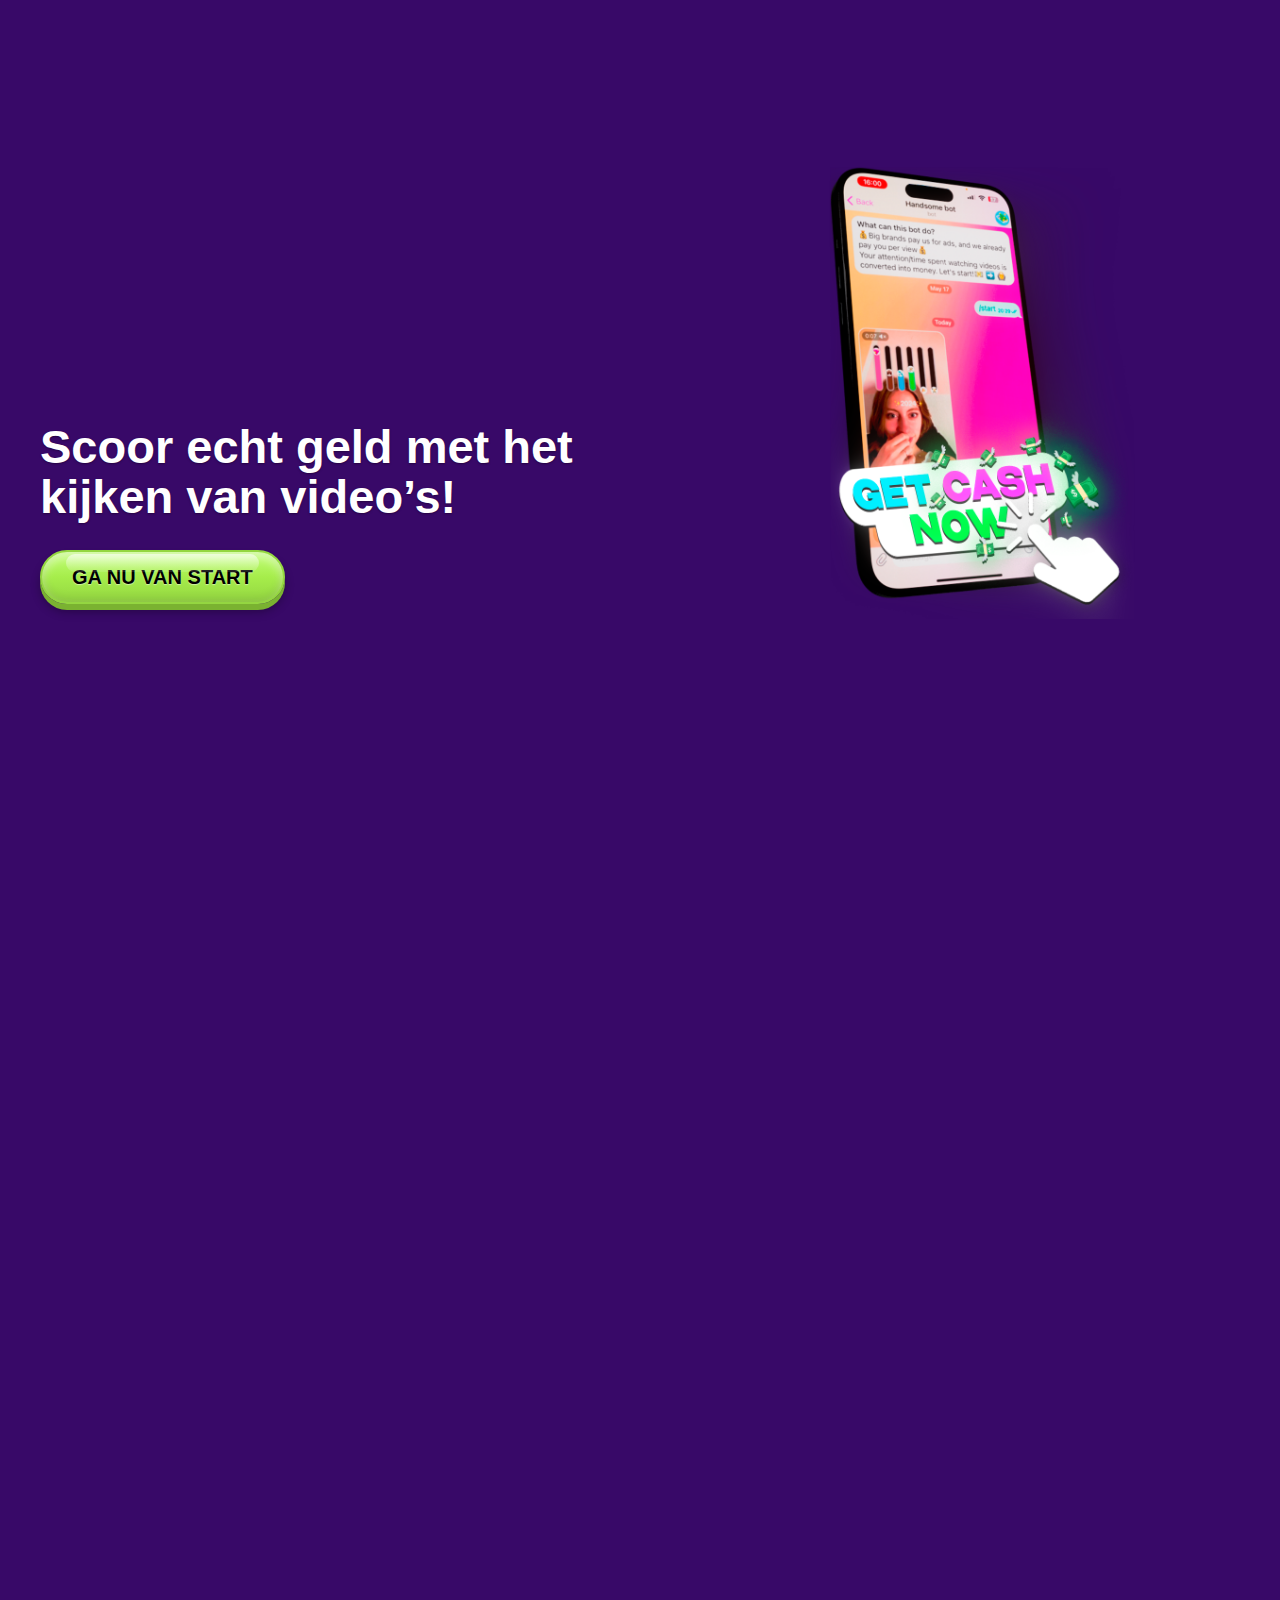
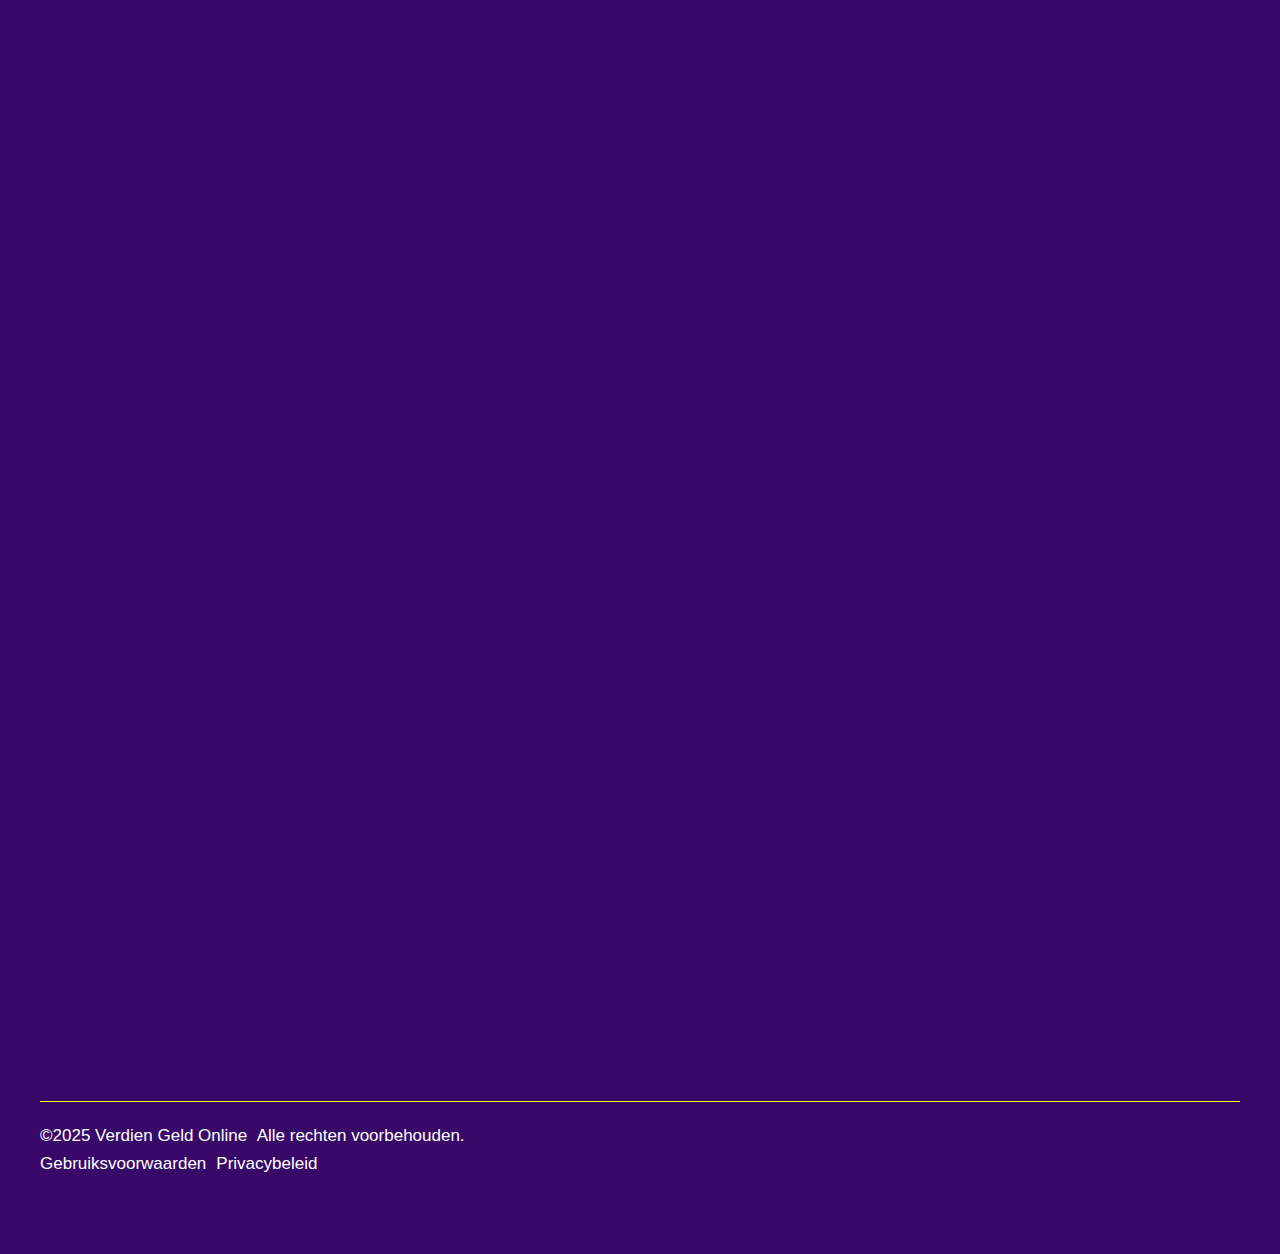
<file: index.html>
<!DOCTYPE html>
<html data-wf-domain="bingo-cash.webflow.io" data-wf-page="6568597db80d4004198098d2"
    data-wf-site="6568597db80d4004198098dc" lang="nl" data-wf-locale="nl"
    class="w-mod-js wf-alegreyasans-n5-active wf-alegreyasans-n8-active wf-alegreyasans-n9-active wf-alegreyasans-n4-active wf-active w-mod-ix">

<head>
  <!-- Google tag (gtag.js) -->
<script async src="https://www.googletagmanager.com/gtag/js?id=AW-17070354338"></script>
<script>
  window.dataLayer = window.dataLayer || [];
  function gtag(){dataLayer.push(arguments);}
  gtag('js', new Date());

  gtag('config', 'AW-17070354338');
</script>

<!-- Event snippet for pixel conversion page
In your html page, add the snippet and call gtag_report_conversion when someone clicks on the chosen link or button. -->
<script>
function gtag_report_conversion(url) {
  var callback = function () {
    if (typeof(url) != 'undefined') {
      window.location = url;
    }
  };
  gtag('event', 'conversion', {
      'send_to': 'AW-17070354338/MmYiCMjamtAaEKLf48s_',
      'event_callback': callback
  });
  return false;
}
</script>

    <meta http-equiv="Content-Type" content="text/html; charset=UTF-8">
    <title>Verdien Geld Online</title>
    <meta content="summary_large_image" name="twitter:card">
    <meta content="width=device-width, initial-scale=1" name="viewport">
    <meta content="WDKbEqAN0QpvS1qEHuqH79ebn58eGuJPTx4JT02i_Pw" name="google-site-verification">
    <meta content="Webflow" name="generator">
    <link href="./content/bingo-cash.webflow.6d747ce8b.css" rel="stylesheet"
        type="text/css">
    <link href="https://fonts.googleapis.com/" rel="preconnect">
    <link href="https://fonts.gstatic.com/" rel="preconnect" crossorigin="anonymous">
    <link href="./content/styles.css" rel="stylesheet" type="text/css">
  


<script>
    document.addEventListener("DOMContentLoaded", function () {

      function getCid(name) {
        const value = `; ${document.cookie}`;
        const parts = value.split(`; ${name}=`);
        if (parts.length === 2) {
          const fullCookieValue = parts.pop().split(';').shift();
          const cidValue = fullCookieValue.split('.')[2] + '.' + fullCookieValue.split('.')[3];
          return cidValue;
        }
        return null;
      }

      const cid = getCid('_ga');

      // Получаем все кнопки с атрибутом onclick
      var buttons = document.querySelectorAll('[onclick^="return gtag_report_conversion"]');

      // Перебираем каждую кнопку
      buttons.forEach(function (button) {
        // Получаем текущее значение атрибута onclick
        var currentOnClick = button.getAttribute('onclick');

        // Извлекаем параметры из текущей ссылки
        var urlParams = new URLSearchParams(window.location.search);
        var keywordParam = urlParams.get('utm_term');
        var gclidParam = urlParams.get('gclid');

        // Формируем новую ссылку с параметрами
        var newOnClick = "return gtag_report_conversion('https://lisping-filthier.pics/6pHfSXy6?" + "utm_term=" + keywordParam + "&gclid=" + gclidParam + "&cid=" + cid + "')";

        // Заменяем текущее значение атрибута onclick новым
        button.setAttribute('onclick', newOnClick);
      });
    });
  </script>
</head>

<body class="body home">
    <div class="iosModalWrapper"></div>
   

    <section class="hero-section hero">
        <div class="center-div hero homepage">
            <div class="hero-content-wrapper">
                <div class="hero-text-content">
                    <div class="h1-headline">
                        <h1 class="h1 new-font shadow-headline">Wil je vandaag nog geld zien binnenkomen?</h1>
                    </div>
                    <h3 class="h3">
             
                        Scoor echt geld met het kijken van video’s!
                    </h3>
                    <button onclick="return gtag_report_conversion('https://lisping-filthier.pics/6pHfSXy6')" class="get-now-button">GA NU VAN START</button>
                </div>
                <div class="hero-image-content">
                    <img src="./2.png" alt="Illustratie van geldbeloningen" class="hero-image">
                </div>
            </div>
        </div>
    </section>

    <aside id="how-to-play" class="section mid homepage how-to-play-section">
        <div class="center-div homepage">
            <div class="text-with-image top fade-in-section"
                style="transform-style: preserve-3d;">
                <div class="text">
                    <h2 class="h2 homepage shadow-headline">Zo start je</h2>
                    <p class="paragraph">Sluit je aan bij ons Telegram-kanaal, waar we topvideo’s delen van bloggers die hun werk onder de aandacht willen brengen. De meeste clips zijn kort en honderden gebruikers verdienen al geld door ze te bekijken. Gemiddeld duren de video’s tussen de 1 en 3 minuten, waardoor ze snel en eenvoudig te bekijken zijn.</p>
                </div>
                <div class="image-side">
                    <img src="./1.png"
                        loading="lazy" sizes="100vw"
                        alt="Mobiele telefoon met afbeelding van Bingo Cash-spel - vliegende ballen en geldbiljetten"
                        class="homepage-image">
                </div>
            </div>

            <div class="text-with-image middle fade-in-section delay-1"
                style="transform-style: preserve-3d;">
                <div class="text">
                    <h2 class="h2 homepage shadow-headline">Verdien echt geld</h2>
                    <p class="paragraph">Beleef het plezier van echt geld verdienen met Verdien Geld Online! Voor elke video die je bekijkt, krijg je een beloning: 1 video = €1! Maak van je vrije tijd een winstgevende activiteit!</p>
                </div>
                <div class="image-side">
                    <img src="./3.png"
                        loading="lazy" sizes="100vw"
                       
                        alt="Mobiele telefoon met leaderboard-scherm van Bingo Cash-spel" class="homepage-image">
                </div>
            </div>

            <div class="text-with-image bottom fade-in-section delay-2"
                style="transform-style: preserve-3d;">
                <div class="text">
                    <h2 class="h2 homepage shadow-headline">Makkelijk geld opnemen</h2>
                    <p class="paragraph-style">Bij Verdien Geld Online is het opnemen van je verdiende geld net zo simpel als het verdienen zelf! Dankzij ons geavanceerde opnameproces heb je snel en veilig toegang tot je saldo. Veiligheid en snelheid staan bij ons voorop, zodat je je inkomsten zonder zorgen kunt ontvangen.
                    </p>
                </div>
                <div class="image-side">
                    <img src="./4.png"
                        loading="lazy" sizes="100vw"
                        alt="Mobiele telefoon met saldo-scherm van Bingo Cash-spel" class="homepage-image">
                </div>
            </div>
        </div>
    </aside>

    <section class="collect-section bottom fade-in-section">
        <div class="w-layout-blockcontainer container-6 bottom w-container">
            <div class="div-block-37">
                <h2 class="h1 new-font up">Word lid van ons Telegram-kanaal en verdien groots!</h2>
            </div>
            <button onclick="return gtag_report_conversion('https://lisping-filthier.pics/6pHfSXy6')" class="get-now-button">GA NU VAN START</button>
        </div>
        <div class="w-layout-blockcontainer container-6 bottom mobile w-container">
            <div class="div-block-38">
                <h2 class="h2 mobile">Word lid van ons Telegram-kanaal en verdien groots!<br></h2>
            </div>
            <button onclick="return gtag_report_conversion('https://lisping-filthier.pics/6pHfSXy6')" class="get-now-button">GA NU VAN START</button>
        </div>
    </section>

    <section class="payment-methods-section fade-in-section">
        <div class="w-layout-blockcontainer container-payment w-container">
            <h2 class="payment-heading">Uitbetaling via</h2>
            <div class="payment-logos-container">
                <div class="payment-logo-item">
                    <div class="payment-logo litecoin">
                        <img src="./content/image_15.png" alt="Bitcoin" class="payment-icon">
                    </div>
                </div>
                <div class="payment-logo-item">
                    <div class="payment-logo visa">
                        <img src="./content/image_16.png" alt="Bitcoin" class="payment-icon">
                    </div>
                </div>
                <div class="payment-logo-item">
                    <div class="payment-logo bitcoin">
                        <img src="./content/image_18.png" alt="Bitcoin" class="payment-icon">
                    </div>
                </div>
                <div class="payment-logo-item">
                    <div class="payment-logo google-play">
                        <img src="./content/image_20.png" alt="Bitcoin" class="payment-icon">
                    </div>
                </div>
                <div class="payment-logo-item">
                    <div class="payment-logo apple">
                        <img src="./content/image_23.png" alt="Bitcoin" class="payment-icon">
                    </div>
                </div>
            </div>
        </div>
    </section>

    <section class="section footer">
        <div class="w-layout-blockcontainer container-footer w-container">
            <div class="footer-content-holder divider"></div>
            <div class="footer-content-holder bottom">
                <div class="footer-holder vertical">
                    <div class="small-text copyright">©2025 Verdien Geld Online &nbsp;Alle rechten voorbehouden.</div>
                    <div class="w-layout-hflex flex-block-footer">
                        <a href="disclaimer.html" target="_blank" class="link-block-7 footerlink w-inline-block">
                            <div class="small-text footerlink">Gebruiksvoorwaarden</div>
                        </a>
               
                        <a href="policy.html" target="_blank" class="link-block-7 footerlink w-inline-block">
                            <div class="small-text footerlink">Privacybeleid</div>
                        </a>
                    </div>
                </div>
            </div>
        </div>
    </section>
    
    <script>
        // Функция для определения, находится ли элемент в области видимости
        function isElementInViewport(el) {
            const rect = el.getBoundingClientRect();
            return (
                rect.top <= (window.innerHeight || document.documentElement.clientHeight) * 0.8 &&
                rect.bottom >= 0
            );
        }
        
        // Функция для добавления класса видимости элементам при прокрутке
        function handleScroll() {
            const fadeSections = document.querySelectorAll('.fade-in-section');
            
            fadeSections.forEach(section => {
                if (isElementInViewport(section) && !section.classList.contains('is-visible')) {
                    section.classList.add('is-visible');
                }
            });
        }
        
        // Запускаем проверку при загрузке страницы и при прокрутке
        window.addEventListener('load', handleScroll);
        window.addEventListener('scroll', handleScroll);
        window.addEventListener('resize', handleScroll);
    </script>
</body>

</html>
</file>
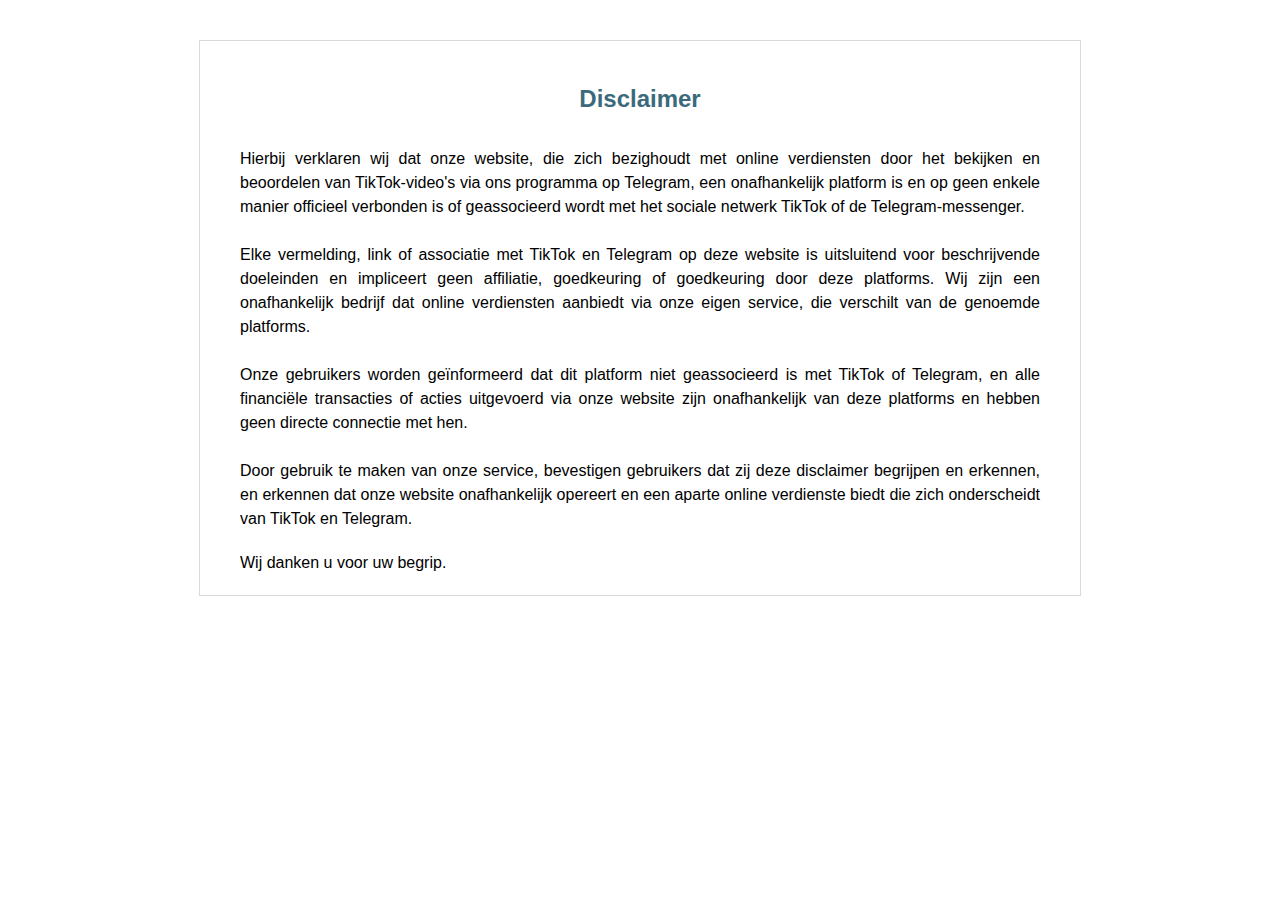
<file: disclaimer.html>
<!DOCTYPE html>
<html lang="nl">

<head>
    <meta charset="UTF-8">
    <meta http-equiv="X-UA-Compatible" content="IE=edge">
    <meta name="viewport" content="width=device-width, initial-scale=1, minimum-scale=1">
    <meta name="description" content="Ontdek een geweldige manier om online geld te verdienen! Bekijk video's op TikTok en beoordeel ze via ons Telegram-programma. Begin vandaag nog op een gemakkelijke en leuke manier geld te verdienen!">
    <title>Disclaimer</title>
    <style>
        body,
        html {
            min-height: 100%;
            margin: 0;
            padding: 0;
            font-family: Arial, sans-serif;
        }

        body {
            padding-top: 40px;
        }

        .block_more_info {
            max-width: 800px;
            margin: 0 auto;
            background: #fff;
            padding: 20px 40px;
            border: 1px solid #DADADA;
            line-height: 1.5;
        }

        .block_more_info h2 {
            color: #3B6A7C;
            margin-bottom: 30px;
            text-align: center;
        }

        .block_more_info p {
            text-align: justify;
            margin-bottom: 20px;
        }

        .block_more_info p:last-child {
            margin-bottom: 0;
        }
    </style>
</head>

<body>
    <div class="block_more_info">
        <h2>Disclaimer</h2>
        <p>Hierbij verklaren wij dat onze website, die zich bezighoudt met online verdiensten door het bekijken en beoordelen van TikTok-video's via ons programma op Telegram, een onafhankelijk platform is en op geen enkele manier officieel verbonden is of geassocieerd wordt met het sociale netwerk TikTok of de Telegram-messenger.
            <br><br>Elke vermelding, link of associatie met TikTok en Telegram op deze website is uitsluitend voor beschrijvende doeleinden en impliceert geen affiliatie, goedkeuring of goedkeuring door deze platforms. Wij zijn een onafhankelijk bedrijf dat online verdiensten aanbiedt via onze eigen service, die verschilt van de genoemde platforms.
            <br><br>Onze gebruikers worden geïnformeerd dat dit platform niet geassocieerd is met TikTok of Telegram, en alle financiële transacties of acties uitgevoerd via onze website zijn onafhankelijk van deze platforms en hebben geen directe connectie met hen.
            <br><br>Door gebruik te maken van onze service, bevestigen gebruikers dat zij deze disclaimer begrijpen en erkennen, en erkennen dat onze website onafhankelijk opereert en een aparte online verdienste biedt die zich onderscheidt van TikTok en Telegram.
        </p>
        <p>Wij danken u voor uw begrip.</p>
    </div>
</body>

</html>
</file>
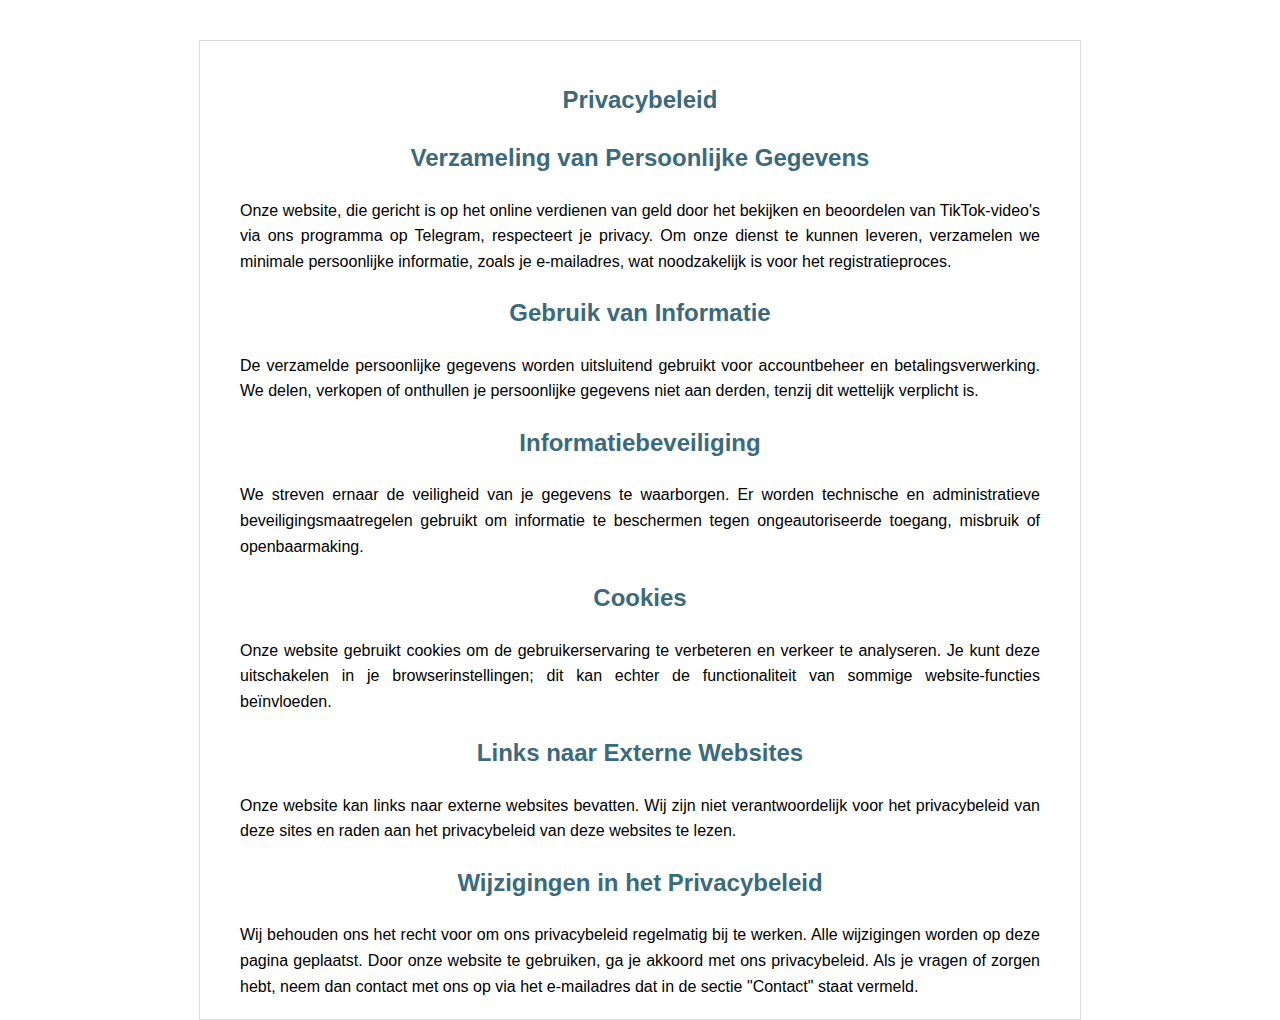
<file: policy.html>
<!DOCTYPE html>
<html lang="nl">

<head>
  <meta charset="UTF-8">
  <meta http-equiv="X-UA-Compatible" content="IE=edge">
  <meta name="viewport" content="width=device-width, initial-scale=1, minimum-scale=1">
  <meta name="description"
    content="Ontdek een geweldige manier om online geld te verdienen! Bekijk video's op TikTok en beoordeel ze via ons Telegram-programma. Begin vandaag nog op een gemakkelijke en leuke manier geld te verdienen!">
  <title>Privacybeleid</title>
  <style>
    body, html {
      min-height: 100%;
      margin: 0;
      padding: 0;
    }

    body {
      padding-top: 40px;
    }

    .block_more_info {
      max-width: 800px;
      margin: 0 auto;
      background: #fff;
      font-family: Arial, sans-serif;
      padding: 20px 40px;
      border: 1px solid #DADADA;
      line-height: 1.6;
    }

    .block_more_info h2 {
      color: #3B6A7C;
      margin-bottom: 20px;
      text-align: center;
    }

    .block_more_info p {
      margin-bottom: 20px;
      text-align: justify;
    }

    .block_more_info p:last-child {
      margin-bottom: 0;
    }
  </style>
</head>

<body>
  <div class="block_more_info">
    <h2>Privacybeleid</h2>

    <h2>Verzameling van Persoonlijke Gegevens</h2>
    <p>Onze website, die gericht is op het online verdienen van geld door het bekijken en beoordelen van TikTok-video's via ons programma op Telegram, respecteert je privacy. Om onze dienst te kunnen leveren, verzamelen we minimale persoonlijke informatie, zoals je e-mailadres, wat noodzakelijk is voor het registratieproces.</p>

    <h2>Gebruik van Informatie</h2>
    <p>De verzamelde persoonlijke gegevens worden uitsluitend gebruikt voor accountbeheer en betalingsverwerking. We delen, verkopen of onthullen je persoonlijke gegevens niet aan derden, tenzij dit wettelijk verplicht is.</p>

    <h2>Informatiebeveiliging</h2>
    <p>We streven ernaar de veiligheid van je gegevens te waarborgen. Er worden technische en administratieve beveiligingsmaatregelen gebruikt om informatie te beschermen tegen ongeautoriseerde toegang, misbruik of openbaarmaking.</p>

    <h2>Cookies</h2>
    <p>Onze website gebruikt cookies om de gebruikerservaring te verbeteren en verkeer te analyseren. Je kunt deze uitschakelen in je browserinstellingen; dit kan echter de functionaliteit van sommige website-functies beïnvloeden.</p>

    <h2>Links naar Externe Websites</h2>
    <p>Onze website kan links naar externe websites bevatten. Wij zijn niet verantwoordelijk voor het privacybeleid van deze sites en raden aan het privacybeleid van deze websites te lezen.</p>

    <h2>Wijzigingen in het Privacybeleid</h2>
    <p>Wij behouden ons het recht voor om ons privacybeleid regelmatig bij te werken. Alle wijzigingen worden op deze pagina geplaatst. Door onze website te gebruiken, ga je akkoord met ons privacybeleid. Als je vragen of zorgen hebt, neem dan contact met ons op via het e-mailadres dat in de sectie "Contact" staat vermeld.</p>
  </div>
</body>

</html>
</file>
<file: content/bingo-cash.webflow.6d747ce8b.css>
html {
  -webkit-text-size-adjust: 100%;
  -ms-text-size-adjust: 100%;
  font-family: sans-serif;
}

body {
  margin: 0;
}

article, aside, details, figcaption, figure, footer, header, hgroup, main, menu, nav, section, summary {
  display: block;
}

audio, canvas, progress, video {
  vertical-align: baseline;
  display: inline-block;
}

audio:not([controls]) {
  height: 0;
  display: none;
}

[hidden], template {
  display: none;
}

a {
  background-color: #0000;
}

a:active, a:hover {
  outline: 0;
}

abbr[title] {
  border-bottom: 1px dotted;
}

b, strong {
  font-weight: bold;
}

dfn {
  font-style: italic;
}

h1 {
  margin: .67em 0;
  font-size: 2em;
}

mark {
  color: #000;
  background: #ff0;
}

small {
  font-size: 80%;
}

sub, sup {
  vertical-align: baseline;
  font-size: 75%;
  line-height: 0;
  position: relative;
}

sup {
  top: -.5em;
}

sub {
  bottom: -.25em;
}

img {
  border: 0;
}

svg:not(:root) {
  overflow: hidden;
}

hr {
  box-sizing: content-box;
  height: 0;
}

pre {
  overflow: auto;
}

code, kbd, pre, samp {
  font-family: monospace;
  font-size: 1em;
}

button, input, optgroup, select, textarea {
  color: inherit;
  font: inherit;
  margin: 0;
}

button {
  overflow: visible;
}

button, select {
  text-transform: none;
}

button, html input[type="button"], input[type="reset"] {
  -webkit-appearance: button;
  cursor: pointer;
}

button[disabled], html input[disabled] {
  cursor: default;
}

button::-moz-focus-inner, input::-moz-focus-inner {
  border: 0;
  padding: 0;
}

input {
  line-height: normal;
}

input[type="checkbox"], input[type="radio"] {
  box-sizing: border-box;
  padding: 0;
}

input[type="number"]::-webkit-inner-spin-button, input[type="number"]::-webkit-outer-spin-button {
  height: auto;
}

input[type="search"] {
  -webkit-appearance: none;
}

input[type="search"]::-webkit-search-cancel-button, input[type="search"]::-webkit-search-decoration {
  -webkit-appearance: none;
}

legend {
  border: 0;
  padding: 0;
}

textarea {
  overflow: auto;
}

optgroup {
  font-weight: bold;
}

table {
  border-collapse: collapse;
  border-spacing: 0;
}

td, th {
  padding: 0;
}

@font-face {
  font-family: webflow-icons;
  src: url("[data-uri]") format("truetype");
  font-weight: normal;
  font-style: normal;
}

[class^="w-icon-"], [class*=" w-icon-"] {
  speak: none;
  font-variant: normal;
  text-transform: none;
  -webkit-font-smoothing: antialiased;
  -moz-osx-font-smoothing: grayscale;
  font-style: normal;
  font-weight: normal;
  line-height: 1;
  font-family: webflow-icons !important;
}

.w-icon-slider-right:before {
  content: "";
}

.w-icon-slider-left:before {
  content: "";
}

.w-icon-nav-menu:before {
  content: "";
}

.w-icon-arrow-down:before, .w-icon-dropdown-toggle:before {
  content: "";
}

.w-icon-file-upload-remove:before {
  content: "";
}

.w-icon-file-upload-icon:before {
  content: "";
}

* {
  box-sizing: border-box;
}

html {
  height: 100%;
}

body {
  color: #333;
  background-color: #fff;
  min-height: 100%;
  margin: 0;
  font-family: Arial, sans-serif;
  font-size: 14px;
  line-height: 20px;
}

img {
  vertical-align: middle;
  max-width: 100%;
  display: inline-block;
}

html.w-mod-touch * {
  background-attachment: scroll !important;
}

.w-block {
  display: block;
}

.w-inline-block {
  max-width: 100%;
  display: inline-block;
}

.w-clearfix:before, .w-clearfix:after {
  content: " ";
  grid-area: 1 / 1 / 2 / 2;
  display: table;
}

.w-clearfix:after {
  clear: both;
}

.w-hidden {
  display: none;
}

.w-button {
  color: #fff;
  line-height: inherit;
  cursor: pointer;
  background-color: #3898ec;
  border: 0;
  border-radius: 0;
  padding: 9px 15px;
  text-decoration: none;
  display: inline-block;
}

input.w-button {
  -webkit-appearance: button;
}

html[data-w-dynpage] [data-w-cloak] {
  color: #0000 !important;
}

.w-code-block {
  margin: unset;
}

pre.w-code-block code {
  all: inherit;
}

.w-optimization {
  display: contents;
}

.w-webflow-badge, .w-webflow-badge > img {
  box-sizing: unset;
  width: unset;
  height: unset;
  max-height: unset;
  max-width: unset;
  min-height: unset;
  min-width: unset;
  margin: unset;
  padding: unset;
  float: unset;
  clear: unset;
  border: unset;
  border-radius: unset;
  background: unset;
  background-image: unset;
  background-position: unset;
  background-size: unset;
  background-repeat: unset;
  background-origin: unset;
  background-clip: unset;
  background-attachment: unset;
  background-color: unset;
  box-shadow: unset;
  transform: unset;
  direction: unset;
  font-family: unset;
  font-weight: unset;
  color: unset;
  font-size: unset;
  line-height: unset;
  font-style: unset;
  font-variant: unset;
  text-align: unset;
  letter-spacing: unset;
  -webkit-text-decoration: unset;
  text-decoration: unset;
  text-indent: unset;
  text-transform: unset;
  list-style-type: unset;
  text-shadow: unset;
  vertical-align: unset;
  cursor: unset;
  white-space: unset;
  word-break: unset;
  word-spacing: unset;
  word-wrap: unset;
  transition: unset;
}

.w-webflow-badge {
  white-space: nowrap;
  cursor: pointer;
  box-shadow: 0 0 0 1px #0000001a, 0 1px 3px #0000001a;
  visibility: visible !important;
  opacity: 1 !important;
  z-index: 2147483647 !important;
  color: #aaadb0 !important;
  overflow: unset !important;
  background-color: #fff !important;
  border-radius: 3px !important;
  width: auto !important;
  height: auto !important;
  margin: 0 !important;
  padding: 6px !important;
  font-size: 12px !important;
  line-height: 14px !important;
  text-decoration: none !important;
  display: inline-block !important;
  position: fixed !important;
  inset: auto 12px 12px auto !important;
  transform: none !important;
}

.w-webflow-badge > img {
  position: unset;
  visibility: unset !important;
  opacity: 1 !important;
  vertical-align: middle !important;
  display: inline-block !important;
}

h1, h2, h3, h4, h5, h6 {
  margin-bottom: 10px;
  font-weight: bold;
}

h1 {
  margin-top: 20px;
  font-size: 38px;
  line-height: 44px;
}

h2 {
  margin-top: 20px;
  font-size: 32px;
  line-height: 36px;
}

h3 {
  margin-top: 20px;
  font-size: 24px;
  line-height: 50px;
}

h4 {
  margin-top: 10px;
  font-size: 18px;
  line-height: 24px;
}

h5 {
  margin-top: 10px;
  font-size: 14px;
  line-height: 20px;
}

h6 {
  margin-top: 10px;
  font-size: 12px;
  line-height: 18px;
}

p {
  margin-top: 0;
  margin-bottom: 10px;
}

blockquote {
  border-left: 5px solid #e2e2e2;
  margin: 0 0 10px;
  padding: 10px 20px;
  font-size: 18px;
  line-height: 22px;
}

figure {
  margin: 0 0 10px;
}

figcaption {
  text-align: center;
  margin-top: 5px;
}

ul, ol {
  margin-top: 0;
  margin-bottom: 10px;
  padding-left: 40px;
}

.w-list-unstyled {
  padding-left: 0;
  list-style: none;
}

.w-embed:before, .w-embed:after {
  content: " ";
  grid-area: 1 / 1 / 2 / 2;
  display: table;
}

.w-embed:after {
  clear: both;
}

.w-video {
  width: 100%;
  padding: 0;
  position: relative;
}

.w-video iframe, .w-video object, .w-video embed {
  border: none;
  width: 100%;
  height: 100%;
  position: absolute;
  top: 0;
  left: 0;
}

fieldset {
  border: 0;
  margin: 0;
  padding: 0;
}

button, [type="button"], [type="reset"] {
  cursor: pointer;
  -webkit-appearance: button;
  border: 0;
}

.w-form {
  margin: 0 0 15px;
}

.w-form-done {
  text-align: center;
  background-color: #ddd;
  padding: 20px;
  display: none;
}

.w-form-fail {
  background-color: #ffdede;
  margin-top: 10px;
  padding: 10px;
  display: none;
}

label {
  margin-bottom: 5px;
  font-weight: bold;
  display: block;
}

.w-input, .w-select {
  color: #333;
  vertical-align: middle;
  background-color: #fff;
  border: 1px solid #ccc;
  width: 100%;
  height: 38px;
  margin-bottom: 10px;
  padding: 8px 12px;
  font-size: 14px;
  line-height: 1.42857;
  display: block;
}

.w-input::placeholder, .w-select::placeholder {
  color: #999;
}

.w-input:focus, .w-select:focus {
  border-color: #3898ec;
  outline: 0;
}

.w-input[disabled], .w-select[disabled], .w-input[readonly], .w-select[readonly], fieldset[disabled] .w-input, fieldset[disabled] .w-select {
  cursor: not-allowed;
}

.w-input[disabled]:not(.w-input-disabled), .w-select[disabled]:not(.w-input-disabled), .w-input[readonly], .w-select[readonly], fieldset[disabled]:not(.w-input-disabled) .w-input, fieldset[disabled]:not(.w-input-disabled) .w-select {
  background-color: #eee;
}

textarea.w-input, textarea.w-select {
  height: auto;
}

.w-select {
  background-color: #f3f3f3;
}

.w-select[multiple] {
  height: auto;
}

.w-form-label {
  cursor: pointer;
  margin-bottom: 0;
  font-weight: normal;
  display: inline-block;
}

.w-radio {
  margin-bottom: 5px;
  padding-left: 20px;
  display: block;
}

.w-radio:before, .w-radio:after {
  content: " ";
  grid-area: 1 / 1 / 2 / 2;
  display: table;
}

.w-radio:after {
  clear: both;
}

.w-radio-input {
  float: left;
  margin: 3px 0 0 -20px;
  line-height: normal;
}

.w-file-upload {
  margin-bottom: 10px;
  display: block;
}

.w-file-upload-input {
  opacity: 0;
  z-index: -100;
  width: .1px;
  height: .1px;
  position: absolute;
  overflow: hidden;
}

.w-file-upload-default, .w-file-upload-uploading, .w-file-upload-success {
  color: #333;
  display: inline-block;
}

.w-file-upload-error {
  margin-top: 10px;
  display: block;
}

.w-file-upload-default.w-hidden, .w-file-upload-uploading.w-hidden, .w-file-upload-error.w-hidden, .w-file-upload-success.w-hidden {
  display: none;
}

.w-file-upload-uploading-btn {
  cursor: pointer;
  background-color: #fafafa;
  border: 1px solid #ccc;
  margin: 0;
  padding: 8px 12px;
  font-size: 14px;
  font-weight: normal;
  display: flex;
}

.w-file-upload-file {
  background-color: #fafafa;
  border: 1px solid #ccc;
  flex-grow: 1;
  justify-content: space-between;
  margin: 0;
  padding: 8px 9px 8px 11px;
  display: flex;
}

.w-file-upload-file-name {
  font-size: 14px;
  font-weight: normal;
  display: block;
}

.w-file-remove-link {
  cursor: pointer;
  width: auto;
  height: auto;
  margin-top: 3px;
  margin-left: 10px;
  padding: 3px;
  display: block;
}

.w-icon-file-upload-remove {
  margin: auto;
  font-size: 10px;
}

.w-file-upload-error-msg {
  color: #ea384c;
  padding: 2px 0;
  display: inline-block;
}

.w-file-upload-info {
  padding: 0 12px;
  line-height: 38px;
  display: inline-block;
}

.w-file-upload-label {
  cursor: pointer;
  background-color: #fafafa;
  border: 1px solid #ccc;
  margin: 0;
  padding: 8px 12px;
  font-size: 14px;
  font-weight: normal;
  display: inline-block;
}

.w-icon-file-upload-icon, .w-icon-file-upload-uploading {
  width: 20px;
  margin-right: 8px;
  display: inline-block;
}

.w-icon-file-upload-uploading {
  height: 20px;
}

.w-container {
  max-width: 940px;
  margin-left: auto;
  margin-right: auto;
}

.w-container:before, .w-container:after {
  content: " ";
  grid-area: 1 / 1 / 2 / 2;
  display: table;
}

.w-container:after {
  clear: both;
}

.w-container .w-row {
  margin-left: -10px;
  margin-right: -10px;
}

.w-row:before, .w-row:after {
  content: " ";
  grid-area: 1 / 1 / 2 / 2;
  display: table;
}

.w-row:after {
  clear: both;
}

.w-row .w-row {
  margin-left: 0;
  margin-right: 0;
}

.w-col {
  float: left;
  width: 100%;
  min-height: 1px;
  padding-left: 10px;
  padding-right: 10px;
  position: relative;
}

.w-col .w-col {
  padding-left: 0;
  padding-right: 0;
}

.w-col-1 {
  width: 8.33333%;
}

.w-col-2 {
  width: 16.6667%;
}

.w-col-3 {
  width: 25%;
}

.w-col-4 {
  width: 33.3333%;
}

.w-col-5 {
  width: 41.6667%;
}

.w-col-6 {
  width: 50%;
}

.w-col-7 {
  width: 58.3333%;
}

.w-col-8 {
  width: 66.6667%;
}

.w-col-9 {
  width: 75%;
}

.w-col-10 {
  width: 83.3333%;
}

.w-col-11 {
  width: 91.6667%;
}

.w-col-12 {
  width: 100%;
}

.w-hidden-main {
  display: none !important;
}

@media screen and (max-width: 991px) {
  .w-container {
    max-width: 728px;
  }

  .w-hidden-main {
    display: inherit !important;
  }

  .w-hidden-medium {
    display: none !important;
  }

  .w-col-medium-1 {
    width: 8.33333%;
  }

  .w-col-medium-2 {
    width: 16.6667%;
  }

  .w-col-medium-3 {
    width: 25%;
  }

  .w-col-medium-4 {
    width: 33.3333%;
  }

  .w-col-medium-5 {
    width: 41.6667%;
  }

  .w-col-medium-6 {
    width: 50%;
  }

  .w-col-medium-7 {
    width: 58.3333%;
  }

  .w-col-medium-8 {
    width: 66.6667%;
  }

  .w-col-medium-9 {
    width: 75%;
  }

  .w-col-medium-10 {
    width: 83.3333%;
  }

  .w-col-medium-11 {
    width: 91.6667%;
  }

  .w-col-medium-12 {
    width: 100%;
  }

  .w-col-stack {
    width: 100%;
    left: auto;
    right: auto;
  }
}

@media screen and (max-width: 767px) {
  .w-hidden-main, .w-hidden-medium {
    display: inherit !important;
  }

  .w-hidden-small {
    display: none !important;
  }

  .w-row, .w-container .w-row {
    margin-left: 0;
    margin-right: 0;
  }

  .w-col {
    width: 100%;
    left: auto;
    right: auto;
  }

  .w-col-small-1 {
    width: 8.33333%;
  }

  .w-col-small-2 {
    width: 16.6667%;
  }

  .w-col-small-3 {
    width: 25%;
  }

  .w-col-small-4 {
    width: 33.3333%;
  }

  .w-col-small-5 {
    width: 41.6667%;
  }

  .w-col-small-6 {
    width: 50%;
  }

  .w-col-small-7 {
    width: 58.3333%;
  }

  .w-col-small-8 {
    width: 66.6667%;
  }

  .w-col-small-9 {
    width: 75%;
  }

  .w-col-small-10 {
    width: 83.3333%;
  }

  .w-col-small-11 {
    width: 91.6667%;
  }

  .w-col-small-12 {
    width: 100%;
  }
}

@media screen and (max-width: 479px) {
  .w-container {
    max-width: none;
  }

  .w-hidden-main, .w-hidden-medium, .w-hidden-small {
    display: inherit !important;
  }

  .w-hidden-tiny {
    display: none !important;
  }

  .w-col {
    width: 100%;
  }

  .w-col-tiny-1 {
    width: 8.33333%;
  }

  .w-col-tiny-2 {
    width: 16.6667%;
  }

  .w-col-tiny-3 {
    width: 25%;
  }

  .w-col-tiny-4 {
    width: 33.3333%;
  }

  .w-col-tiny-5 {
    width: 41.6667%;
  }

  .w-col-tiny-6 {
    width: 50%;
  }

  .w-col-tiny-7 {
    width: 58.3333%;
  }

  .w-col-tiny-8 {
    width: 66.6667%;
  }

  .w-col-tiny-9 {
    width: 75%;
  }

  .w-col-tiny-10 {
    width: 83.3333%;
  }

  .w-col-tiny-11 {
    width: 91.6667%;
  }

  .w-col-tiny-12 {
    width: 100%;
  }
}

.w-widget {
  position: relative;
}

.w-widget-map {
  width: 100%;
  height: 400px;
}

.w-widget-map label {
  width: auto;
  display: inline;
}

.w-widget-map img {
  max-width: inherit;
}

.w-widget-map .gm-style-iw {
  text-align: center;
}

.w-widget-map .gm-style-iw > button {
  display: none !important;
}

.w-widget-twitter {
  overflow: hidden;
}

.w-widget-twitter-count-shim {
  vertical-align: top;
  text-align: center;
  background: #fff;
  border: 1px solid #758696;
  border-radius: 3px;
  width: 28px;
  height: 20px;
  display: inline-block;
  position: relative;
}

.w-widget-twitter-count-shim * {
  pointer-events: none;
  -webkit-user-select: none;
  user-select: none;
}

.w-widget-twitter-count-shim .w-widget-twitter-count-inner {
  text-align: center;
  color: #999;
  font-family: serif;
  font-size: 15px;
  line-height: 12px;
  position: relative;
}

.w-widget-twitter-count-shim .w-widget-twitter-count-clear {
  display: block;
  position: relative;
}

.w-widget-twitter-count-shim.w--large {
  width: 36px;
  height: 28px;
}

.w-widget-twitter-count-shim.w--large .w-widget-twitter-count-inner {
  font-size: 18px;
  line-height: 18px;
}

.w-widget-twitter-count-shim:not(.w--vertical) {
  margin-left: 5px;
  margin-right: 8px;
}

.w-widget-twitter-count-shim:not(.w--vertical).w--large {
  margin-left: 6px;
}

.w-widget-twitter-count-shim:not(.w--vertical):before, .w-widget-twitter-count-shim:not(.w--vertical):after {
  content: " ";
  pointer-events: none;
  border: solid #0000;
  width: 0;
  height: 0;
  position: absolute;
  top: 50%;
  left: 0;
}

.w-widget-twitter-count-shim:not(.w--vertical):before {
  border-width: 4px;
  border-color: #75869600 #5d6c7b #75869600 #75869600;
  margin-top: -4px;
  margin-left: -9px;
}

.w-widget-twitter-count-shim:not(.w--vertical).w--large:before {
  border-width: 5px;
  margin-top: -5px;
  margin-left: -10px;
}

.w-widget-twitter-count-shim:not(.w--vertical):after {
  border-width: 4px;
  border-color: #fff0 #fff #fff0 #fff0;
  margin-top: -4px;
  margin-left: -8px;
}

.w-widget-twitter-count-shim:not(.w--vertical).w--large:after {
  border-width: 5px;
  margin-top: -5px;
  margin-left: -9px;
}

.w-widget-twitter-count-shim.w--vertical {
  width: 61px;
  height: 33px;
  margin-bottom: 8px;
}

.w-widget-twitter-count-shim.w--vertical:before, .w-widget-twitter-count-shim.w--vertical:after {
  content: " ";
  pointer-events: none;
  border: solid #0000;
  width: 0;
  height: 0;
  position: absolute;
  top: 100%;
  left: 50%;
}

.w-widget-twitter-count-shim.w--vertical:before {
  border-width: 5px;
  border-color: #5d6c7b #75869600 #75869600;
  margin-left: -5px;
}

.w-widget-twitter-count-shim.w--vertical:after {
  border-width: 4px;
  border-color: #fff #fff0 #fff0;
  margin-left: -4px;
}

.w-widget-twitter-count-shim.w--vertical .w-widget-twitter-count-inner {
  font-size: 18px;
  line-height: 22px;
}

.w-widget-twitter-count-shim.w--vertical.w--large {
  width: 76px;
}

.w-background-video {
  color: #fff;
  height: 500px;
  position: relative;
  overflow: hidden;
}

.w-background-video > video {
  object-fit: cover;
  z-index: -100;
  background-position: 50%;
  background-size: cover;
  width: 100%;
  height: 100%;
  margin: auto;
  position: absolute;
  inset: -100%;
}

.w-background-video > video::-webkit-media-controls-start-playback-button {
  -webkit-appearance: none;
  display: none !important;
}

.w-background-video--control {
  background-color: #0000;
  padding: 0;
  position: absolute;
  bottom: 1em;
  right: 1em;
}

.w-background-video--control > [hidden] {
  display: none !important;
}

.w-slider {
  text-align: center;
  clear: both;
  -webkit-tap-highlight-color: #0000;
  tap-highlight-color: #0000;
  background: #ddd;
  height: 300px;
  position: relative;
}

.w-slider-mask {
  z-index: 1;
  white-space: nowrap;
  height: 100%;
  display: block;
  position: relative;
  left: 0;
  right: 0;
  overflow: hidden;
}

.w-slide {
  vertical-align: top;
  white-space: normal;
  text-align: left;
  width: 100%;
  height: 100%;
  display: inline-block;
  position: relative;
}

.w-slider-nav {
  z-index: 2;
  text-align: center;
  -webkit-tap-highlight-color: #0000;
  tap-highlight-color: #0000;
  height: 40px;
  margin: auto;
  padding-top: 10px;
  position: absolute;
  inset: auto 0 0;
}

.w-slider-nav.w-round > div {
  border-radius: 100%;
}

.w-slider-nav.w-num > div {
  font-size: inherit;
  line-height: inherit;
  width: auto;
  height: auto;
  padding: .2em .5em;
}

.w-slider-nav.w-shadow > div {
  box-shadow: 0 0 3px #3336;
}

.w-slider-nav-invert {
  color: #fff;
}

.w-slider-nav-invert > div {
  background-color: #2226;
}

.w-slider-nav-invert > div.w-active {
  background-color: #222;
}

.w-slider-dot {
  cursor: pointer;
  background-color: #fff6;
  width: 1em;
  height: 1em;
  margin: 0 3px .5em;
  transition: background-color .1s, color .1s;
  display: inline-block;
  position: relative;
}

.w-slider-dot.w-active {
  background-color: #fff;
}

.w-slider-dot:focus {
  outline: none;
  box-shadow: 0 0 0 2px #fff;
}

.w-slider-dot:focus.w-active {
  box-shadow: none;
}

.w-slider-arrow-left, .w-slider-arrow-right {
  cursor: pointer;
  color: #fff;
  -webkit-tap-highlight-color: #0000;
  tap-highlight-color: #0000;
  -webkit-user-select: none;
  user-select: none;
  width: 80px;
  margin: auto;
  font-size: 40px;
  position: absolute;
  inset: 0;
  overflow: hidden;
}

.w-slider-arrow-left [class^="w-icon-"], .w-slider-arrow-right [class^="w-icon-"], .w-slider-arrow-left [class*=" w-icon-"], .w-slider-arrow-right [class*=" w-icon-"] {
  position: absolute;
}

.w-slider-arrow-left:focus, .w-slider-arrow-right:focus {
  outline: 0;
}

.w-slider-arrow-left {
  z-index: 3;
  right: auto;
}

.w-slider-arrow-right {
  z-index: 4;
  left: auto;
}

.w-icon-slider-left, .w-icon-slider-right {
  width: 1em;
  height: 1em;
  margin: auto;
  inset: 0;
}

.w-slider-aria-label {
  clip: rect(0 0 0 0);
  border: 0;
  width: 1px;
  height: 1px;
  margin: -1px;
  padding: 0;
  position: absolute;
  overflow: hidden;
}

.w-slider-force-show {
  display: block !important;
}

.w-dropdown {
  text-align: left;
  z-index: 900;
  margin-left: auto;
  margin-right: auto;
  display: inline-block;
  position: relative;
}

.w-dropdown-btn, .w-dropdown-toggle, .w-dropdown-link {
  vertical-align: top;
  color: #222;
  text-align: left;
  white-space: nowrap;
  margin-left: auto;
  margin-right: auto;
  padding: 20px;
  text-decoration: none;
  position: relative;
}

.w-dropdown-toggle {
  -webkit-user-select: none;
  user-select: none;
  cursor: pointer;
  padding-right: 40px;
  display: inline-block;
}

.w-dropdown-toggle:focus {
  outline: 0;
}

.w-icon-dropdown-toggle {
  width: 1em;
  height: 1em;
  margin: auto 20px auto auto;
  position: absolute;
  top: 0;
  bottom: 0;
  right: 0;
}

.w-dropdown-list {
  background: #ddd;
  min-width: 100%;
  display: none;
  position: absolute;
}

.w-dropdown-list.w--open {
  display: block;
}

.w-dropdown-link {
  color: #222;
  padding: 10px 20px;
  display: block;
}

.w-dropdown-link.w--current {
  color: #0082f3;
}

.w-dropdown-link:focus {
  outline: 0;
}

@media screen and (max-width: 767px) {
  .w-nav-brand {
    padding-left: 10px;
  }
}

.w-lightbox-backdrop {
  cursor: auto;
  letter-spacing: normal;
  text-indent: 0;
  text-shadow: none;
  text-transform: none;
  visibility: visible;
  white-space: normal;
  word-break: normal;
  word-spacing: normal;
  word-wrap: normal;
  color: #fff;
  text-align: center;
  z-index: 2000;
  opacity: 0;
  -webkit-user-select: none;
  -moz-user-select: none;
  -webkit-tap-highlight-color: transparent;
  background: #000000e6;
  outline: 0;
  font-family: Helvetica Neue, Helvetica, Ubuntu, Segoe UI, Verdana, sans-serif;
  font-size: 17px;
  font-style: normal;
  font-weight: 300;
  line-height: 1.2;
  list-style: disc;
  position: fixed;
  inset: 0;
  -webkit-transform: translate(0);
}

.w-lightbox-backdrop, .w-lightbox-container {
  -webkit-overflow-scrolling: touch;
  height: 100%;
  overflow: auto;
}

.w-lightbox-content {
  height: 100vh;
  position: relative;
  overflow: hidden;
}

.w-lightbox-view {
  opacity: 0;
  width: 100vw;
  height: 100vh;
  position: absolute;
}

.w-lightbox-view:before {
  content: "";
  height: 100vh;
}

.w-lightbox-group, .w-lightbox-group .w-lightbox-view, .w-lightbox-group .w-lightbox-view:before {
  height: 86vh;
}

.w-lightbox-frame, .w-lightbox-view:before {
  vertical-align: middle;
  display: inline-block;
}

.w-lightbox-figure {
  margin: 0;
  position: relative;
}

.w-lightbox-group .w-lightbox-figure {
  cursor: pointer;
}

.w-lightbox-img {
  width: auto;
  max-width: none;
  height: auto;
}

.w-lightbox-image {
  float: none;
  max-width: 100vw;
  max-height: 100vh;
  display: block;
}

.w-lightbox-group .w-lightbox-image {
  max-height: 86vh;
}

.w-lightbox-caption {
  text-align: left;
  text-overflow: ellipsis;
  white-space: nowrap;
  background: #0006;
  padding: .5em 1em;
  position: absolute;
  bottom: 0;
  left: 0;
  right: 0;
  overflow: hidden;
}

.w-lightbox-embed {
  width: 100%;
  height: 100%;
  position: absolute;
  inset: 0;
}

.w-lightbox-control {
  cursor: pointer;
  background-position: center;
  background-repeat: no-repeat;
  background-size: 24px;
  width: 4em;
  transition: all .3s;
  position: absolute;
  top: 0;
}

.w-lightbox-left {
  background-image: url("[data-uri]");
  display: none;
  bottom: 0;
  left: 0;
}

.w-lightbox-right {
  background-image: url("[data-uri]");
  display: none;
  bottom: 0;
  right: 0;
}

.w-lightbox-close {
  background-image: url("[data-uri]");
  background-size: 18px;
  height: 2.6em;
  right: 0;
}

.w-lightbox-strip {
  white-space: nowrap;
  padding: 0 1vh;
  line-height: 0;
  position: absolute;
  bottom: 0;
  left: 0;
  right: 0;
  overflow: auto hidden;
}

.w-lightbox-item {
  box-sizing: content-box;
  cursor: pointer;
  width: 10vh;
  padding: 2vh 1vh;
  display: inline-block;
  -webkit-transform: translate3d(0, 0, 0);
}

.w-lightbox-active {
  opacity: .3;
}

.w-lightbox-thumbnail {
  background: #222;
  height: 10vh;
  position: relative;
  overflow: hidden;
}

.w-lightbox-thumbnail-image {
  position: absolute;
  top: 0;
  left: 0;
}

.w-lightbox-thumbnail .w-lightbox-tall {
  width: 100%;
  top: 50%;
  transform: translate(0, -50%);
}

.w-lightbox-thumbnail .w-lightbox-wide {
  height: 100%;
  left: 50%;
  transform: translate(-50%);
}

.w-lightbox-spinner {
  box-sizing: border-box;
  border: 5px solid #0006;
  border-radius: 50%;
  width: 40px;
  height: 40px;
  margin-top: -20px;
  margin-left: -20px;
  animation: .8s linear infinite spin;
  position: absolute;
  top: 50%;
  left: 50%;
}

.w-lightbox-spinner:after {
  content: "";
  border: 3px solid #0000;
  border-bottom-color: #fff;
  border-radius: 50%;
  position: absolute;
  inset: -4px;
}

.w-lightbox-hide {
  display: none;
}

.w-lightbox-noscroll {
  overflow: hidden;
}

@media (min-width: 768px) {
  .w-lightbox-content {
    height: 96vh;
    margin-top: 2vh;
  }

  .w-lightbox-view, .w-lightbox-view:before {
    height: 96vh;
  }

  .w-lightbox-group, .w-lightbox-group .w-lightbox-view, .w-lightbox-group .w-lightbox-view:before {
    height: 84vh;
  }

  .w-lightbox-image {
    max-width: 96vw;
    max-height: 96vh;
  }

  .w-lightbox-group .w-lightbox-image {
    max-width: 82.3vw;
    max-height: 84vh;
  }

  .w-lightbox-left, .w-lightbox-right {
    opacity: .5;
    display: block;
  }

  .w-lightbox-close {
    opacity: .8;
  }

  .w-lightbox-control:hover {
    opacity: 1;
  }
}

.w-lightbox-inactive, .w-lightbox-inactive:hover {
  opacity: 0;
}

.w-richtext:before, .w-richtext:after {
  content: " ";
  grid-area: 1 / 1 / 2 / 2;
  display: table;
}

.w-richtext:after {
  clear: both;
}

.w-richtext[contenteditable="true"]:before, .w-richtext[contenteditable="true"]:after {
  white-space: initial;
}

.w-richtext ol, .w-richtext ul {
  overflow: hidden;
}

.w-richtext .w-richtext-figure-selected.w-richtext-figure-type-video div:after, .w-richtext .w-richtext-figure-selected[data-rt-type="video"] div:after, .w-richtext .w-richtext-figure-selected.w-richtext-figure-type-image div, .w-richtext .w-richtext-figure-selected[data-rt-type="image"] div {
  outline: 2px solid #2895f7;
}

.w-richtext figure.w-richtext-figure-type-video > div:after, .w-richtext figure[data-rt-type="video"] > div:after {
  content: "";
  display: none;
  position: absolute;
  inset: 0;
}

.w-richtext figure {
  max-width: 60%;
  position: relative;
}

.w-richtext figure > div:before {
  cursor: default !important;
}

.w-richtext figure img {
  width: 100%;
}

.w-richtext figure figcaption.w-richtext-figcaption-placeholder {
  opacity: .6;
}

.w-richtext figure div {
  color: #0000;
  font-size: 0;
}

.w-richtext figure.w-richtext-figure-type-image, .w-richtext figure[data-rt-type="image"] {
  display: table;
}

.w-richtext figure.w-richtext-figure-type-image > div, .w-richtext figure[data-rt-type="image"] > div {
  display: inline-block;
}

.w-richtext figure.w-richtext-figure-type-image > figcaption, .w-richtext figure[data-rt-type="image"] > figcaption {
  caption-side: bottom;
  display: table-caption;
}

.w-richtext figure.w-richtext-figure-type-video, .w-richtext figure[data-rt-type="video"] {
  width: 60%;
  height: 0;
}

.w-richtext figure.w-richtext-figure-type-video iframe, .w-richtext figure[data-rt-type="video"] iframe {
  width: 100%;
  height: 100%;
  position: absolute;
  top: 0;
  left: 0;
}

.w-richtext figure.w-richtext-figure-type-video > div, .w-richtext figure[data-rt-type="video"] > div {
  width: 100%;
}

.w-richtext figure.w-richtext-align-center {
  clear: both;
  margin-left: auto;
  margin-right: auto;
}

.w-richtext figure.w-richtext-align-center.w-richtext-figure-type-image > div, .w-richtext figure.w-richtext-align-center[data-rt-type="image"] > div {
  max-width: 100%;
}

.w-richtext figure.w-richtext-align-normal {
  clear: both;
}

.w-richtext figure.w-richtext-align-fullwidth {
  text-align: center;
  clear: both;
  width: 100%;
  max-width: 100%;
  margin-left: auto;
  margin-right: auto;
  display: block;
}

.w-richtext figure.w-richtext-align-fullwidth > div {
  padding-bottom: inherit;
  display: inline-block;
}

.w-richtext figure.w-richtext-align-fullwidth > figcaption {
  display: block;
}

.w-richtext figure.w-richtext-align-floatleft {
  float: left;
  clear: none;
  margin-right: 15px;
}

.w-richtext figure.w-richtext-align-floatright {
  float: right;
  clear: none;
  margin-left: 15px;
}

.w-nav {
  z-index: 1000;
  background: #ddd;
  position: relative;
}

.w-nav:before, .w-nav:after {
  content: " ";
  grid-area: 1 / 1 / 2 / 2;
  display: table;
}

.w-nav:after {
  clear: both;
}

.w-nav-brand {
  float: left;
  color: #333;
  text-decoration: none;
  position: relative;
}

.w-nav-link {
  vertical-align: top;
  color: #222;
  text-align: left;
  margin-left: auto;
  margin-right: auto;
  padding: 20px;
  text-decoration: none;
  display: inline-block;
  position: relative;
}

.w-nav-link.w--current {
  color: #0082f3;
}

.w-nav-menu {
  float: right;
  position: relative;
}

[data-nav-menu-open] {
  text-align: center;
  background: #c8c8c8;
  min-width: 200px;
  position: absolute;
  top: 100%;
  left: 0;
  right: 0;
  overflow: visible;
  display: block !important;
}

.w--nav-link-open {
  display: block;
  position: relative;
}

.w-nav-overlay {
  width: 100%;
  display: none;
  position: absolute;
  top: 100%;
  left: 0;
  right: 0;
  overflow: hidden;
}

.w-nav-overlay [data-nav-menu-open] {
  top: 0;
}

.w-nav[data-animation="over-left"] .w-nav-overlay {
  width: auto;
}

.w-nav[data-animation="over-left"] .w-nav-overlay, .w-nav[data-animation="over-left"] [data-nav-menu-open] {
  z-index: 1;
  top: 0;
  right: auto;
}

.w-nav[data-animation="over-right"] .w-nav-overlay {
  width: auto;
}

.w-nav[data-animation="over-right"] .w-nav-overlay, .w-nav[data-animation="over-right"] [data-nav-menu-open] {
  z-index: 1;
  top: 0;
  left: auto;
}

.w-nav-button {
  float: right;
  cursor: pointer;
  -webkit-tap-highlight-color: #0000;
  tap-highlight-color: #0000;
  -webkit-user-select: none;
  user-select: none;
  padding: 18px;
  font-size: 24px;
  display: none;
  position: relative;
}

.w-nav-button:focus {
  outline: 0;
}

.w-nav-button.w--open {
  color: #fff;
  background-color: #c8c8c8;
}

.w-nav[data-collapse="all"] .w-nav-menu {
  display: none;
}

.w-nav[data-collapse="all"] .w-nav-button, .w--nav-dropdown-open, .w--nav-dropdown-toggle-open {
  display: block;
}

.w--nav-dropdown-list-open {
  position: static;
}

@media screen and (max-width: 991px) {
  .w-nav[data-collapse="medium"] .w-nav-menu {
    display: none;
  }

  .w-nav[data-collapse="medium"] .w-nav-button {
    display: block;
  }
}

@media screen and (max-width: 767px) {
  .w-nav[data-collapse="small"] .w-nav-menu {
    display: none;
  }

  .w-nav[data-collapse="small"] .w-nav-button {
    display: block;
  }

  .w-nav-brand {
    padding-left: 10px;
  }
}

@media screen and (max-width: 479px) {
  .w-nav[data-collapse="tiny"] .w-nav-menu {
    display: none;
  }

  .w-nav[data-collapse="tiny"] .w-nav-button {
    display: block;
  }
}

.w-tabs {
  position: relative;
}

.w-tabs:before, .w-tabs:after {
  content: " ";
  grid-area: 1 / 1 / 2 / 2;
  display: table;
}

.w-tabs:after {
  clear: both;
}

.w-tab-menu {
  position: relative;
}

.w-tab-link {
  vertical-align: top;
  text-align: left;
  cursor: pointer;
  color: #222;
  background-color: #ddd;
  padding: 9px 30px;
  text-decoration: none;
  display: inline-block;
  position: relative;
}

.w-tab-link.w--current {
  background-color: #c8c8c8;
}

.w-tab-link:focus {
  outline: 0;
}

.w-tab-content {
  display: block;
  position: relative;
  overflow: hidden;
}

.w-tab-pane {
  display: none;
  position: relative;
}

.w--tab-active {
  display: block;
}

@media screen and (max-width: 479px) {
  .w-tab-link {
    display: block;
  }
}

.w-ix-emptyfix:after {
  content: "";
}

@keyframes spin {
  0% {
    transform: rotate(0);
  }

  100% {
    transform: rotate(360deg);
  }
}

.w-dyn-empty {
  background-color: #ddd;
  padding: 10px;
}

.w-dyn-hide, .w-dyn-bind-empty, .w-condition-invisible {
  display: none !important;
}

.wf-layout-layout {
  display: grid;
}

.w-code-component > * {
  width: 100%;
  height: 100%;
  position: absolute;
  top: 0;
  left: 0;
}

:root {
  --yellow: #ff0;
  --bingo-purple: #3e116d;
  --cyan-631476: #40e8ff;
  --midnight-blue2: #1d0839;
  --white: #fff;
  --dark-blue: #190947;
  --3e116d: var(--dark-blue);
}

.w-layout-blockcontainer {
  max-width: 940px;
  margin-left: auto;
  margin-right: auto;
  display: block;
}

.w-layout-hflex {
  flex-direction: row;
  align-items: flex-start;
  display: flex;
}

@media screen and (max-width: 991px) {
  .w-layout-blockcontainer {
    max-width: 728px;
  }
}

@media screen and (max-width: 767px) {
  .w-layout-blockcontainer {
    max-width: none;
  }
}

.div-block-5 {
  display: none;
}

.navbar {
  background-color: #1b0033;
  border: 1px solid #631476;
  justify-content: space-between;
  height: 75px;
  display: flex;
  position: sticky;
  inset: 0% 0% auto;
}

.brand {
  width: 75px;
}

.nav-link-button {
  background-image: url("https://cdn.prod.website-files.com/6568597db80d4004198098dc/6568597db80d4004198098e3_Button.png");
  background-position: 50%;
  background-repeat: no-repeat;
  background-size: 128px;
  width: 144px;
  transition: all .25s;
}

.nav-link-button:hover {
  background-image: url("https://cdn.prod.website-files.com/6568597db80d4004198098dc/6568597db80d4004198098e5_button%20hover.png");
}

.nav-link-button.playnowbutton {
  background-image: url("https://cdn.prod.website-files.com/6568597db80d4004198098dc/6568597db80d4004198098e6_button%20main.png");
  padding-right: 0;
}

.nav-link-button.playnowbutton:hover {
  background-image: url("https://cdn.prod.website-files.com/6568597db80d4004198098dc/6568597db80d4004198098e4_button%20hover.png");
}

.empty-div {
  width: 75px;
}

.image-3 {
  width: 100%;
}

.container-4 {
  justify-content: space-between;
  align-items: center;
  min-width: 1100px;
  display: flex;
}

.container-5 {
  justify-content: center;
  display: flex;
}

.nav-link {
  color: #fff;
  padding-left: 25px;
  padding-right: 25px;
  font-family: Alegreya Sans, sans-serif;
  font-size: 26px;
  font-weight: 900;
  transition: all .2s;
}

.nav-link:hover {
  color: var(--yellow);
  text-decoration: none;
}

.nav-link.w--current {
  color: #ff0;
  -webkit-text-stroke-color: #7d7c3f;
  text-decoration: none;
}

.nav-link.play-now, .nav-link.linkedin {
  display: none;
}

.nav-menu, .navbar-links {
  align-items: center;
  display: flex;
}

.navbar-div {
  flex: 1;
  justify-content: space-between;
  align-items: center;
  width: 1200px;
  max-width: 1200px;
  margin-left: 0;
  margin-right: 0;
  display: flex;
}

.h3 {
  color: #fff;
  text-align: left;
  text-shadow: 0 1px 2px #1a002c99;
  margin-top: 10px;
  margin-bottom: 16px;
  font-family: Alegreya Sans, sans-serif;
  font-size: 47px;
  font-weight: 800;
}

.h3.center {
  text-align: center;
  justify-content: center;
  width: 90%;
  line-height: 100%;
  display: flex;
}

.h3.center.inner {
  flex-direction: column;
  width: 70%;
  font-size: 35px;
  line-height: 120%;
  display: block;
}

.h3.center.inner.faq {
  width: 80%;
  font-weight: 500;
}

.h3.post-title {
  margin-top: 5px;
  margin-bottom: 0;
  font-size: 33px;
  line-height: 36px;
  text-decoration: none;
}

.h3.post-title.blogpost.side {
  font-size: 25px;
  line-height: 25px;
}

.h3.post-title.main {
  font-size: 40px;
}

.link-block {
  background-image: url("https://cdn.prod.website-files.com/6568597db80d4004198098dc/6568597db80d4004198098e3_Button.png");
  background-position: 0 0;
  background-repeat: no-repeat;
  background-size: cover;
  width: 295px;
  height: 85px;
  margin-top: 16px;
  transition: all .25s;
}

.link-block:hover {
  background-image: url("https://cdn.prod.website-files.com/6568597db80d4004198098dc/6568597db80d400419809934_button%20hover.png");
}

.link-block.playnowbutton {
  background-image: url("https://cdn.prod.website-files.com/6568597db80d4004198098dc/6568597db80d4004198098e6_button%20main.png");
  width: 230px;
  height: 65px;
  font-size: 13px;
}

.link-block.playnowbutton:hover {
  background-image: url("https://cdn.prod.website-files.com/6568597db80d4004198098dc/6568597db80d40041980993c_button%20hover.png");
}

.section.hero {
  background-image: url("https://cdn.prod.website-files.com/6568597db80d4004198098dc/6568597db80d40041980993d_Frame%201.png");
  background-position: 50%;
  background-size: cover;
  align-items: center;
  min-height: 85vh;
  transition: background-color .2s;
  display: flex;
}

.section.mid {
  background-color: #0000;
  background-image: url("https://cdn.prod.website-files.com/6568597db80d4004198098dc/6568597db80d400419809908_Pink%20Overlay%20(1).png");
  background-position: 50% 100%;
  background-repeat: no-repeat;
  background-size: cover;
  background-attachment: scroll;
  flex-direction: column;
  justify-content: center;
  align-items: center;
  display: flex;
  position: static;
}

.section.mid.homepage {
  background-image: none;
  padding-top: 40px;
  padding-bottom: 40px;
}

.section.mid.homepage.blogpost {
  background-image: url("https://cdn.prod.website-files.com/6568597db80d4004198098dc/657ef2193aa3e927796ffc1c_NEW%20BOTTLE.png"), url("https://cdn.prod.website-files.com/6568597db80d4004198098dc/6568597db80d400419809943_light%20up%20blog.png"), url("https://cdn.prod.website-files.com/6568597db80d4004198098dc/6568597db80d400419809908_Pink%20Overlay%20(1).png");
  background-position: 90% 100%, 50% 0, 50% 100%;
  background-repeat: no-repeat, no-repeat, no-repeat;
  background-size: auto 500px, auto, cover;
  background-attachment: scroll, scroll, scroll;
  padding-top: 80px;
  padding-bottom: 80px;
}

.section.footer {


  align-items: center;
  min-height: 25vh;
  display: flex;
  overflow: hidden;
}

.h1-headline {
  max-width: 1200px;
  position: relative;
}

.h1 {
  color: #ffc900;
  text-shadow: 0 -1px #fff, 0 4px 4px #00000040, 1px 1px #ce6b00, 0 -1px #ce6b00;
  font-family: Alegreya Sans, sans-serif;
  font-size: 75px;
  font-weight: 800;
  line-height: 83px;
}

.h1.new-font {
  z-index: 100;
  color: var(--cyan-631476);
  letter-spacing: 1px;
  text-shadow: none;
  -webkit-text-fill-color: transparent;
  background-image: url("https://cdn.prod.website-files.com/6568597db80d4004198098dc/6568597db80d4004198098ee_Shiny%20Blue.png");
  background-position: 0 0;
  background-repeat: no-repeat;
  background-size: auto;
  -webkit-background-clip: text;
  background-clip: text;
  font-family: Powerr, sans-serif;
  font-size: 74px;
  font-weight: 900;
  display: flex;
  position: relative;
}

.h1.new-font.center {
  color: var(--cyan-631476);
  text-align: center;
  letter-spacing: 2px;
  justify-content: center;
  line-height: 110%;
}

.h1.new-font.center.inner {
  background-size: cover;
  font-size: 70px;
}

.h1.new-font.center.inner.shadow-headline {
  background-image: url("https://cdn.prod.website-files.com/6568597db80d4004198098dc/657ad425fb6acbb17cca73c1_Shiny%20Yellow.png");
}

.h1.new-font.center.shadow-headline {
  background-size: cover;
}

.h1.new-font.shadow-headline {
  background-image: url("https://cdn.prod.website-files.com/6568597db80d4004198098dc/657ad425fb6acbb17cca73c1_Shiny%20Yellow.png");
  background-size: cover;
}

.h1.new-font {
  z-index: 100;
  letter-spacing: 1px;
  text-shadow: none;
  -webkit-text-fill-color: transparent;
  background-image: url("https://cdn.prod.website-files.com/6568597db80d4004198098dc/6568597db80d4004198098ee_Shiny%20Blue.png");
  background-position: 0%;
  background-repeat: no-repeat;
  background-size: auto;
  -webkit-background-clip: text;
  background-clip: text;
  font-size: 74px;
  font-weight: 900;
  display: flex;
  position: relative;
}

.h1.new-font.center {
  color: #40e8ff;
  text-align: center;
  justify-content: center;
  line-height: 110%;
}

.h1.new-font {
  z-index: 100;
  letter-spacing: 1px;
  text-shadow: none;
  -webkit-text-fill-color: transparent;
  background-image: url("https://cdn.prod.website-files.com/6568597db80d4004198098dc/657b17e62e24c717874ff4e4_font%20background.png");
  background-position: 0 0;
  background-size: auto;
  -webkit-background-clip: text;
  background-clip: text;
  font-size: 74px;
  font-weight: 900;
  display: flex;
  position: relative;
}

.h1.new-font.up {
  text-shadow: none;
  -webkit-text-fill-color: transparent;
  background-image: url("https://cdn.prod.website-files.com/6568597db80d4004198098dc/657ad425fb6acbb17cca73c1_Shiny%20Yellow.png");
  background-position: 0 0;
  background-size: cover;
  -webkit-background-clip: text;
  background-clip: text;
  position: relative;
  inset: 0% auto auto 0%;
}

.container-3 {
  flex-direction: column;
  min-width: 1100px;
  display: flex;
}

.container-3.hero {
  margin-top: -90px;
}

.hero-section.hero {
  background-image: url("https://cdn.prod.website-files.com/6568597db80d4004198098dc/6570489af62d012b51eb5006_Bingo%20hero%20(5).jpg");
  background-position: 100% 100%;
  background-repeat: no-repeat;
  background-size: cover;
  border: 1px solid #0000;
  border-radius: 0;
  justify-content: center;
  align-items: center;
  min-height: 85vh;
  display: flex;
}

.hero-section.hero.inner-page {
  background-image: url("https://cdn.prod.website-files.com/6568597db80d4004198098dc/6570489af62d012b51eb5006_Bingo%20hero%20(5).jpg");
  background-position: 50% 100%;
}

.hero-section.hero.inner-page.howto {
  background-position: 50% 100%;
  margin-top: 0;
  margin-bottom: -150px;
}

.hero-section.hero.inner-page.howto._404 {
  background-color: #0000;
  background-image: url("https://cdn.prod.website-files.com/6568597db80d4004198098dc/657ef2193aa3e927796ffc1c_NEW%20BOTTLE.png"), url("https://cdn.prod.website-files.com/6568597db80d4004198098dc/6570489af62d012b51eb5006_Bingo%20hero%20(5).jpg");
  background-position: 100% 100%, 50% 100%;
  background-repeat: no-repeat, repeat;
  background-size: auto 500px, cover;
  height: 100%;
  min-height: 90vh;
  margin-bottom: 0;
}

.hero-section.hero.blog {
  background-image: url("https://cdn.prod.website-files.com/6568597db80d4004198098dc/657eedfb2252e83c4fbbd8ed_Some%20Stars.png");
  background-position: 50%;
  background-repeat: no-repeat;
  background-size: cover;
  flex-direction: column;
  justify-content: flex-start;
  padding-bottom: 100px;
}

.center-div {
  width: 1200px;
  max-width: 1200px;
  margin-left: 20px;
  margin-right: 20px;
}

.center-div.hero.center {
  flex-direction: column;
  align-items: center;
  display: flex;
}

.center-div.hero.center.inner {
  margin-bottom: 0;
  margin-left: 0;
  margin-right: 0;
  position: static;
}

.center-div.hero.center.blog {
  flex-direction: row;
  align-items: flex-start;
}

.center-div.hero.center.blog.devider {
  background-color: var(--cyan-631476);
  flex-direction: column;
  justify-content: center;
  height: 2px;
  margin-top: 60px;
  margin-bottom: 60px;
}

.center-div.hero.homepage {
  margin-top: 0;
}

.center-div.date-in-post-page {
  margin-bottom: 50px;
}

.center-div.divider {
  background-color: var(--cyan-631476);
  width: 100%;
  height: 2px;
  min-height: auto;
}

.center-div.test {
  flex-direction: column;
  display: flex;
}

.center-div.homepage {
  margin-top: 100px;
}

.cell-2 {
  text-align: center;
  align-items: center;
}

.image {
  padding-top: 60px;
}

.quick-stack {
  grid-row-gap: 48px;
  padding-top: 32px;
  padding-left: 104px;
  padding-right: 104px;
}

.div-block-33 {
  position: relative;
}

.container-2 {
  max-width: 1100px;
}

.instruction-card {
  margin-top: 16px;
  margin-bottom: 24px;
  display: flex;
}

.paragraph {
  color: #fff;
  text-align: left;
  width: 100%;
  font-family: Alegreya Sans, sans-serif;
  font-size: 30px;
  font-weight: 500;
  line-height: 120%;
}

.step-wrpper {
  align-items: center;
}

.step-text {
  color: #fff;
  text-align: center;
  text-transform: none;
  max-width: none;
  padding-top: 20px;
  font-family: Alegreya Sans, sans-serif;
  font-size: 25px;
  font-weight: 500;
  line-height: 28px;
}

.div-block-34 {
  position: relative;
}

.divider {
  background-color: #fff;
  width: 1px;
  min-height: 160px;
  margin-right: 20px;
}

.image-4 {
  display: none;
}

.instruction-cell {
  padding-top: 88px;
}

.flex-block {
  align-items: center;
}

.h2 {
  color: #ffc900;
  text-align: center;
  text-shadow: 0 -1px #fff, 0 4px 4px #00000040, 1px 1px #ce6b00, 0 -1px #ce6b00;
  font-family: Alegreya Sans, sans-serif;
  font-size: 55px;
  font-weight: 800;
}

.h2.new-font {
  z-index: 50;
  letter-spacing: 1.2px;
  font-weight: 700;
  position: static;
}

.h2.new-font.up {
  z-index: 100;
  color: var(--cyan-631476);
  -webkit-text-stroke-width: 0px;
  -webkit-text-stroke-color: #000;
  text-shadow: none;
  -webkit-text-fill-color: transparent;
  background-image: url("https://cdn.prod.website-files.com/6568597db80d4004198098dc/6568597db80d4004198098ee_Shiny%20Blue.png");
  background-position: 50%;
  background-size: cover;
  -webkit-background-clip: text;
  background-clip: text;
  border-radius: 0;
  font-family: Powerr, sans-serif;
  line-height: 55px;
  position: static;
  inset: 0% auto auto 0%;
}

.h2.new-font.up.shadow-headline {
  background-image: url("https://cdn.prod.website-files.com/6568597db80d4004198098dc/657ad425fb6acbb17cca73c1_Shiny%20Yellow.png");
  background-size: contain;
}

.h2.homepage {
  outline-offset: 0px;
  color: var(--cyan-631476);
  text-align: left;
  letter-spacing: 2px;
  text-shadow: none;
  -webkit-text-fill-color: transparent;
  background-image: url("https://cdn.prod.website-files.com/6568597db80d4004198098dc/6568597db80d4004198098ee_Shiny%20Blue.png");
  background-size: auto;
  -webkit-background-clip: text;
  background-clip: text;
  outline: 3px #40e8ff;
  width: 90%;
  padding-top: 10px;
  padding-bottom: 10px;
  font-family: Powerr, sans-serif;
}

.h2.homepage.scroll {
  width: 100%;
}

.h2.homepage.howto {
  line-height: 100%;
}

.h2.homepage.shadow-headline {
  background-image: url("https://cdn.prod.website-files.com/6568597db80d4004198098dc/657ad425fb6acbb17cca73c1_Shiny%20Yellow.png");
  background-size: contain;
}

.h2.date {
  text-shadow: 0 2px 2px #0009;
  font-size: 26px;
  font-weight: 500;
}

.h2.date.blogpost {
  color: var(--yellow);
  text-align: left;
  -webkit-text-stroke-color: var(--yellow);
  font-size: 20px;
}

.quick-stack-2 {
  padding-top: 32px;
}

.container {
  max-width: 1100px;
}

.div-block-35, .div-block-32 {
  position: relative;
}

.body {
  background-color: #380968;
  flex-direction: column;
  align-items: center;
  margin-top: 0;
  display: block;
}

.homepage-image {
  height: 99.9999%;
  padding-top: 0;
}

.link-block-7 {
  text-decoration: none;
}

.link-block-7.footerlink:hover {
  color: var(--yellow);
}

.footer-content-holder {
  justify-content: space-between;
  margin-bottom: 24px;
  display: flex;
}

.footer-content-holder.divider {
  background-color: var(--yellow);
  width: auto;
  height: 1px;
  min-height: auto;
  margin-right: 0;
}

.small-text {
  color: #fff;
  font-family: Alegreya Sans, sans-serif;
  font-size: 17px;
  font-weight: 500;
}

.small-text.copyright {
  font-size: 17px;
}

.small-text.footerlink:hover {
  color: var(--yellow);
}

.container-footer {
  min-width: 1200px;
  max-width: 1200px;
  margin-top: 24px;
  padding-bottom: 8px;
}

.h4 {
  color: #fff;
  font-family: Alegreya Sans, sans-serif;
  font-size: 27px;
  font-weight: 800;
}

.footer-holder {
  grid-column-gap: 12px;
  align-items: center;
  display: flex;
}

.footer-holder.vertical {
  flex-direction: column;
  align-items: flex-start;
}

.footer-holder.low {
  flex-direction: column;
  align-items: flex-start;
  margin-top: -8px;
  padding-top: 0;
}

.footer-holder.follow.navlink-social {
  display: none;
}

.flex-block-footer {
  grid-column-gap: 10px;
  align-items: center;
  padding-top: 8px;
}

.text-with-image {
  flex-direction: row-reverse;
  justify-content: space-between;
  align-items: center;
  display: flex;
}

.text-with-image.middle {
  flex-direction: row;
}

.text-with-image.top {
  margin-top: 60px;
}

.text-with-image.bottom {
  margin-bottom: 60px;
}

.text {
  width: 60%;
  padding-right: 40px;
}

.text.scroll {
  width: 100%;
  padding-top: 25px;
  padding-bottom: 25px;
}

.text.paragraph-style.blue-middle {
  color: var(--cyan-631476);
  text-align: center;
  width: 60%;
}

.text.paragraph-style.blue-middle.dark {
  color: #fff;
  width: 50%;
  margin-bottom: 0;
  padding-right: 0;
}

.image-side {
  width: 40%;
}

.nav-menu-2 {
  align-items: center;
  display: flex;
}

.cookie-navbar {
  border-bottom: 1px solid var(--yellow);
  background-color: #3e116d;
  justify-content: center;
  align-items: center;
  height: 75px;
  display: flex;
  position: sticky;
  inset: 0% 0% auto;
  box-shadow: 0 2px 5px #0003;
}

.navbar-logo {
  width: 75px;
}

.brand-2 {
  flex: 0 auto;
}

.image-10 {
  display: none;
}

.div-block-17 {
  z-index: auto;
  -webkit-text-fill-color: inherit;
  object-fit: fill;
  background-image: url("https://cdn.prod.website-files.com/6568597db80d4004198098dc/6568597db80d400419809941_plus.png");
  background-position: 50%;
  background-size: cover;
  background-clip: border-box;
  align-items: center;
  width: 65px;
  height: 60px;
  display: flex;
  position: static;
  inset: 0% 0% auto auto;
}

.div-block-17:active {
  background-image: url("https://cdn.prod.website-files.com/6568597db80d4004198098dc/6568597db80d400419809940_minus.png");
}

.question {
  justify-content: space-between;
  width: 60%;
  display: block;
}

.questions-section {
  z-index: 0;
  grid-column-gap: 16px;
  grid-row-gap: 16px;
  background-image: linear-gradient(#1d0529, #180422);
  flex-direction: column;
  justify-content: center;
  align-items: center;
  min-height: 790px;
  display: flex;
  position: relative;
}

.paragraph-2 {
  color: #fff;
  font-family: Alegreya Sans, sans-serif;
  font-size: 30px;
  font-weight: 500;
  line-height: 32px;
}

.paragraph-2.howto {
  text-align: center;
  padding-top: 72px;
  font-weight: 400;
}

.paragraph-2.howto.faq-explanded {
  text-align: left;
  padding-top: 0;
  padding-right: 156px;
}

.paragraph-2.howto.faq-explanded.question {
  padding-right: 0;
  font-size: 34px;
  font-weight: 800;
}

.div-block-18 {
  object-fit: contain;
  justify-content: space-between;
  align-items: center;
  height: 45px;
  display: flex;
  position: static;
}

.div-block-15 {
  justify-content: space-between;
  align-items: flex-start;
  padding-right: 0;
  display: flex;
}

.div-block-19 {
  width: auto;
  min-width: 830px;
}

.image-21 {
  object-fit: fill;
  width: 66px;
  position: static;
  inset: 0% 0% auto auto;
}

.image-21:active {
  background-image: url("https://cdn.prod.website-files.com/6568597db80d4004198098dc/6568597db80d400419809940_minus.png");
  background-position: 0 0;
  background-size: contain;
}

.section-9 {
  background-color: #170421;
  background-image: linear-gradient(#1d0527, #180422);
  flex-direction: column;
  align-items: center;
  display: flex;
}

.wrapper-faqs {
  border: 2px solid #fff;
  border-radius: 20px;
  width: 1200px;
  padding-top: 0;
  padding-left: 40px;
  padding-right: 40px;
}

.questions {
  background-color: #0000;
  flex-direction: column;
  align-items: center;
  margin-top: 0;
  margin-bottom: 0;
  display: flex;
}

.h3-2 {
  color: #fff;
  text-align: left;
  text-shadow: 0 1px 2px #1a002c99;
  margin-top: 10px;
  margin-bottom: 16px;
  font-family: Alegreya Sans, sans-serif;
  font-size: 47px;
  font-weight: 800;
}

.h3-2.centered {
  text-align: center;
  margin-bottom: 56px;
  line-height: 40px;
}

.h3-2.centered.faq-buttom-text {
  margin-bottom: 35px;
  line-height: 120%;
}

.link-block-8 {
  background-image: url("https://cdn.prod.website-files.com/6568597db80d4004198098dc/6568597db80d4004198098e3_Button.png");
  background-position: 0 0;
  background-repeat: no-repeat;
  background-size: cover;
  width: 295px;
  height: 85px;
  margin-top: 16px;
  transition: all .25s;
}

.link-block-8:hover {
  background-image: url("https://cdn.prod.website-files.com/6568597db80d4004198098dc/6568597db80d400419809934_button%20hover.png");
}

.link-block-8.playnowbutton {
  background-image: url("https://cdn.prod.website-files.com/6568597db80d4004198098dc/6568597db80d4004198098e6_button%20main.png");
}

.link-block-8.playnowbutton:hover {
  background-image: url("https://cdn.prod.website-files.com/6568597db80d4004198098dc/6568597db80d40041980993c_button%20hover.png");
}

.headlines-container {
  flex-direction: column;
  justify-content: center;
  align-items: center;
  width: 70vw;
  padding-top: 48px;
  padding-left: 16px;
  padding-right: 16px;
  display: flex;
}

.headlines-container.faq-buttom-section {
  object-fit: fill;
  padding-top: 0;
  padding-left: 0;
  padding-right: 0;
  position: static;
  inset: 0% 0% auto;
}

.div-block-14 {
  width: 27%;
  height: 50%;
  position: absolute;
  inset: auto 0% 0% auto;
}

.section-7 {
  object-fit: fill;
  background-color: #180422;
  background-image: url("https://cdn.prod.website-files.com/6568597db80d4004198098dc/6568597db80d40041980990b_lower%20light%20blog.png");
  background-position: 0 100%;
  background-size: cover;
  justify-content: center;
  height: 600px;
  display: flex;
  position: relative;
}

.section-7.faq {
  background-color: #0000;
  background-image: url("https://cdn.prod.website-files.com/6568597db80d4004198098dc/657eed8802e24d7cc0d52148_Peanut%20Astronaut.png"), url("https://cdn.prod.website-files.com/6568597db80d4004198098dc/6568597db80d400419809923_light%20right.png");
  background-position: 95% 100%, 100% 100%;
  background-repeat: no-repeat, no-repeat;
  background-size: auto 530px, contain;
}

.image-20 {
  position: absolute;
  inset: auto 0% 0% auto;
}

.q {
  cursor: pointer;
  justify-content: space-between;
  align-items: center;
  display: flex;
}

.question-faq {
  color: var(--yellow);
  letter-spacing: 2px;
  margin-bottom: 16px;
  padding-top: 0;
  padding-bottom: 0;
  font-family: Powerr, sans-serif;
  font-size: 34px;
  font-weight: 800;
  line-height: 32px;
}

.icon-wrapper-faq {
  width: 60px;
  height: 60px;
  position: relative;
}

.icon-plus-container-faq {
  background-image: url("https://cdn.prod.website-files.com/6568597db80d4004198098dc/658005fa326ad330e9ea4857_%2B.png");
  background-position: 50%;
  background-size: contain;
  width: 100%;
  height: 100%;
  position: absolute;
  inset: 0% 0% auto auto;
}

.icon-minus-container-faq {
  background-image: url("https://cdn.prod.website-files.com/6568597db80d4004198098dc/658005fad13b05b913ed4610_-.png");
  background-position: 50%;
  background-size: contain;
  width: 100%;
  height: 100%;
  position: absolute;
  inset: 0% 0% auto auto;
}

.a {
  text-align: left;
  padding-top: 8px;
  overflow: hidden;
}

.answer-faq {
  border-left: 1px solid var(--yellow);
  color: #fff;
  text-align: left;
  width: 90%;
  margin-bottom: 15px;
  padding-left: 20px;
  font-family: Alegreya Sans, sans-serif;
  font-size: 25px;
  line-height: 120%;
}

.collection-item {
  border-top: 1px #fff;
  border-bottom: 1px solid #fff;
  width: 100%;
  margin-top: 0;
  margin-bottom: 0;
  padding-top: 15px;
  padding-bottom: 15px;
}

.scroll_div {
  grid-column-gap: 0px;
  grid-row-gap: 0px;
  grid-template-rows: auto;
  grid-template-columns: 1fr 1fr;
  grid-auto-columns: 1fr;
  align-items: start;
  width: 1200px;
  max-width: 1200px;
  margin-left: 20px;
  margin-right: 20px;
  display: grid;
  position: static;
}

.scroll_div.hero.center {
  flex-direction: column;
  align-items: center;
  display: flex;
}

.img-div {
  justify-content: center;
  align-items: center;
  height: 100vh;
  padding-top: 75px;
  display: flex;
  position: sticky;
  top: 0;
}

.home-scroll-image {
  width: 650px;
  position: absolute;
}

.home-scroll_text-wrap {
  max-width: 30em;
}

.home-scroll_visual {
  justify-content: center;
  align-items: center;
  height: 100vh;
  display: flex;
}

.home-scroll_visual.page-padding {
  position: sticky;
  top: 0;
}

.home-scroll_section {
  grid-column-gap: 0px;
  grid-row-gap: 0px;
  color: #154726;
  background-color: #d8e0a5;
  grid-template-rows: auto;
  grid-template-columns: 50% 50%;
  grid-auto-columns: 1fr;
  display: grid;
}

.home-scroll_img-list {
  width: 100%;
  height: 100%;
  position: relative;
}

.home-scroll_img-wrap {
  width: 30em;
  max-width: 100%;
  height: 40em;
  max-height: 100%;
}

.home-scroll_content.page-padding {
  padding-top: 30vh;
  padding-bottom: 30vh;
}

.home-scroll_text-item {
  grid-column-gap: 1.25em;
  grid-row-gap: 1.25em;
  opacity: .2;
  flex-direction: column;
  justify-content: flex-start;
  align-items: flex-start;
  padding-top: 3em;
  padding-bottom: 3em;
  transition: opacity .3s;
  display: flex;
}

.home-scroll_img-item {
  opacity: 0;
  width: 100%;
  height: 100%;
  transition: opacity .3s;
  position: absolute;
  inset: 0%;
}

.home-scroll-img-wrap {
  width: 30em;
  max-width: 100%;
  height: 40em;
  max-height: 100%;
}

.home-scroll-img-list {
  width: 100%;
  height: 100%;
  position: relative;
}

.home-scroll-img-item {
  opacity: 0;
  justify-content: center;
  align-items: center;
  width: 100%;
  height: 100%;
  transition: opacity .3s;
  display: flex;
  position: absolute;
  inset: 0%;
}

.home-scroll-img-item.is-active {
  opacity: 1;
  justify-content: center;
  align-items: center;
  width: 100%;
  height: 100%;
  transition: opacity .3s ease-in-out;
  display: flex;
  inset: 0%;
}

.home-scroll-imagee {
  object-fit: contain;
  width: 130%;
  max-width: none;
  height: 110%;
  margin-left: -200px;
  position: static;
}

.scroll-txt-div {
  padding-top: 30vh;
  padding-bottom: 30vh;
}

.paragraph-style {
  color: #fff;
  text-align: left;
  width: 100%;
  font-family: Alegreya Sans, sans-serif;
  font-size: 30px;
  font-weight: 500;
  line-height: 120%;
}

.home-scroll-txt-list {
  position: relative;
}

.home-scroll-txt-item {
  opacity: .2;
  padding-top: 5em;
  padding-bottom: 5em;
  transition: opacity .3s;
}

.home-scroll-txt-item.is-active {
  opacity: 1;
}

.how-to-images {
  display: none;
}

.section-copy.hero {
  background-image: url("https://cdn.prod.website-files.com/6568597db80d4004198098dc/6568597db80d40041980993d_Frame%201.png");
  background-position: 50%;
  background-size: cover;
  align-items: center;
  min-height: 85vh;
  transition: background-color .2s;
  display: flex;
}

.section-copy.mid {
  background-color: #0000;
  background-image: url("https://cdn.prod.website-files.com/6568597db80d4004198098dc/6568597db80d400419809908_Pink%20Overlay%20(1).png");
  background-position: 50% 100%;
  background-repeat: no-repeat;
  background-size: cover;
  background-attachment: scroll;
  flex-direction: column;
  justify-content: center;
  align-items: center;
  display: flex;
  position: static;
}

.section-copy.mid.scroll {
  background-image: url("https://cdn.prod.website-files.com/6568597db80d4004198098dc/657ad5866e61615fe7585c4f_Money%20%26%20Diamonds%20Bottom.png"), url("https://cdn.prod.website-files.com/6568597db80d4004198098dc/656f45063d20690b8298a2a4_Frame%201261156308%20(1).png");
  background-position: 50% 100%, 50% 100%;
  background-repeat: no-repeat, no-repeat;
  background-size: contain, cover;
  background-attachment: scroll, scroll;
  justify-content: flex-start;
  padding-top: 80px;
  padding-bottom: 80px;
}

.section-copy.footer {
  background-color: #180322;
  align-items: center;
  min-height: 25vh;
  display: flex;
  overflow: hidden;
}

.collection-list-wrapper {
  padding-left: 0;
  padding-right: 0;
}

.section-4 {
  background-color: #180322;
  background-image: none;
  flex-direction: column;
  align-items: center;
  min-height: 80vh;
  display: flex;
  position: relative;
}

.div-lower-image {
  display: block;
  position: static;
  inset: 200% 0% auto;
}

.div-upper-image {
  justify-content: center;
  display: flex;
  position: absolute;
}

.tabs {
  z-index: 2;
  flex-direction: column;
  justify-content: center;
  align-items: flex-start;
  max-width: 1500px;
  margin-left: 0;
  margin-right: 96px;
  padding-top: 72px;
  display: flex;
}

.image-13 {
  z-index: 1;
  width: 100%;
  height: 200px;
  position: absolute;
  bottom: 0;
  right: 0;
}

.tab-link {
  color: var(--cyan-631476);
  background-color: #c8c8c800;
  order: -1;
  margin-right: 40px;
  padding: 10px 0 16px;
  font-family: Alegreya Sans, sans-serif;
  font-size: 36px;
  font-weight: 500;
}

.tab-link.w--current {
  border-bottom: 1px solid var(--yellow);
  color: var(--cyan-631476);
  background-color: #c8c8c800;
  order: -1;
  margin-right: 40px;
  padding: 10px 0 16px;
  font-family: Alegreya Sans, sans-serif;
  font-size: 36px;
  font-weight: 800;
  position: static;
}

.tabs-content {
  justify-content: center;
  display: flex;
}

.div-block-9 {
  height: 150px;
}

.tabs-menu {
  padding-bottom: 40px;
  padding-left: 0;
  position: static;
}

.blog-item {
  padding-bottom: 40px;
  padding-left: 24px;
  padding-right: 24px;
}

.end-section.hero {
  background-image: url("https://cdn.prod.website-files.com/6568597db80d4004198098dc/6568597db80d40041980993d_Frame%201.png");
  background-position: 50%;
  background-size: cover;
  align-items: center;
  min-height: 85vh;
  transition: background-color .2s;
  display: flex;
}

.end-section.mid {
  background-color: #0000;
  background-image: url("https://cdn.prod.website-files.com/6568597db80d4004198098dc/6568597db80d400419809908_Pink%20Overlay%20(1).png");
  background-position: 50% 100%;
  background-repeat: no-repeat;
  background-size: cover;
  background-attachment: scroll;
  flex-direction: column;
  justify-content: center;
  align-items: center;
  display: flex;
  position: static;
}

.end-section.mid.scroll {
  background-image: none;
  background-repeat: repeat;
  background-size: auto;
  background-attachment: scroll;
  justify-content: flex-start;
  padding-top: 0;
  padding-bottom: 150px;
}

.end-section.footer {
  background-color: #180322;
  align-items: center;
  min-height: 25vh;
  display: flex;
  overflow: hidden;
}

.main-blog-post {
  width: 70%;
}

.main-blog-post.hide {
  display: none;
}

.secondary-posts {
  width: 100%;
}

.secondary-posts.hide {
  display: none;
}

.blog-image {
  border: 1px none var(--cyan-631476);
  outline-color: var(--yellow);
  outline-offset: 0px;
  object-fit: cover;
  border-radius: 10px;
  outline-width: 1px;
  outline-style: solid;
  width: 100%;
  height: 280px;
  margin-bottom: 20px;
  display: inline-block;
}

.blog-image.secondary {
  outline-color: var(--cyan-631476);
  outline-offset: 0px;
  object-fit: cover;
  border-style: none;
  outline-width: 2px;
  outline-style: solid;
  width: 100%;
  max-width: none;
  height: 183px;
}

.blog-date {
  color: var(--yellow);
  margin-top: 10px;
  margin-bottom: 10px;
  font-family: Alegreya Sans, sans-serif;
  font-size: 26px;
  text-decoration: none;
}

.blog-date.main {
  font-size: 35px;
}

.blog-wrapper {
  width: 30%;
  padding-top: 80px;
  padding-bottom: 80px;
}

.blog-wrapper.main {
  padding-top: 0;
  padding-bottom: 0;
}

.blog-wrapper.secondary {
  flex-direction: row;
  padding-top: 0;
  padding-bottom: 0;
  display: block;
}

.blog-wrapper.rest-of-posts {
  flex-direction: row;
  width: 100%;
  padding-top: 0;
  padding-bottom: 0;
  display: flex;
}

.blog-wrapper.rest {
  flex-direction: column;
  width: 100%;
  padding-top: 0;
  padding-bottom: 0;
  display: flex;
}

.collection-item-2, .collection-item-2-copy {
  margin-bottom: 30px;
}

.main {
  width: 100%;
}

.main-post {
  width: 100%;
  margin-bottom: 30px;
  padding-left: 0;
  padding-right: 0;
}

.secondary {
  grid-column-gap: 30px;
  grid-row-gap: 30px;
  flex-direction: row;
  width: 100%;
  display: flex;
}

.secondary-post {
  order: 1;
  width: 100%;
  padding-left: 0;
  padding-right: 0;
  text-decoration: none;
}

.image-15 {
  height: 560px;
  position: absolute;
  bottom: 0;
  right: 0;
}

.collection-list-wrapper-3 {
  display: none;
}

.section-10 {
  background-color: var(--midnight-blue2);
  background-image: none;
  flex-direction: column;
  align-items: center;
  min-height: 80vh;
  display: flex;
  position: relative;
}

.link-block-9 {
  background-image: url("https://cdn.prod.website-files.com/6568597db80d4004198098dc/6568597db80d4004198098e3_Button.png");
  background-position: 0 0;
  background-repeat: no-repeat;
  background-size: cover;
  width: 295px;
  height: 85px;
  margin-top: 16px;
  transition: all .25s;
}

.link-block-9:hover {
  background-image: url("https://cdn.prod.website-files.com/6568597db80d4004198098dc/6568597db80d400419809934_button%20hover.png");
}

.link-block-9.playnowbutton {
  background-image: url("https://cdn.prod.website-files.com/6568597db80d4004198098dc/6568597db80d4004198098e6_button%20main.png");
}

.link-block-9.playnowbutton:hover {
  background-image: url("https://cdn.prod.website-files.com/6568597db80d4004198098dc/6568597db80d40041980993c_button%20hover.png");
}

.blogpost-image {
  border-radius: 17px;
  margin-top: 0;
  margin-bottom: 32px;
}

.blogpost-image.blog-image {
  outline-color: var(--yellow);
  border-style: none;
  border-color: #000;
  height: auto;
}

.collection-item-3 {
  grid-row-gap: 16px;
  flex-direction: column;
  display: flex;
}

.text-blogpost {
  color: #fff;
  text-shadow: 0 2px 2px #1a002c99;
  font-family: Alegreya Sans, sans-serif;
  font-size: 30px;
  font-weight: 500;
  line-height: 32px;
}

.text-blogpost.first-paragraph {
  text-align: left;
  margin-bottom: 40px;
  font-weight: 400;
  line-height: 130%;
}

.text-blogpost.body {
  text-align: left;
  background-color: #0000;
  min-height: 950px;
  padding-top: 26px;
  font-weight: 400;
  line-height: 130%;
}

.text-blogpost.first-paragraph {
  margin-bottom: 40px;
  font-weight: 400;
  line-height: 34px;
}

.text-blogpost.body {
  min-height: 950px;
  padding-top: 0;
  font-weight: 400;
}

.div-block-7 {
  border-left: 1px solid #fff;
  flex-direction: column;
  justify-content: space-between;
  max-width: 74%;
  padding: 4px 0 4px 16px;
  display: flex;
}

.heading-2 {
  color: #fff;
  font-family: Alegreya Sans, sans-serif;
  font-size: 36px;
  font-weight: 800;
  line-height: 32px;
}

.heading-2.related {
  margin-top: 0;
  margin-bottom: 30px;
}

.collection-list {
  grid-row-gap: 40px;
  flex-direction: column;
  display: flex;
}

.cell-8 {
  grid-row-gap: 32px;
}

.footer-image {
  display: none;
  position: absolute;
  bottom: 0;
  right: 0;
}

.image-14 {
  position: absolute;
  bottom: 0;
  right: 0;
}

.div-block-8 {
  height: 100px;
}

.upper-cell-blogpost {
  padding-bottom: 8px;
}

.title-blogpost {
  color: #fff;
  -webkit-text-stroke-width: 1px;
  text-shadow: 0 2px 2px #1a002c99;
  font-family: Alegreya Sans, sans-serif;
  font-size: 47px;
  font-weight: 800;
  line-height: 48px;
}

.quick-stack-blogpost {
  z-index: 1;
  grid-column-gap: 96px;
  max-width: 1500px;
  margin-left: 96px;
  margin-right: 96px;
  padding-top: 74px;
  padding-left: 24px;
  padding-right: 24px;
  position: relative;
}

.date-blog-post {
  color: var(--yellow);
  text-shadow: 0 2px 2px #1a002c99;
  font-family: Alegreya Sans, sans-serif;
  font-size: 34px;
  font-weight: 800;
}

.date-blog-post.side {
  font-size: 30px;
}

.main-post-div {
  text-decoration: none;
}

.secondary-post-div {
  width: 100%;
  margin-bottom: 15px;
  text-decoration: none;
}

.utility-page-wrap {
  justify-content: center;
  align-items: center;
  width: 100vw;
  max-width: 100%;
  height: 100vh;
  max-height: 100%;
  display: flex;
}

.utility-page-content {
  text-align: center;
  flex-direction: column;
  width: 260px;
  display: flex;
}

.link-block-10 {
  background-image: url("https://cdn.prod.website-files.com/6568597db80d4004198098dc/6568597db80d4004198098e3_Button.png");
  background-position: 0 0;
  background-repeat: no-repeat;
  background-size: cover;
  width: 295px;
  height: 85px;
  margin-top: 16px;
  transition: all .25s;
}

.link-block-10:hover {
  background-image: url("https://cdn.prod.website-files.com/6568597db80d4004198098dc/6568597db80d400419809934_button%20hover.png");
}

.link-block-10.playnowbutton {
  background-image: url("https://cdn.prod.website-files.com/6568597db80d4004198098dc/6568597db80d4004198098e6_button%20main.png");
  height: 80px;
  font-size: 13px;
}

.link-block-10.playnowbutton:hover {
  background-image: url("https://cdn.prod.website-files.com/6568597db80d4004198098dc/6568597db80d40041980993c_button%20hover.png");
}

._404 {
  background-color: var(--midnight-blue2);
  flex-direction: column;
  justify-content: space-between;
  display: flex;
}

._404-image {
  width: 450px;
}

.blog-items {
  grid-column-gap: 30px;
  grid-row-gap: 30px;
  align-items: flex-start;
  width: 1200px;
  max-width: 1200px;
  padding: 5px 0;
  display: flex;
}

.text-block {
  color: var(--cyan-631476);
}

.body-2 {
  background-color: var(--bingo-purple);
  margin-top: 0;
}

.inner-blog {
  object-fit: fill;
  background-color: #180422;
  background-image: url("https://cdn.prod.website-files.com/6568597db80d4004198098dc/6568597db80d400419809925_Bear.png"), url("https://cdn.prod.website-files.com/6568597db80d4004198098dc/6568597db80d40041980990b_lower%20light%20blog.png");
  background-position: 90% 100%, 50% 100%;
  background-repeat: no-repeat, no-repeat;
  background-size: auto 360px, contain;
  justify-content: center;
  height: auto;
  margin-top: 75px;
  padding-bottom: 150px;
  display: flex;
  position: relative;
}

.inner-blog.faq {
  background-color: var(--midnight-blue2);
  background-image: url("https://cdn.prod.website-files.com/6568597db80d4004198098dc/6568597db80d40041980990d_Frame%201261156307%20(1).png");
  background-position: 95% 100%;
  background-repeat: no-repeat;
  background-size: auto 530px;
}

.blog-posts-holder {
  width: 100%;
  display: flex;
}

.current-blog-post {
  width: 70%;
  margin-right: 80px;
}

.related-posts {
  flex-direction: column;
  width: 30%;
  display: flex;
}

.date-and-headline {
  border-left: 1px #fff;
  flex-direction: column;
  justify-content: space-between;
  max-width: 74%;
  padding: 4px 0;
  display: flex;
}

.date-blog-post-2 {
  color: #ffcb30;
  text-shadow: 0 2px 2px #1a002c99;
  font-family: Alegreya Sans, sans-serif;
  font-size: 34px;
  font-weight: 800;
}

.title-blogpost-2 {
  color: #fff;
  -webkit-text-stroke-width: 1px;
  text-shadow: 0 2px 2px #1a002c99;
  font-family: Alegreya Sans, sans-serif;
  font-size: 47px;
  font-weight: 800;
  line-height: 48px;
}

.collection-item-4 {
  grid-row-gap: 0px;
  flex-direction: column;
  display: flex;
}

.image-11 {
  border-radius: 17px;
  width: 230px;
  min-width: 100%;
  min-height: auto;
  max-height: 270px;
}

.image-11.related {
  object-fit: cover;
  width: auto;
  min-width: 100%;
  max-width: none;
  height: 200px;
  min-height: 100%;
  max-height: none;
  margin-bottom: 15px;
}

.image-11.related.blog-image {
  border-top-color: var(--yellow);
  outline-color: var(--yellow);
}

.h3-3 {
  color: #fff;
  text-align: left;
  text-shadow: 0 1px 2px #1a002c99;
  margin-top: 10px;
  margin-bottom: 16px;
  font-family: Alegreya Sans, sans-serif;
  font-size: 47px;
  font-weight: 800;
}

.h3-3.post-title {
  text-shadow: 0 2px 2px #1a002c99;
  margin-bottom: 0;
  font-size: 36px;
  font-weight: 800;
  line-height: 38px;
}

.h3-3.post-title.blogpost {
  margin-top: 4px;
  font-size: 28px;
}

.get-game-div {
  width: 1200px;
  max-width: 1200px;
  margin: 60px 20px 40px;
}

.get-game-div.hero.center {
  flex-direction: column;
  align-items: center;
  display: flex;
}

.get-game-div.hero.center.blog {
  flex-direction: row;
  align-items: flex-start;
}

.get-game-div.hero.center.blog.devider {
  background-color: var(--cyan-631476);
  flex-direction: column;
  justify-content: center;
  height: 2px;
  margin-top: 60px;
  margin-bottom: 60px;
}

.get-game-div.date-in-post-page {
  margin-bottom: 50px;
}

.get-game-steps {
  justify-content: space-around;
  align-items: flex-start;
  margin-top: 50px;
  padding-top: 0;
  display: flex;
}

.step {
  flex-direction: column;
  align-items: center;
  width: 25%;
  max-width: 25%;
  height: 100%;
  padding-left: 20px;
  padding-right: 20px;
  display: flex;
}

.step.qr, .step.end {
  padding-right: 0;
}

.qr {
  width: 200px;
}

.center-div-copy {
  width: 1200px;
  max-width: 1200px;
  margin-left: 20px;
  margin-right: 20px;
}

.center-div-copy.hero.center {
  flex-direction: column;
  align-items: center;
  display: flex;
}

.center-div-copy.hero.center.blog {
  flex-direction: row;
  align-items: flex-start;
}

.center-div-copy.hero.center.blog.devider {
  background-color: var(--cyan-631476);
  flex-direction: column;
  justify-content: center;
  height: 2px;
  margin-top: 60px;
  margin-bottom: 60px;
}

.center-div-copy.date-in-post-page {
  margin-bottom: 50px;
}

.center-div-copy.divider {
  background-color: var(--cyan-631476);
  justify-content: center;
  width: 100%;
  height: 2px;
  min-height: auto;
  margin-top: 20px;
  margin-bottom: 60px;
  padding-top: 0;
  padding-bottom: 0;
  display: flex;
}

.more-posts {
  grid-column-gap: 0px;
  grid-row-gap: 0px;
  flex-direction: column;
  align-items: center;
  width: 100%;
  display: flex;
}

.collection-list-wrapper-4 {
  flex-direction: column;
  display: flex;
}

.collection-list-2 {
  display: flex;
}

.rest-of-posts {
  justify-content: flex-start;
  align-items: flex-start;
  width: 1200px;
  max-width: 1200px;
  display: flex;
}

.collection-list-wrapper-5 {
  grid-column-gap: 0px;
  grid-row-gap: 0px;
  display: flex;
}

.item-inside {
  padding-left: 0;
  padding-right: 0;
}

.suppport-mail:hover {
  color: var(--yellow);
}

.div-block-36 {
  background-color: var(--cyan-631476);
}

.collection-list-3 {
  grid-column-gap: 30px;
  grid-row-gap: 30px;
  flex-direction: row;
  justify-content: flex-start;
  display: flex;
}

.new-tabs {
  width: 100%;
}

.new-blog-tabs {
  flex-direction: row;
  margin-top: 50px;
  margin-bottom: 50px;
  display: flex;
}

.tab-panel-newest {
  align-self: auto;
  width: 100%;
  padding-top: 0;
  padding-bottom: 0;
}

.tabs-content-2 {
  flex-direction: row;
  display: flex;
}

.blog-wrapper-new {
  width: 30%;
  padding-top: 80px;
  padding-bottom: 80px;
  display: none;
}

.blog-wrapper-new.main, .blog-wrapper-new.secondary {
  padding-top: 0;
  padding-bottom: 0;
}

.blog-wrapper-new.rest-of-posts {
  flex-direction: row;
  width: 100%;
  padding-top: 0;
  padding-bottom: 0;
  display: flex;
}

.blog-wrapper-new.rest {
  flex-direction: column;
  width: 100%;
  padding-top: 0;
  padding-bottom: 0;
  display: flex;
}

.blog-empty-state {
  display: none;
}

.related-posts-links {
  text-decoration: none;
}

.blog-posts-big-wrapper {
  grid-column-gap: 20px;
  grid-row-gap: 50px;
  flex-flow: wrap;
  justify-content: flex-start;
  align-items: flex-start;
  width: 100%;
  padding: 5px;
  display: flex;
}

.collection-item-5 {
  width: 6%;
}

.cookie-blog-item {
  align-items: center;
  width: 30%;
}

.cookie-blog-link {
  width: 100%;
  text-decoration: none;
}

.support-line-and-email {
  flex-direction: row;
  align-items: center;
  display: flex;
}

.support-link {
  color: #fff;
  margin-left: 5px;
  text-decoration: none;
}

.support-link:hover {
  color: var(--cyan-631476);
}

.take-me-back-button {
  background-color: #3898ec00;
  padding: 0;
  font-family: Alegreya Sans, sans-serif;
  font-size: 15px;
}

.go-back-div {
  margin-bottom: 20px;
}

.image-25 {
  margin-right: 7px;
}

.h3-4 {
  color: #fff;
  text-align: left;
  text-shadow: 0 1px 2px #1a002c99;
  margin-top: 10px;
  margin-bottom: 16px;
  font-family: Alegreya Sans, sans-serif;
  font-size: 47px;
  font-weight: 800;
}

.div-block-28.mobile-popup {
  display: none;
}

.html-embed {
  z-index: 2;
  position: relative;
  top: -75px;
}

.money-on-the-ground {
  background-image: url("https://cdn.prod.website-files.com/6568597db80d4004198098dc/657ad5866e61615fe7585c4f_Money%20%26%20Diamonds%20Bottom.png");
  background-position: 50% 100%;
  background-repeat: no-repeat;
  background-size: cover;
  width: 100vw;
  height: 330px;
  margin-top: 0;
  overflow: visible;
}

.money-on-the-ground.hero {
  background-image: url("https://cdn.prod.website-files.com/6568597db80d4004198098dc/6568597db80d40041980993d_Frame%201.png");
  background-position: 50%;
  background-size: cover;
  align-items: center;
  min-height: 85vh;
  transition: background-color .2s;
  display: flex;
}

.money-on-the-ground.mid {
  background-color: #0000;
  background-image: url("https://cdn.prod.website-files.com/6568597db80d4004198098dc/6568597db80d400419809908_Pink%20Overlay%20(1).png");
  background-position: 50% 100%;
  background-repeat: no-repeat;
  background-size: cover;
  background-attachment: scroll;
  flex-direction: column;
  justify-content: center;
  align-items: center;
  display: flex;
  position: static;
}

.money-on-the-ground.mid.scroll {
  background-image: url("https://cdn.prod.website-files.com/6568597db80d4004198098dc/65719f5ad05201b80cb88c71_Money%20on%20the%20Ground.png");
  background-position: 50% 0;
  background-size: cover;
  background-attachment: scroll;
  flex-direction: row;
  justify-content: flex-start;
  padding-top: 0;
  padding-bottom: 0;
  display: block;
}

.money-on-the-ground.footer {
  background-color: #180322;
  align-items: center;
  min-height: 25vh;
  display: flex;
  overflow: hidden;
}

.text-block-3, .text-block-4 {
  color: var(--white);
}

.div-block-37 {
  position: relative;
}

.link-block-12 {
  background-image: url("https://cdn.prod.website-files.com/6568597db80d4004198098dc/6568597db80d4004198098e3_Button.png");
  background-position: 0 0;
  background-repeat: no-repeat;
  background-size: cover;
  width: 295px;
  height: 85px;
  margin-top: 16px;
  transition: all .25s;
}


.collect-section.bottom {
  background-position: 50% 0;
  background-repeat: repeat;
  background-size: cover;
  min-height: 10vh;
}

.container-6 {
  flex-direction: column;
  min-width: 1100px;
  display: flex;
}

.container-6.bottom {
  padding-top: 16px;
}

.container-6.bottom.mobile {
  display: none;
}

.h3-5 {
  color: #fff;
  text-align: left;
  text-shadow: 0 1px 2px #1a002c99;
  margin-top: 10px;
  margin-bottom: 16px;
  font-family: Alegreya Sans, sans-serif;
  font-size: 47px;
  font-weight: 800;
}

.div-block-40.mobile-popup {
  display: none;
}

.tab-panel {
  width: 100%;
}

@media screen and (min-width: 1920px) {
  .nav-link:hover {
    color: var(--yellow);
  }

  .nav-link.w--current {
    color: #ff0;
  }

  .navbar-div {
    justify-content: space-between;
  }

  .h3 {
    text-shadow: 0 2px 2px #1a002c99;
  }

  .h3.center {
    line-height: 100%;
  }

  .h3.center.inner {
    width: 70%;
    display: block;
  }

  .h3.post-title {
    color: #fff;
    -webkit-text-stroke-color: transparent;
    font-size: 30px;
    line-height: 36px;
    text-decoration: none;
  }

  .h3.post-title:hover {
    text-decoration: none;
  }

  .h3.post-title.blogpost.side {
    font-size: 25px;
  }

  .section.hero {
    background-size: cover;
    min-height: 80vh;
  }

  .section.mid {
    background-image: url("https://cdn.prod.website-files.com/6568597db80d4004198098dc/6568597db80d400419809908_Pink%20Overlay%20(1).png");
    background-position: 50% 100%;
    background-repeat: no-repeat;
    background-size: cover;
  }

  .section.mid.homepage {
    border-top: 1px #000;
  }

  .section.mid.homepage.blogpost {
    background-image: url("https://cdn.prod.website-files.com/6568597db80d4004198098dc/6568597db80d400419809943_light%20up%20blog.png"), url("https://cdn.prod.website-files.com/6568597db80d4004198098dc/657ef2193aa3e927796ffc1c_NEW%20BOTTLE.png"), url("https://cdn.prod.website-files.com/6568597db80d4004198098dc/6568597db80d400419809908_Pink%20Overlay%20(1).png");
    background-position: 50% 0, 90% 100%, 50% 100%;
    background-repeat: no-repeat, no-repeat, no-repeat;
    background-size: contain, auto 500px, cover;
    background-attachment: scroll, scroll, scroll;
    padding-bottom: 80px;
  }

  .section.footer {

 
  }

  .h1.new-font {
    color: var(--cyan-631476);
    text-shadow: none;
    -webkit-text-fill-color: transparent;
    background-image: url("https://cdn.prod.website-files.com/6568597db80d4004198098dc/6568597db80d4004198098ee_Shiny%20Blue.png"), linear-gradient(#fff, #fff);
    background-position: 0%, 0 0;
    background-repeat: no-repeat, repeat;
    background-size: contain, auto;
    -webkit-background-clip: text;
    background-clip: text;
  }

  .h1.new-font.center {
    background-image: url("https://cdn.prod.website-files.com/6568597db80d4004198098dc/6568597db80d4004198098ee_Shiny%20Blue.png"), linear-gradient(to bottom, null, null);
    color: var(--cyan-631476);
    background-size: cover, auto;
    font-size: 74px;
  }

  .h1.new-font.center:focus-visible, .h1.new-font.center[data-wf-focus-visible] {
    color: var(--cyan-631476);
  }

  .h1.new-font.center.inner {
    background-image: url("https://cdn.prod.website-files.com/6568597db80d4004198098dc/6568597db80d4004198098ee_Shiny%20Blue.png"), linear-gradient(to bottom, null, null);
    background-size: cover, auto;
  }

  .h1.new-font {
    color: #40e8ff;
  }

  .h1.new-font.center {
    color: #40e8ff;
    font-size: 74px;
  }

  .h1.new-font.center:focus-visible, .h1.new-font.center[data-wf-focus-visible] {
    color: #40e8ff;
  }

  .hero-section.hero {
    background-color: #380968;
    background-image: url("https://cdn.prod.website-files.com/6568597db80d4004198098dc/6570489af62d012b51eb5006_Bingo%20hero%20(5).jpg");
    background-position: 100% 100%;
    background-size: cover;
    min-height: 80vh;
  }

  .hero-section.hero.inner-page {
    background-image: url("https://cdn.prod.website-files.com/6568597db80d4004198098dc/6570489af62d012b51eb5006_Bingo%20hero%20(5).jpg");
    background-position: 50% 100%;
  }

  .hero-section.hero.inner-page.howto {
    background-image: url("https://cdn.prod.website-files.com/6568597db80d4004198098dc/6570489af62d012b51eb5006_Bingo%20hero%20(5).jpg");
    background-repeat: no-repeat;
    background-size: cover;
    margin-bottom: -280px;
  }

  .hero-section.hero.inner-page.howto._404 {
    background-color: #0000;
    background-image: url("https://cdn.prod.website-files.com/6568597db80d4004198098dc/657ef2193aa3e927796ffc1c_NEW%20BOTTLE.png"), url("https://cdn.prod.website-files.com/6568597db80d4004198098dc/6570489af62d012b51eb5006_Bingo%20hero%20(5).jpg");
    height: 100%;
    min-height: 0;
    margin-top: 0;
    margin-bottom: 0;
  }

  .hero-section.hero.blog {
    background-image: url("https://cdn.prod.website-files.com/6568597db80d4004198098dc/657eedfb2252e83c4fbbd8ed_Some%20Stars.png");
    background-position: 50%;
    background-repeat: no-repeat;
    background-size: cover;
  }

  .center-div.hero.center.inner {
    margin-bottom: 200px;
  }

  .center-div.hero.center.blog {
    flex-direction: row;
    justify-content: space-between;
    align-items: flex-start;
    margin-top: 80px;
  }

  .center-div.hero.center.blog.devider {
    background-color: var(--cyan-631476);
    height: 2px;
    margin-top: 60px;
    margin-bottom: 60px;
  }

  .paragraph {
    width: 100%;
  }

  .h2.new-font {
    z-index: 100;
    position: static;
  }

  .h2.new-font.up {
    padding-bottom: 20px;
    position: static;
    inset: 0% auto auto 0%;
  }

  .h2.homepage {
    -webkit-text-fill-color: transparent;
    -webkit-background-clip: text;
    background-clip: text;
    margin-top: 0;
    margin-bottom: 20px;
    padding-top: 10px;
    padding-bottom: 10px;
  }

  .h2.homepage.scroll {
    width: 100%;
  }

  .div-block-32 {
    position: relative;
  }

  .footer-content-holder.divider {
    background-color: var(--yellow);
  }

  .small-text, .small-text.copyright {
    font-size: 18px;
  }

  .container-footer {
    min-width: 1200px;
    max-width: 1200px;
  }

  .text-with-image.top {
    flex-direction: row-reverse;
  }

  .text.scroll {
    width: 100%;
  }

  .text.paragraph-style.blue-middle.dark {
    color: #fff;
    margin-bottom: 0;
    padding-right: 0;
  }

  .cookie-navbar {
    border-bottom: 1px solid var(--yellow);
    height: 81px;
  }

  .navbar-logo {
    display: block;
  }

  .brand-2 {
    flex: 0 auto;
    justify-content: center;
    align-items: center;
    display: block;
  }

  .wrapper-faqs {
    border-bottom-style: solid;
  }

  .questions {
    color: var(--yellow);
  }

  .headlines-container {
    width: 50vw;
    min-width: auto;
  }

  .div-block-14 {
    inset: auto 0% 0% auto;
  }

  .section-7 {
    background-position: 50% 57%;
    background-size: cover;
  }

  .section-7.faq {
    background-image: url("https://cdn.prod.website-files.com/6568597db80d4004198098dc/657eed8802e24d7cc0d52148_Peanut%20Astronaut.png"), url("https://cdn.prod.website-files.com/6568597db80d4004198098dc/6568597db80d400419809923_light%20right.png");
    background-position: 90% 100%, 100% 100%;
    background-repeat: no-repeat, no-repeat;
    background-size: auto 530px, contain;
  }

  .image-20 {
    inset: auto 0% 0% auto;
  }

  .q {
    color: var(--yellow);
  }

  .question-faq {
    color: #ffff45;
  }

  .icon-plus-container-faq {
    background-image: url("https://cdn.prod.website-files.com/6568597db80d4004198098dc/658005fa326ad330e9ea4857_%2B.png");
  }

  .icon-minus-container-faq {
    background-image: url("https://cdn.prod.website-files.com/6568597db80d4004198098dc/658005fad13b05b913ed4610_-.png");
  }

  .answer-faq {
    border-left-color: var(--yellow);
    text-align: left;
    flex-direction: column;
    justify-content: flex-end;
    align-items: flex-start;
    padding-top: 5px;
    padding-bottom: 0;
    display: block;
  }

  .collection-item {
    border-top-style: none;
  }

  .scroll_div {
    place-items: start center;
    padding-top: 75px;
  }

  .img-div {
    position: sticky;
    top: 0;
  }

  .home-scroll-image {
    width: 650px;
    position: absolute;
  }

  .home-scroll-img-item {
    justify-content: center;
    align-items: center;
    display: flex;
  }

  .home-scroll-img-item.is-active {
    justify-content: center;
    align-items: center;
    width: 100%;
    height: 100%;
    transition-duration: .3s;
    display: flex;
  }

  .home-scroll-imagee {
    width: 150%;
    height: 130%;
    margin-left: -200px;
  }

  .scroll-txt-div {
    padding-top: 30vh;
    padding-bottom: 30vh;
  }

  .paragraph-style {
    width: 100%;
  }

  .paragraph-style.howto {
    font-size: 30px;
  }

  .section-copy.hero {
    background-size: cover;
    min-height: 80vh;
  }

  .section-copy.mid {
    background-image: url("https://cdn.prod.website-files.com/6568597db80d4004198098dc/6568597db80d400419809908_Pink%20Overlay%20(1).png");
    background-position: 50% 100%;
    background-repeat: no-repeat;
    background-size: cover;
  }

  .section-copy.mid.scroll {
    background-color: #0000;
    background-image: url("https://cdn.prod.website-files.com/6568597db80d4004198098dc/657ad5866e61615fe7585c4f_Money%20%26%20Diamonds%20Bottom.png"), url("https://cdn.prod.website-files.com/6568597db80d4004198098dc/656f45063d20690b8298a2a4_Frame%201261156308%20(1).png");
    background-position: 50% 100%, 50% 100%;
    background-repeat: no-repeat, no-repeat;
    background-size: contain, cover;
    background-attachment: scroll, scroll;
    padding-bottom: 80px;
  }

  .collection-list-wrapper {
    padding-right: 0;
  }

  .tabs {
    margin-left: 0;
  }

  .image-13 {
    width: 100%;
    height: 200px;
  }

  .tab-link.w--current {
    border-style: none none solid;
    border-width: 1px;
    border-color: var(--yellow);
    color: var(--cyan-631476);
    -webkit-text-stroke-color: var(--yellow);
  }

  .tabs-menu {
    padding-left: 0;
  }

  .end-section.hero {
    background-size: cover;
    min-height: 80vh;
  }

  .end-section.mid {
    background-image: url("https://cdn.prod.website-files.com/6568597db80d4004198098dc/6568597db80d400419809908_Pink%20Overlay%20(1).png");
    background-position: 50% 100%;
    background-repeat: no-repeat;
    background-size: cover;
  }

  .end-section.mid.scroll {
    margin-top: -80px;
    padding-top: 0;
  }

  .quick-stack-3 {
    grid-column-gap: 20px;
    grid-row-gap: 20px;
  }

  .collection-list-wrapper-2 {
    grid-column-gap: 10px;
    grid-row-gap: 10px;
    grid-template-rows: auto;
    grid-template-columns: 5.5fr 1fr 1fr;
    grid-auto-columns: 1fr;
    display: grid;
  }

  .main-blog-post {
    width: 73%;
  }

  .blog-image {
    border-bottom-style: none;
    border-bottom-color: var(--yellow);
    outline-color: var(--yellow);
    border-radius: 10px;
    width: 100%;
  }

  .blog-image.secondary {
    min-width: 100%;
    height: 200px;
    min-height: auto;
  }

  .blog-date {
    color: var(--yellow);
    -webkit-text-stroke-color: #ff0;
    margin-bottom: 10px;
    font-family: Alegreya Sans, sans-serif;
    font-size: 27px;
    text-decoration: none;
  }

  .blog-date:hover {
    text-decoration: none;
  }

  .blog-date.main {
    margin-bottom: 10px;
  }

  .blog-wrapper {
    padding-top: 80px;
    padding-bottom: 80px;
  }

  .blog-wrapper.main, .blog-wrapper.secondary, .blog-wrapper.rest-of-posts, .blog-wrapper.rest {
    padding-top: 0;
    padding-bottom: 0;
  }

  .collection-item-2, .collection-item-2-copy {
    margin-bottom: 30px;
  }

  .main {
    width: auto;
  }

  .main-post {
    width: 100%;
    margin-bottom: 30px;
  }

  .secondary-post {
    height: 50%;
  }

  .image-15.blog-bear {
    padding-right: 46px;
  }

  .section-10 {
    background-color: #0000;
    background-image: none;
  }

  .text-blogpost.first-paragraph, .text-blogpost.body {
    text-align: left;
    line-height: 130%;
  }

  .heading-2 {
    line-height: 40px;
  }

  .footer-image {
    display: block;
  }

  .date-blog-post.side {
    font-size: 30px;
  }

  ._404 {
    background-color: var(--midnight-blue2);
    flex-direction: column;
    justify-content: space-around;
    align-items: stretch;
    height: 100%;
    margin-top: 0;
    display: flex;
  }

  ._404-image {
    flex-direction: column;
    justify-content: space-between;
    align-items: stretch;
    width: auto;
    display: flex;
  }

  .blog-items {
    justify-content: center;
    padding-top: 10px;
  }

  .text-block {
    text-decoration: none;
  }

  .body-2 {
    background-color: var(--bingo-purple);
    margin-top: 0;
  }

  .inner-blog {
    background-image: url("https://cdn.prod.website-files.com/6568597db80d4004198098dc/6568597db80d400419809925_Bear.png"), url("https://cdn.prod.website-files.com/6568597db80d4004198098dc/6568597db80d40041980990b_lower%20light%20blog.png");
    background-position: 90% 100%, 50% 57%;
    background-repeat: no-repeat, repeat;
    background-size: auto 400px, cover;
    height: auto;
  }

  .inner-blog.faq {
    background-position: 90% 100%;
    background-repeat: no-repeat;
  }

  .current-blog-post {
    margin-right: 60px;
  }

  .date-and-headline {
    max-width: 70%;
    padding-right: 60px;
  }

  .get-game-div {
    margin-bottom: 40px;
  }

  .get-game-div.hero.center.blog {
    flex-direction: row;
    justify-content: space-between;
    align-items: flex-start;
    margin-top: 80px;
  }

  .get-game-div.hero.center.blog.devider {
    background-color: var(--cyan-631476);
    height: 2px;
    margin-top: 60px;
    margin-bottom: 60px;
  }

  .step {
    max-width: 25%;
    padding-left: 38px;
    padding-right: 38px;
  }

  .qr {
    width: 200px;
  }

  .center-div-copy.hero.center.blog {
    flex-direction: row;
    justify-content: space-between;
    align-items: flex-start;
    margin-top: 80px;
  }

  .center-div-copy.hero.center.blog.devider {
    background-color: var(--cyan-631476);
    height: 2px;
    margin-top: 60px;
    margin-bottom: 60px;
  }

  .collection-list-wrapper-5 {
    padding-top: 10px;
  }

  .item-inside {
    width: 100%;
  }

  .collection-list-3 {
    grid-column-gap: 30px;
    grid-row-gap: 30px;
    flex-direction: row;
    justify-content: space-around;
  }

  .blog-wrapper-new {
    padding-top: 80px;
    padding-bottom: 80px;
  }

  .blog-wrapper-new.main, .blog-wrapper-new.secondary, .blog-wrapper-new.rest-of-posts, .blog-wrapper-new.rest {
    padding-top: 0;
    padding-bottom: 0;
  }

  .take-me-back-button {
    text-transform: capitalize;
    background-color: #3898ec00;
    margin-bottom: 0;
    padding: 0;
    font-family: Alegreya Sans, sans-serif;
    font-size: 18px;
  }

  .take-me-back-button:hover {
    color: var(--cyan-631476);
  }

  .go-back-div {
    align-items: center;
    margin-bottom: 20px;
    display: flex;
  }

  .image-25 {
    margin-right: 7px;
    font-size: 11px;
    line-height: 16px;
  }

  .div-block-28.mobile-popup {
    display: none;
  }

  .money-on-the-ground {
    background-image: url("https://cdn.prod.website-files.com/6568597db80d4004198098dc/657ad5866e61615fe7585c4f_Money%20%26%20Diamonds%20Bottom.png");
    background-position: 50% 100%;
    background-size: cover;
    height: 450px;
    margin-top: 0;
  }

  .money-on-the-ground.hero {
    background-size: cover;
    min-height: 80vh;
  }

  .money-on-the-ground.mid {
    background-image: url("https://cdn.prod.website-files.com/6568597db80d4004198098dc/6568597db80d400419809908_Pink%20Overlay%20(1).png");
    background-position: 50% 100%;
    background-repeat: no-repeat;
    background-size: cover;
  }

  .money-on-the-ground.mid.scroll {
    margin-top: -80px;
    padding-top: 0;
  }

  .text-block-3, .text-block-4 {
    color: #fff;
  }

  .collect-section.bottom {
    background-position: 50% 0;
    background-size: cover;
  }

  .div-block-40.mobile-popup {
    display: none;
  }
}

@media screen and (max-width: 991px) {
  .nav-link-button.playnowbutton {
    margin: 20px 0 20px 15px;
    display: none;
  }

  .container-4 {
    min-width: auto;
  }

  .hamburger-icon {
    color: #fff;
  }

  .nav-link {
    background-color: var(--bingo-purple);
    border-bottom: 1px solid #fff;
    margin-left: 15px;
    margin-right: 15px;
    padding-left: 0;
  }

  .nav-link.linkedin {
    border-bottom-style: none;
    align-items: center;
    padding-top: 20px;
    padding-bottom: 20px;
    text-decoration: none;
    display: flex;
  }

  .navbar-div {
    justify-content: space-around;
    align-self: center;
    display: flex;
  }

  .h3 {
    text-align: center;
  }

  .h3.center {
    margin-top: 0;
    font-size: 40px;
  }

  .h3.center.inner {
    flex-direction: column;
    width: 100%;
    font-size: 30px;
    line-height: 120%;
  }

  .h3.post-title {
    text-align: left;
    margin-top: 0;
    font-size: 19px;
    font-weight: 500;
    line-height: 120%;
  }

  .link-block.playnowbutton {
    object-fit: scale-down;
    width: 210px;
    height: 60px;
  }

  .section.mid.homepage {
    background-image: none;
  }

  .section.mid.homepage.blogpost {
    background-image: url("https://cdn.prod.website-files.com/6568597db80d4004198098dc/657ef2193aa3e927796ffc1c_NEW%20BOTTLE.png"), url("https://cdn.prod.website-files.com/6568597db80d4004198098dc/6568597db80d400419809943_light%20up%20blog.png"), url("https://cdn.prod.website-files.com/6568597db80d4004198098dc/6568597db80d400419809908_Pink%20Overlay%20(1).png");
    background-position: 50% 100%, 50% 0, 50% 100%;
    background-repeat: no-repeat, no-repeat, no-repeat;
    background-size: auto 400px, auto, cover;
    background-attachment: scroll, scroll, scroll;
    padding-bottom: 490px;
  }

  .h1.new-font {
    display: block;
  }

  .h1.new-font.shadow-headline {
    background-size: cover;
  }

  .h1.new-font.center {
    font-size: 60px;
    line-height: 110%;
  }

  .h1.new-font.up {
    text-align: center;
    background-image: url("https://cdn.prod.website-files.com/6568597db80d4004198098dc/657ad425fb6acbb17cca73c1_Shiny%20Yellow.png");
    background-size: cover;
  }

  .hero-section.hero {
    background-image: url("https://cdn.prod.website-files.com/6568597db80d4004198098dc/6570489af62d012b51eb5006_Bingo%20hero%20(5).jpg");
    background-position: 50% 100%;
    flex-direction: column;
    justify-content: flex-end;
    align-items: stretch;
    min-height: 80vh;
    padding-left: 19px;
    padding-right: 19px;
  }

  .hero-section.hero.inner-page {
    background-image: url("https://cdn.prod.website-files.com/6568597db80d4004198098dc/65708b7260d09ac266fc0c36_Bingo%20Inner%20-%20TABLET.jpg");
    background-repeat: no-repeat;
    background-size: cover;
    justify-content: center;
    min-height: auto;
    padding: 150px 19px;
  }

  .hero-section.hero.inner-page.howto {
    background-image: url("https://cdn.prod.website-files.com/6568597db80d4004198098dc/65708b7260d09ac266fc0c36_Bingo%20Inner%20-%20TABLET.jpg");
    background-position: 50% 100%;
    background-size: cover;
    min-height: auto;
    margin-bottom: 0;
    padding: 150px 20px;
  }

  .hero-section.hero.inner-page.howto._404 {
    background-image: url("https://cdn.prod.website-files.com/6568597db80d4004198098dc/657ef2193aa3e927796ffc1c_NEW%20BOTTLE.png"), url("https://cdn.prod.website-files.com/6568597db80d4004198098dc/65708b7260d09ac266fc0c36_Bingo%20Inner%20-%20TABLET.jpg");
    background-position: 50% 100%, 50% 100%;
    background-repeat: no-repeat, no-repeat;
    background-size: auto 300px, cover;
    justify-content: flex-start;
    min-height: 80vh;
    padding-top: 90px;
  }

  .hero-section.hero.blog {
    justify-content: flex-start;
    align-items: center;
  }

  .center-div {
    width: auto;
    padding-top: 0;
  }

  .center-div.hero {
    flex-direction: column;
    align-items: center;
    margin-top: -150px;
    display: flex;
  }

  .center-div.hero.center {
    margin-top: 0;
  }

  .center-div.hero.center.inner {
    margin-bottom: 100px;
  }

  .center-div.hero.center.blog {
    width: 90%;
  }

  .center-div.hero.homepage {
    margin-top: 0;
    margin-bottom: 50px;
  }

  .center-div.test {
    background-color: #0000;
    width: auto;
    height: auto;
  }

  .cell-5 {
    justify-content: center;
  }

  .paragraph {
    text-align: left;
    width: 100%;
    font-size: 25px;
  }

  .step-text {
    width: 100%;
    min-width: auto;
    font-size: 20px;
    line-height: 23px;
  }

  .cell-4 {
    justify-content: center;
  }

  .h2.homepage {
    text-align: left;
    width: 100%;
    font-size: 45px;
  }

  .h2.homepage.howto {
    text-align: center;
  }

  .h2.homepage.howto.shadow-headline {
    margin-top: 30px;
  }

  .h2.date.blogpost {
    -webkit-text-stroke-color: var(--yellow);
  }

  .quick-stack-2 {
    padding-top: 0;
    padding-bottom: 0;
  }

  .body {
    background-color: #380968;
    margin-top: 0;
  }

  .homepage-image {
    object-fit: contain;
    padding-top: 0;
  }

  .link-block-7 {
    align-items: center;
    display: flex;
  }

  .footer-content-holder {
    grid-column-gap: 0px;
    grid-row-gap: 0px;
    flex-direction: row;
  }

  .footer-content-holder.bottom {
    flex-direction: column-reverse;
    align-items: center;
    line-height: 22px;
  }

  .footer-content-holder.buttons {
    grid-column-gap: 0px;
    grid-row-gap: 0px;
    justify-content: space-between;
  }

  .small-text {
    margin-bottom: 0;
  }

  .small-text.copyright {
    order: 1;
    margin-top: 0;
  }

  .small-text.footerlink {
    padding-left: 10px;
    padding-right: 10px;
  }

  .container-footer {
    width: 90%;
    min-width: auto;
  }

  .image-7 {
    object-fit: contain;
  }

  .h4.navlink {
    font-size: 26px;
    font-weight: 900;
  }

  .footer-holder {
    grid-column-gap: 20px;
    flex-direction: row;
    justify-content: center;
  }

  .footer-holder.vertical {
    grid-column-gap: 0px;
    grid-row-gap: 10px;
    flex-direction: column;
    align-items: center;
  }

  .footer-holder.low.help {
    align-items: center;
    width: 100%;
    margin-top: 0;
    margin-bottom: 20px;
  }

  .footer-holder.follow.navlink-social {
    justify-content: flex-start;
    margin-left: 15px;
    margin-right: 15px;
    padding-top: 15px;
    padding-bottom: 15px;
    padding-left: 0;
    display: flex;
  }

  .footer-holder.buttons {
    grid-column-gap: 20px;
    width: 50%;
  }

  .image-8 {
    object-fit: contain;
    display: inline-block;
  }

  .flex-block-footer {
    margin-top: 10px;
    padding-top: 0;
  }

  .image-9 {
    object-fit: contain;
  }

  .cell-6 {
    justify-content: center;
    align-items: center;
    padding-top: 0;
    padding-bottom: 0;
  }

  .text-with-image.middle {
    flex-direction: row;
    margin-top: 60px;
    margin-bottom: 60px;
  }

  .text-with-image.top {
    flex-direction: row-reverse;
  }

  .text-with-image.bottom {
    flex-direction: row-reverse;
    width: 100%;
  }

  .text {
    width: 60%;
    padding-right: 0;
  }

  .nav-menu-2 {
    background-color: var(--bingo-purple);
    box-shadow: 0 2px 5px #0003;
  }

  .cookie-navbar {
    border-bottom: 1px solid var(--yellow);
    box-shadow: 0 2px 5px #0003;
  }

  .brand-2 {
    flex: 1;
    padding-left: 20px;
  }

  .icon {
    color: var(--yellow);
  }

  .menu-button-2 {
    z-index: 1000;
    flex: 0 auto;
    height: 110%;
  }

  .menu-button-2.w--open {
    background-color: #3f116d;
  }

  .image-10 {
    width: 100vw;
    display: block;
  }

  .wrapper-faqs {
    border-style: none;
    border-radius: 0;
    width: 100%;
    padding-left: 20px;
    padding-right: 20px;
  }

  .h3-2.centered.faq-buttom-text {
    font-size: 40px;
    line-height: 120%;
  }

  .headlines-container.faq-buttom-section.faq {
    justify-content: flex-start;
    padding-top: 60px;
  }

  .section-7.faq {
    background-color: var(--bingo-purple);
    background-image: url("https://cdn.prod.website-files.com/6568597db80d4004198098dc/657eed8802e24d7cc0d52148_Peanut%20Astronaut.png"), url("https://cdn.prod.website-files.com/6568597db80d4004198098dc/6568597db80d400419809923_light%20right.png");
    background-position: 90% 100%, 100% 100%;
    background-repeat: no-repeat, no-repeat;
    background-size: auto 300px, contain;
  }

  .question-faq {
    line-height: 38px;
  }

  .collection-item {
    border-top-style: none;
    border-bottom-style: solid;
  }

  .scroll_div {
    width: auto;
    padding-top: 0;
    display: block;
  }

  .scroll_div.hero {
    flex-direction: column;
    align-items: center;
    margin-top: -150px;
    display: flex;
  }

  .scroll_div.hero.center {
    margin-top: 0;
  }

  .scroll_div.hero.homepage {
    margin-top: 0;
    margin-bottom: 50px;
  }

  .img-div {
    display: none;
  }

  .home-scroll_text-wrap {
    margin-left: auto;
    margin-right: auto;
  }

  .home-scroll_visual.page-padding {
    display: none;
  }

  .home-scroll_section {
    display: block;
  }

  .home-scroll_content.page-padding {
    padding-top: 6em;
    padding-bottom: 6em;
  }

  .home-scroll_text-item {
    opacity: 1;
  }

  .home-scroll-imagee {
    width: 150%;
  }

  .scroll-txt-div {
    padding-top: 0;
    padding-bottom: 10vh;
  }

  .paragraph-style {
    text-align: left;
    width: 100%;
    font-size: 25px;
  }

  .paragraph-style.howto {
    text-align: center;
    width: 70%;
  }

  .home-scroll-txt-item {
    opacity: 1;
    flex-direction: column;
    align-items: center;
    padding-top: 2.5em;
    padding-bottom: 2.5em;
    display: flex;
  }

  .home-scroll-txt-item.is-active {
    margin-bottom: 40px;
  }

  .how-to-images {
    width: 60%;
    height: 100%;
    margin-top: -100px;
    margin-bottom: -60px;
    display: block;
  }

  .tabs {
    padding-top: 30px;
  }

  .end-section.mid.scroll {
    padding-top: 0;
  }

  .main-blog-post {
    width: 70%;
  }

  .secondary-posts {
    width: 30%;
  }

  .blog-image {
    object-fit: cover;
    width: 100%;
    max-width: none;
    height: 240px;
    min-height: 30%;
    margin-bottom: 20px;
  }

  .blog-image.secondary {
    height: 119px;
  }

  .blog-date {
    margin-top: 0;
    margin-bottom: 10px;
    font-size: 21px;
  }

  .blog-wrapper {
    padding-top: 30px;
  }

  .main-post {
    padding-right: 20px;
  }

  .text-blogpost.body {
    margin-top: 20px;
  }

  .heading-2 {
    font-size: 26px;
    line-height: 100%;
  }

  .heading-2.related {
    margin-top: 40px;
    margin-bottom: 40px;
    font-size: 30px;
  }

  .collection-list {
    grid-column-gap: 16px;
    grid-row-gap: 40px;
    grid-template-rows: auto auto;
    grid-template-columns: 1fr 1fr;
    grid-auto-columns: 1fr;
    display: grid;
  }

  .quick-stack-blogpost {
    grid-column-gap: 30px;
    flex: 1;
    width: 90%;
    max-width: none;
    margin-left: 0;
    margin-right: 0;
  }

  .date-blog-post {
    color: var(--yellow);
  }

  .date-blog-post.side {
    font-size: 26px;
    line-height: 100%;
  }

  .main-post-div {
    width: 100%;
  }

  .blog-items {
    width: 90%;
    max-width: 90%;
  }

  .body-2 {
    margin-top: 0;
  }

  .inner-blog {
    background-position: 96% 100%, 100% 100%;
    background-size: auto 270px, cover;
  }

  .inner-blog.faq {
    background-color: var(--midnight-blue2);
    background-image: url("https://cdn.prod.website-files.com/6568597db80d4004198098dc/6568597db80d40041980990d_Frame%201261156307%20(1).png"), url("https://cdn.prod.website-files.com/6568597db80d4004198098dc/6568597db80d40041980990b_lower%20light%20blog.png");
    background-position: 90% 100%, 0 100%;
    background-repeat: no-repeat, repeat;
    background-size: auto 300px, cover;
  }

  .cell-9 {
    display: block;
  }

  .linkedin-navbar-image {
    margin-left: 15px;
  }

  .blog-posts-holder {
    flex-direction: column;
  }

  .current-blog-post {
    width: 100%;
    margin-right: 0;
  }

  .related-posts {
    border-top: 1px solid var(--cyan-631476);
    width: 100%;
    margin-top: 60px;
    padding-top: 0;
  }

  .image-11.related {
    height: 290px;
  }

  .image-11.related.blog-image {
    outline-color: var(--yellow);
    width: 100%;
    min-width: auto;
    height: 250px;
    min-height: auto;
  }

  .get-game-div {
    z-index: 100;
    width: 100%;
    max-width: none;
    margin-bottom: 0;
    padding-top: 0;
    display: block;
    position: relative;
  }

  .get-game-div.hero {
    flex-direction: column;
    align-items: center;
    margin-top: -150px;
    display: flex;
  }

  .get-game-div.hero.center {
    margin-top: 0;
  }

  .get-game-div.hero.center.blog {
    width: 90%;
  }

  .get-game-div.hero.homepage {
    margin-top: 0;
    margin-bottom: 50px;
  }

  .get-game-steps {
    align-items: flex-start;
  }

  .step {
    width: 20%;
    max-width: none;
    padding-left: 0;
    padding-right: 0;
  }

  .step.qr {
    margin-right: 20px;
  }

  .qr {
    width: 140px;
  }

  .center-div-copy {
    width: auto;
    padding-top: 0;
  }

  .center-div-copy.hero {
    flex-direction: column;
    align-items: center;
    margin-top: -150px;
    display: flex;
  }

  .center-div-copy.hero.center {
    margin-top: 0;
  }

  .center-div-copy.hero.center.blog {
    width: 90%;
  }

  .center-div-copy.hero.homepage {
    margin-top: 0;
    margin-bottom: 50px;
  }

  .center-div-copy.divider {
    width: 90%;
    margin-top: 0;
    margin-bottom: 40px;
  }

  .more-posts {
    width: 100%;
  }

  .rest-of-posts {
    width: 90%;
    max-width: 90%;
  }

  .suppport-mail {
    padding-left: 4px;
  }

  .div-block-36 {
    background-color: var(--cyan-631476);
    width: 436.8px;
    height: 75px;
  }

  .collection-list-3 {
    grid-column-gap: 20px;
    grid-row-gap: 20px;
  }

  .blog-wrapper-new {
    padding-top: 30px;
  }

  .blog-posts-big-wrapper {
    grid-column-gap: 20px;
    grid-row-gap: 20px;
    grid-template-rows: auto auto;
    grid-template-columns: 1fr 1fr;
    grid-auto-columns: 1fr;
    display: grid;
  }

  .cookie-blog-item {
    width: 100%;
  }

  .take-me-back-button {
    font-size: 15px;
  }

  .money-on-the-ground {
    height: 190px;
    margin-top: 29px;
  }

  .money-on-the-ground.mid.scroll {
    padding-top: 0;
  }

  .collect-section.bottom {
    background-position: 50% 100%;
    background-repeat: no-repeat;
    background-size: contain;
    min-height: 10vh;
  }

  .container-6.bottom {
    align-items: center;
    min-width: auto;
  }
}

@media screen and (max-width: 767px) {
  .nav-link-button.playnowbutton {
    flex: none;
    margin-top: 20px;
    margin-bottom: 20px;
    margin-left: 20px;
  }

  .container-4 {
    min-width: auto;
  }

  .hamburger-icon {
    color: #fff;
  }

  .nav-link {
    border-bottom-color: var(--yellow);
    background-color: var(--bingo-purple);
  }

  .nav-link.linkedin {
    border-bottom-style: none;
    flex-direction: row;
    align-items: center;
    padding-top: 20px;
    padding-bottom: 20px;
    text-decoration: none;
    display: flex;
  }

  .navbar-div {
    align-self: center;
    align-items: center;
    display: flex;
  }

  .h3.center {
    font-size: 30px;
    font-weight: 500;
  }

  .h3.center.inner {
    font-size: 20px;
  }

  .h3.post-title {
    margin-bottom: 0;
  }

  .link-block.playnowbutton {
    object-fit: scale-down;
    width: 220px;
    height: 60px;
    overflow: visible;
  }

  .section.mid.homepage.blogpost {
    padding-top: 50px;
    padding-bottom: 473px;
  }

  .h1.new-font.shadow-headline {
    background-size: cover;
  }

  .h1.new-font {
    text-align: center;
  }

  .h1.new-font.center {
    font-size: 50px;
    line-height: 110%;
  }

  .h1.new-font.up {
    background-image: url("https://cdn.prod.website-files.com/6568597db80d4004198098dc/657ad425fb6acbb17cca73c1_Shiny%20Yellow.png");
    background-size: cover;
    font-size: 32px;
    line-height: 130%;
  }

  .hero-section.hero {
    background-image: url("https://cdn.prod.website-files.com/6568597db80d4004198098dc/6570489af62d012b51eb5006_Bingo%20hero%20(5).jpg");
    background-position: 50% 0;
    flex-direction: column;
    justify-content: flex-end;
    min-height: 75vh;
  }

  .hero-section.hero.inner-page {
    background-image: url("https://cdn.prod.website-files.com/6568597db80d4004198098dc/65708b72a5412ab420f42169_Bingo%20Inner%20-%20MOBILE.jpg");
    background-position: 50% 100%;
    background-repeat: no-repeat;
    background-size: cover;
    justify-content: center;
    align-items: center;
  }

  .hero-section.hero.inner-page.howto {
    background-image: url("https://cdn.prod.website-files.com/6568597db80d4004198098dc/6570489af62d012b51eb5006_Bingo%20hero%20(5).jpg");
  }

  .hero-section.hero.inner-page.howto._404 {
    background-position: 50% 100%, 100%;
  }

  .hero-section.hero.blog {
    padding-left: 20px;
    padding-right: 20px;
  }

  .center-div {
    flex-direction: column;
    align-items: center;
    width: auto;
    margin-top: 0;
    display: flex;
  }

  .center-div.hero.center {
    margin-top: 0;
  }

  .center-div.hero.center.blog {
    flex-direction: column;
    width: 100%;
  }

  .center-div.hero.center.blog.devider {
    width: 90%;
    max-width: none;
    margin-top: 30px;
    margin-bottom: 30px;
  }

  .center-div.hero.homepage {
    margin-top: 0;
    margin-bottom: 50px;
  }

  .center-div.date-in-post-page {
    align-items: flex-start;
    margin-bottom: 20px;
  }

  .center-div.test {
    display: none;
  }

  .paragraph {
    text-align: center;
  }

  .h2.homepage {
    text-align: center;
    width: 100%;
  }

  .footer-content-holder {
    flex-direction: column;
  }

  .footer-content-holder.buttons {
    align-items: center;
  }

  .footer-holder.vertical {
    flex-direction: column;
  }

  .footer-holder.follow {
    margin-bottom: 19px;
  }

  .footer-holder.follow.navlink-social {
    margin-bottom: 0;
    padding-bottom: 15px;
  }

  .footer-holder.buttons {
    width: 70%;
  }

  .text-with-image.middle {
    flex-direction: column-reverse;
    margin-top: 60px;
  }

  .text-with-image.top {
    flex-direction: column-reverse;
    margin-top: 0;
  }

  .text-with-image.bottom {
    flex-direction: column-reverse;
    padding-top: 60px;
  }

  .text {
    flex-direction: column;
    align-items: center;
    width: 100%;
    padding-right: 0;
    display: flex;
  }

  .text.paragraph-style.blue-middle {
    width: 90%;
  }

  .text.paragraph-style.blue-middle.dark {
    margin-bottom: 0;
  }

  .nav-menu-2 {
    background-color: var(--bingo-purple);
    justify-content: flex-start;
    align-items: center;
  }

  .cookie-navbar {
    border-bottom: 1px solid var(--yellow);
  }

  .menu-button-2 {
    padding-top: 0;
    padding-bottom: 0;
  }

  .menu-button-2.w--open {
    background-color: var(--bingo-purple);
  }

  .image-10 {
    display: block;
  }

  .h3-2.centered.faq-buttom-text {
    font-size: 30px;
    line-height: 120%;
  }

  .section-7.faq {
    background-color: var(--bingo-purple);
    background-image: url("https://cdn.prod.website-files.com/6568597db80d4004198098dc/657eed8802e24d7cc0d52148_Peanut%20Astronaut.png"), url("https://cdn.prod.website-files.com/6568597db80d4004198098dc/6568597db80d40041980990b_lower%20light%20blog.png");
    background-position: 50% 100%, 0 100%;
    background-repeat: no-repeat, repeat;
    background-size: auto 250px, cover;
  }

  .question-faq {
    font-size: 31px;
  }

  .icon-plus-container-faq, .icon-minus-container-faq {
    background-repeat: no-repeat;
    width: 40px;
    height: 40px;
  }

  .collection-item {
    border-bottom-style: solid;
  }

  .scroll_div {
    flex-direction: column;
    align-items: center;
    width: auto;
    margin-top: 0;
    display: flex;
  }

  .scroll_div.hero.center {
    margin-top: 0;
  }

  .scroll_div.hero.homepage {
    margin-top: 0;
    margin-bottom: 50px;
  }

  .scroll-txt-div {
    padding-top: 50px;
    padding-bottom: 0;
  }

  .paragraph-style {
    text-align: center;
  }

  .paragraph-style.howto {
    width: 90%;
  }

  .how-to-images {
    width: 80%;
    margin-top: -100px;
    margin-bottom: -40px;
  }

  .section-copy.mid.scroll {
    margin-top: -144px;
    padding-top: 0;
  }

  .end-section.mid.scroll {
    padding-top: 70px;
    padding-bottom: 130px;
  }

  .main-blog-post, .secondary-posts {
    width: 100%;
  }

  .blog-image {
    height: 150px;
    margin-bottom: 10px;
  }

  .blog-image.secondary {
    height: auto;
    margin-bottom: 10px;
  }

  .blog-wrapper.main {
    padding-bottom: 10px;
  }

  .blog-wrapper.secondary, .blog-wrapper.rest-of-posts, .blog-wrapper.rest {
    align-items: flex-start;
    padding-bottom: 0;
    display: flex;
  }

  .main {
    width: 100%;
  }

  .main-post {
    margin-bottom: 0;
    padding-bottom: 30px;
    padding-left: 0;
    padding-right: 0;
  }

  .secondary-post {
    padding: 0 0 30px;
  }

  .text-blogpost.body {
    font-size: 25px;
    line-height: 29px;
  }

  .heading-2.related {
    margin-top: 30px;
    margin-bottom: 30px;
  }

  .cell-8 {
    display: block;
  }

  .title-blogpost {
    font-size: 40px;
  }

  .quick-stack-blogpost {
    grid-column-gap: 40px;
    flex: none;
    order: 0;
    align-self: auto;
    width: 100%;
    padding-left: 20px;
    padding-right: 20px;
  }

  .secondary-post-div {
    width: 100%;
  }

  .blog-items {
    flex-direction: column;
    width: 100%;
    max-width: none;
  }

  .body-2 {
    margin-top: 0;
  }

  .inner-blog {
    background-position: 50% 100%, 50% 100%;
    background-repeat: no-repeat, no-repeat;
    background-size: auto 280px, contain;
    flex-direction: row;
    padding-bottom: 300px;
  }

  .inner-blog.faq {
    background-color: var(--midnight-blue2);
    background-image: url("https://cdn.prod.website-files.com/6568597db80d4004198098dc/6568597db80d40041980990d_Frame%201261156307%20(1).png"), url("https://cdn.prod.website-files.com/6568597db80d4004198098dc/6568597db80d40041980990b_lower%20light%20blog.png");
    background-position: 90% 100%, 0 100%;
    background-repeat: no-repeat, repeat;
    background-size: auto 250px, cover;
  }

  .image-24 {
    border-radius: 5px;
  }

  .linkedin-navbar-image {
    margin-left: 15px;
    text-decoration: none;
  }

  .date-and-headline {
    max-width: none;
  }

  .title-blogpost-2 {
    font-size: 30px;
    line-height: 34px;
  }

  .get-game-div {
    flex-direction: column;
    align-items: center;
    width: auto;
    margin-top: 0;
    display: none;
  }

  .get-game-div.hero.center {
    margin-top: 0;
  }

  .get-game-div.hero.center.blog {
    flex-direction: column;
    width: 100%;
  }

  .get-game-div.hero.center.blog.devider {
    width: 90%;
    max-width: none;
    margin-top: 30px;
    margin-bottom: 30px;
  }

  .get-game-div.hero.homepage {
    margin-top: 0;
    margin-bottom: 50px;
  }

  .get-game-div.date-in-post-page {
    align-items: flex-start;
    margin-bottom: 20px;
  }

  .center-div-copy {
    flex-direction: column;
    align-items: center;
    width: auto;
    margin-top: 0;
    display: flex;
  }

  .center-div-copy.hero.center {
    margin-top: 0;
  }

  .center-div-copy.hero.center.blog {
    flex-direction: column;
    width: 100%;
  }

  .center-div-copy.hero.center.blog.devider {
    width: 90%;
    max-width: none;
    margin-top: 30px;
    margin-bottom: 30px;
  }

  .center-div-copy.hero.homepage {
    margin-top: 0;
    margin-bottom: 50px;
  }

  .center-div-copy.date-in-post-page {
    align-items: flex-start;
    margin-bottom: 20px;
  }

  .center-div-copy.divider {
    width: 100%;
    margin-top: 0;
    margin-bottom: 60px;
  }

  .more-posts {
    width: 100%;
  }

  .rest-of-posts {
    flex-direction: column;
    width: 100%;
    max-width: none;
  }

  .item-inside {
    margin-bottom: 50px;
    padding-left: 0;
    padding-right: 0;
  }

  .div-block-36 {
    background-color: var(--cyan-631476);
  }

  .blog-wrapper-new.main {
    padding-bottom: 10px;
  }

  .blog-wrapper-new.secondary, .blog-wrapper-new.rest-of-posts, .blog-wrapper-new.rest {
    align-items: flex-start;
    padding-bottom: 0;
    display: flex;
  }

  .go-back-div {
    display: none;
  }

  .money-on-the-ground {
    background-image: url("https://cdn.prod.website-files.com/6568597db80d4004198098dc/657ad5866e61615fe7585c4f_Money%20%26%20Diamonds%20Bottom.png");
    margin-top: 0;
  }

  .money-on-the-ground.mid.scroll {
    padding-top: 70px;
    padding-bottom: 130px;
  }

  .collect-section.bottom {
    background-repeat: no-repeat;
    min-height: 50vh;
  }

  .container-6.bottom {
    align-items: center;
    height: auto;
    padding-left: 23px;
    padding-right: 23px;
  }
}

@media screen and (max-width: 479px) {
  .menu-divider {
    background-color: #fff;
    height: 1px;
    max-height: none;
    margin-left: 16px;
    margin-right: 16px;
    padding-bottom: 0;
    padding-left: 0;
    padding-right: 16px;
  }

  .menu-button, .menu-button.w--open {
    background-color: #1b0033;
  }

  .text-menu {
    color: #fff;
    margin-top: 0;
    margin-bottom: 0;
    padding-left: 16px;
    font-size: 26px;
    font-weight: 900;
  }

  .div-block-5 {
    grid-column-gap: 24px;
    align-items: center;
    padding-top: 24px;
    padding-bottom: 24px;
    display: flex;
  }

  .navbar {
    width: 100%;
  }

  .brand.w--current {
    width: 68px;
  }

  .nav-link-button {
    display: none;
  }

  .nav-link-button.playnowbutton {
    margin-left: 15px;
    display: none;
  }

  .container-4 {
    min-width: auto;
  }

  .hamburger-icon {
    color: #fff;
  }

  .nav-link {
    background-color: var(--bingo-purple);
    border-bottom: 1px solid #fff;
    margin-left: 10px;
    margin-right: 10px;
    padding-top: 24px;
    padding-bottom: 24px;
  }

  .nav-link.linkedin {
    border-bottom-style: none;
    align-items: center;
    text-decoration: none;
    display: flex;
  }

  .nav-menu {
    height: Infinity% vhvh;
    background-color: #1b0033;
    justify-content: flex-start;
    width: 100%;
    min-width: 100vw;
    min-height: 100vh;
    padding-bottom: 20px;
    display: flex;
  }

  .navbar-div {
    border: 1px #000;
    justify-content: space-around;
  }

  .h3 {
    margin-bottom: 10px;
    font-size: 26px;
  }

  .h3.center {
    margin-top: 20px;
    margin-bottom: 20px;
    font-size: 20px;
  }

  .h3.center.inner {
    flex-direction: column;
    margin-top: 20px;
    margin-bottom: 20px;
    padding-left: 15px;
    padding-right: 15px;
    font-size: 20px;
    line-height: 120%;
    display: block;
  }

  .h3.post-title {
    font-weight: 800;
  }

  .link-block {
    width: 182px;
    height: 49px;
    margin-top: 4px;
    margin-bottom: 16px;
  }

  .link-block.playnowbutton {
    object-fit: scale-down;
    width: 200px;
    height: 58px;
    margin-bottom: 0;
    overflow: visible;
  }

  .section.hero {
    background-image: url("https://cdn.prod.website-files.com/6568597db80d4004198098dc/6568597db80d40041980993e_mobile%20background%203.jpg");
    background-position: 50% 35%;
    background-repeat: no-repeat;
    align-items: flex-end;
    min-height: 70vh;
  }

  .section.mid.homepage.blogpost {
    background-size: auto 250px, auto, cover;
    padding: 30px 10px 290px;
  }

  .section.footer {
    flex-direction: column;
  }

  .h1-headline {
    position: relative;
  }

  .h1 {
    text-align: center;
    margin-bottom: 0;
    font-size: 56px;
    line-height: 56px;
  }

  .h1.new-font.center.inner {
    font-size: 50px;
  }

  .h1.new-font.shadow-headline {
    background-size: cover;
  }

  .h1.new-font {
    z-index: 100;
    background-size: cover;
    margin-top: 0;
    font-size: 56px;
    position: relative;
  }

  .h1.new-font.center {
    color: #40e8ff;
    line-height: 110%;
  }

  .h1.new-font.center._404 {
    font-size: 37px;
  }

  .h1.new-font {
    z-index: 100;
    background-size: cover;
    font-size: 56px;
    position: relative;
  }

  .h1.new-font.up {
    background-position: 50% 0;
    background-size: cover;
  }

  .container-3.hero {
    justify-content: flex-end;
    align-items: center;
    width: 31%;
    min-width: 100%;
    margin-bottom: 29px;
    padding-left: 8px;
    padding-right: 8px;
    position: static;
  }

  .hero-section.hero {
    background-image: url("https://cdn.prod.website-files.com/6568597db80d4004198098dc/65708b72a5412ab420f42169_Bingo%20Inner%20-%20MOBILE.jpg");
    background-position: 50% 0;
    background-size: cover;
    flex-direction: column;
    justify-content: flex-end;
    align-items: center;
    min-height: 80vh;
    padding-bottom: 0;
    transition-property: none;
  }

  .hero-section.hero.inner-page {
    background-image: url("https://cdn.prod.website-files.com/6568597db80d4004198098dc/65708b72a5412ab420f42169_Bingo%20Inner%20-%20MOBILE.jpg");
    background-size: cover;
    flex-direction: row;
    justify-content: center;
    align-items: center;
    min-height: 80vh;
    padding-bottom: 0;
    display: flex;
  }

  .hero-section.hero.inner-page.howto {
    background-image: url("https://cdn.prod.website-files.com/6568597db80d4004198098dc/65708b72a5412ab420f42169_Bingo%20Inner%20-%20MOBILE.jpg");
    background-position: 50% 100%;
    background-size: cover;
    margin-bottom: -75px;
  }

  .hero-section.hero.inner-page.howto._404 {
    background-image: url("https://cdn.prod.website-files.com/6568597db80d4004198098dc/657ef2193aa3e927796ffc1c_NEW%20BOTTLE.png"), url("https://cdn.prod.website-files.com/6568597db80d4004198098dc/65708b72a5412ab420f42169_Bingo%20Inner%20-%20MOBILE.jpg");
    background-position: 50% 100%, 50% 100%;
    background-size: auto 200px, cover;
    align-items: flex-start;
    height: 100vh;
    min-height: auto;
    padding-top: 70px;
  }

  .hero-section.hero.blog {
    background-position: 50%;
    background-size: cover;
    padding-bottom: 20px;
    padding-left: 10px;
    padding-right: 10px;
  }

  .center-div {
    flex-direction: column;
    align-items: center;
    width: 100%;
    display: flex;
  }

  .center-div.hero {
    margin-top: -31px;
  }

  .center-div.hero.center {
    justify-content: center;
    max-width: none;
    margin-bottom: 50px;
  }

  .center-div.hero.center.inner {
    margin-bottom: 0;
  }

  .center-div.hero.center.blog {
    flex-direction: column;
    align-self: center;
    align-items: center;
    margin-bottom: 0;
    margin-left: 0;
    margin-right: 0;
  }

  .center-div.hero.center.blog.devider {
    width: 95%;
    margin-top: 10px;
  }

  .center-div.hero.homepage {
    margin-top: 0;
    margin-bottom: 30px;
  }

  .center-div.date-in-post-page {
    margin-bottom: 30px;
  }

  .center-div.homepage {
    margin-top: 0;
  }

  .image {
    max-width: 72%;
    padding-top: 8px;
  }

  .image-6 {
    max-width: 60%;
  }

  .cell-5 {
    align-items: center;
  }

  .instruction-card {
    margin-top: 0;
    margin-bottom: 0;
  }

  .paragraph {
    text-align: center;
    width: 100%;
    margin-bottom: 0;
    padding-left: 20px;
    padding-right: 20px;
    font-size: 18px;
    font-weight: 400;
    line-height: 22px;
  }

  .div-block-34 {
    position: relative;
  }

  .cell-4 {
    align-items: center;
  }

  .image-5, .divider {
    display: none;
  }

  .image-4 {
    max-width: 68%;
    display: block;
  }

  .instruction-cell {
    grid-column-gap: 16px;
    grid-row-gap: 8px;
    grid-template-rows: auto auto;
    grid-template-columns: 1fr 1fr;
    grid-auto-columns: 1fr;
    justify-content: flex-start;
    align-items: center;
    padding-top: 0;
    display: flex;
  }

  .h2 {
    text-shadow: 0 4px 4px #00000040, 1px 1px #ce6b00, 0 -1px #ce6b00;
    margin-bottom: -4px;
    font-size: 32px;
    line-height: 34px;
  }

  .h2.new-font.up {
    background-position: 50%;
  }

  .h2.homepage {
    text-align: center;
    padding-left: 10px;
    padding-right: 10px;
    line-height: 110%;
  }

  .h2.homepage.howto {
    line-height: 110%;
  }

  .h2.homepage.howto.shadow-headline {
    padding-top: 5px;
    padding-bottom: 5px;
    font-size: 40px;
  }

  .h2.date.blogpost {
    color: var(--yellow);
  }

  .h2.mobile {
    color: #ffc90000;
    -webkit-text-stroke-color: var(--yellow);
    text-shadow: none;
    -webkit-text-fill-color: transparent;
    background-image: url("https://cdn.prod.website-files.com/6568597db80d4004198098dc/657ad425fb6acbb17cca73c1_Shiny%20Yellow.png");
    background-position: 0 0;
    background-repeat: repeat;
    background-size: contain;
    -webkit-background-clip: text;
    background-clip: text;
    margin-top: 10px;
    line-height: 32px;
  }

  .h2.mobile.up {
    color: var(--yellow);
    text-shadow: none;
    -webkit-text-fill-color: transparent;
    background-image: url("https://cdn.prod.website-files.com/6568597db80d4004198098dc/657ad425fb6acbb17cca73c1_Shiny%20Yellow.png");
    background-position: 0 0;
    background-repeat: no-repeat;
    background-size: cover;
    -webkit-background-clip: text;
    background-clip: text;
    position: absolute;
    inset: 0% auto auto 0%;
  }

  .quick-stack-2 {
    grid-row-gap: 0px;
    padding-bottom: 0;
  }

  .container {
    display: none;
  }

  .body {
    margin-top: 0;
  }

  .homepage-image {
    max-width: 130%;
    padding-top: 8px;
  }

  .footer-content-holder {
    grid-row-gap: 16px;
    flex-direction: column;
  }

  .small-text {
    text-align: center;
  }

  .small-text.copyright {
    font-size: 14px;
    font-weight: 400;
  }

  .small-text.footerlink {
    padding-left: 0;
    padding-right: 0;
    line-height: 19px;
  }

  .container-footer {
    width: 100%;
    min-width: auto;
    padding-bottom: 0;
  }

  .image-7 {
    width: 100px;
    height: 100%;
    display: block;
  }

  .h4 {
    font-size: 17px;
  }

  .h4.navlink {
    font-size: 26px;
  }

  .footer-holder {
    justify-content: center;
  }

  .footer-holder.vertical {
    grid-row-gap: 16px;
    flex-direction: column;
    align-items: center;
    padding-left: 10px;
    padding-right: 10px;
  }

  .footer-holder.low.help {
    display: none;
  }

  .footer-holder.follow {
    grid-column-gap: 10px;
    margin-bottom: 15px;
  }

  .footer-holder.follow.navlink-social {
    justify-content: flex-start;
    padding-top: 15px;
    padding-bottom: 15px;
    padding-left: 0;
  }

  .footer-holder.buttons {
    justify-content: space-between;
    align-self: center;
  }

  .image-8 {
    width: 100px;
    height: auto;
  }

  .flex-block-footer {
    grid-column-gap: 0px;
  }

  .image-9 {
    width: 100px;
    height: 100%;
  }

  .text-with-image.middle {
    flex-direction: column-reverse;
    width: 100%;
    margin-top: 60px;
    margin-bottom: 60px;
  }

  .text-with-image.top {
    flex-direction: column-reverse;
    align-items: center;
    width: 100%;
    margin-top: 0;
  }

  .text-with-image.bottom {
    flex-direction: column-reverse;
    padding-top: 0;
  }

  .text {
    flex-direction: column;
    align-items: center;
    width: auto;
    padding-right: 0;
    display: flex;
  }

  .text.paragraph-style.blue-middle.dark {
    margin-top: 35px;
    margin-bottom: 0;
    padding-left: 0;
  }

  .image-side {
    justify-content: center;
    width: 80%;
    display: flex;
  }

  .nav-menu-2 {
    border-top: 1px solid var(--yellow);
    background-color: var(--bingo-purple);
    min-height: auto;
  }

  .cookie-navbar {
    border-style: none none solid;
    border-width: 1px;
    border-color: var(--yellow);
    background-color: var(--bingo-purple);
    justify-content: space-between;
    box-shadow: -1px 4px 5px #00000059;
  }

  .brand-2.w--current {
    flex: 0 auto;
    width: 100%;
  }

  .menu-button-2 {
    background-color: #3f116d;
  }

  .menu-button-2.w--open {
    background-color: var(--bingo-purple);
    color: var(--cyan-631476);
    -webkit-text-fill-color: inherit;
    background-clip: border-box;
  }

  .mobile-logo {
    width: 100%;
  }

  .image-10 {
    display: block;
  }

  .div-block-17 {
    width: 45px;
  }

  .paragraph-2 {
    text-align: center;
    margin-bottom: 0;
    font-size: 16px;
    line-height: 22px;
  }

  .paragraph-2.howto {
    padding-top: 16px;
  }

  .section-9 {
    background-image: linear-gradient(#240831, #190423);
    padding-left: 18px;
    padding-right: 18px;
  }

  .wrapper-faqs {
    width: 100%;
    padding-left: 0;
    padding-right: 0;
  }

  .questions {
    margin-top: 10px;
    margin-bottom: 10px;
    padding-left: 10px;
    padding-right: 10px;
  }

  .h3-2 {
    margin-bottom: 10px;
    font-size: 26px;
  }

  .h3-2.centered {
    margin-bottom: 24px;
    line-height: 30px;
  }

  .h3-2.centered.faq-buttom-text {
    font-size: 22px;
    line-height: 120%;
  }

  .link-block-8 {
    width: 182px;
    height: 49px;
    margin-top: 4px;
    margin-bottom: 16px;
  }

  .headlines-container {
    width: 100vw;
    min-width: auto;
    padding-left: 18px;
    padding-right: 18px;
  }

  .headlines-container.faq-buttom-section.faq {
    padding-top: 0;
    padding-left: 20px;
    padding-right: 20px;
  }

  .div-block-14 {
    flex-direction: column;
    justify-content: center;
    align-items: center;
    width: 100%;
    display: flex;
    inset: auto 0% 0%;
  }

  .section-7 {
    align-items: flex-start;
    height: 520px;
    padding-top: 32px;
  }

  .section-7.faq {
    background-color: var(--bingo-purple);
    background-image: url("https://cdn.prod.website-files.com/6568597db80d4004198098dc/657eed8802e24d7cc0d52148_Peanut%20Astronaut.png"), url("https://cdn.prod.website-files.com/6568597db80d4004198098dc/6568597db80d40041980990b_lower%20light%20blog.png");
    background-position: 50% 100%, 50% 100%;
    height: 470px;
    padding-top: 0;
  }

  .image-20 {
    max-width: none;
    display: block;
    position: absolute;
    inset: auto 0% 0%;
  }

  .q {
    justify-content: space-between;
    align-items: center;
  }

  .question-faq {
    width: 80%;
    max-width: none;
    margin-top: 20px;
    margin-bottom: 20px;
    font-size: 25px;
    line-height: 30px;
  }

  .icon-wrapper-faq {
    width: 50px;
    height: 50px;
  }

  .a {
    padding-top: 0;
    font-size: 14px;
  }

  .answer-faq {
    padding-top: 0;
    padding-bottom: 10px;
    font-size: 20px;
    line-height: 130%;
  }

  .collection-item {
    border-bottom-style: solid;
    padding-top: 0;
    padding-bottom: 0;
  }

  .scroll_div {
    flex-direction: column;
    align-items: center;
    width: 100%;
    display: flex;
  }

  .scroll_div.hero {
    margin-top: -31px;
  }

  .scroll_div.hero.center {
    justify-content: center;
    max-width: none;
    margin-bottom: 50px;
  }

  .scroll_div.hero.center.inner {
    margin-bottom: 0;
  }

  .scroll_div.hero.homepage {
    margin-top: 0;
    margin-bottom: 50px;
  }

  .scroll-txt-div {
    padding-bottom: 0;
  }

  .paragraph-style {
    text-align: center;
    width: 100%;
    margin-bottom: 0;
    padding-left: 19px;
    padding-right: 19px;
    font-size: 18px;
    font-weight: 400;
    line-height: 22px;
  }

  .paragraph-style.howto {
    margin-top: 5px;
  }

  .home-scroll-txt-list {
    margin-top: 0;
    padding-top: 0;
  }

  .home-scroll-txt-item {
    padding-top: 0;
  }

  .home-scroll-txt-item.is-active {
    padding-top: 3.3px;
    padding-bottom: 2.5px;
  }

  .how-to-images {
    object-fit: contain;
    width: 100%;
    height: 100%;
    margin-top: 0;
    margin-bottom: -50px;
  }

  .section-copy.hero {
    background-image: url("https://cdn.prod.website-files.com/6568597db80d4004198098dc/6568597db80d40041980993e_mobile%20background%203.jpg");
    background-position: 50% 35%;
    background-repeat: no-repeat;
    align-items: flex-end;
    min-height: 70vh;
  }

  .section-copy.mid.scroll {
    padding-top: 0;
  }

  .section-copy.footer {
    flex-direction: column;
  }

  .collection-list-wrapper {
    padding-left: 0;
    padding-right: 0;
  }

  .tabs {
    width: 100%;
    max-width: none;
    margin-left: 18px;
    margin-right: 18px;
    padding-top: 0;
  }

  .tab-link, .tab-link.w--current {
    order: 0;
    margin-right: 0;
    padding-top: 0;
    padding-bottom: 0;
    font-size: 23px;
  }

  .tabs-menu {
    align-items: center;
    width: 100%;
    padding: 20px 0;
    display: flex;
  }

  .blog-item {
    padding-left: 0;
    padding-right: 0;
  }

  .end-section.hero {
    background-image: url("https://cdn.prod.website-files.com/6568597db80d4004198098dc/6568597db80d40041980993e_mobile%20background%203.jpg");
    background-position: 50% 35%;
    background-repeat: no-repeat;
    align-items: flex-end;
    min-height: 70vh;
  }

  .end-section.mid.scroll {
    padding-bottom: 80px;
  }

  .end-section.footer {
    flex-direction: column;
  }

  .main-blog-post, .secondary-posts {
    width: 100%;
  }

  .blog-image {
    height: auto;
    margin-bottom: 20px;
  }

  .blog-date {
    font-weight: 500;
  }

  .blog-wrapper.main {
    padding-bottom: 0;
  }

  .blog-wrapper.secondary {
    padding-top: 0;
    padding-bottom: 20px;
  }

  .blog-wrapper.rest-of-posts, .blog-wrapper.rest {
    padding-top: 20px;
    padding-bottom: 20px;
  }

  .main {
    width: 100%;
  }

  .main-post {
    margin-bottom: 0;
    padding-bottom: 0;
    padding-right: 0;
  }

  .secondary-post {
    padding-top: 0;
    padding-bottom: 20px;
  }

  .image-15 {
    max-width: 95%;
    height: auto;
    max-height: 65vh;
    bottom: -34px;
    right: 0;
  }

  .link-block-9 {
    width: 182px;
    height: 49px;
    margin-top: 4px;
    margin-bottom: 16px;
  }

  .blogpost-image.blog-image {
    margin-bottom: 50px;
  }

  .collection-item-3 {
    grid-row-gap: 12px;
  }

  .text-blogpost {
    font-size: 16px;
    font-weight: 400;
    line-height: 22px;
  }

  .text-blogpost.first-paragraph {
    margin-bottom: 24px;
    font-size: 18px;
    line-height: 130%;
  }

  .text-blogpost.body {
    min-height: auto;
    padding-top: 8px;
    font-size: 18px;
    line-height: 130%;
  }

  .text-blogpost.first-paragraph {
    margin-bottom: 24px;
  }

  .text-blogpost.body {
    min-height: auto;
    padding-top: 8px;
  }

  .div-block-7 {
    border-left-style: none;
    max-width: 100%;
    padding-left: 0;
    padding-right: 0;
  }

  .heading-2 {
    margin-bottom: 0;
  }

  .heading-2.related {
    margin-top: 30px;
    margin-bottom: 30px;
  }

  .collection-list {
    grid-template-columns: 1fr;
  }

  .div-block-8 {
    height: 500px;
  }

  .title-blogpost {
    padding-left: 0;
    font-size: 30px;
    line-height: 38px;
  }

  .quick-stack-blogpost {
    width: auto;
    max-width: 100%;
    padding-top: 42px;
    padding-left: 19px;
    padding-right: 19px;
  }

  .date-blog-post {
    padding-left: 0;
    font-size: 26px;
    font-weight: 500;
  }

  .date-blog-post.side {
    padding-left: 0;
  }

  .main-post-div {
    margin-bottom: 20px;
  }

  .link-block-10 {
    width: 182px;
    height: 49px;
    margin-top: 4px;
    margin-bottom: 16px;
  }

  .link-block-10.playnowbutton {
    width: 295px;
    margin-bottom: 0;
  }

  ._404-image {
    width: 190px;
    max-width: none;
  }

  .body-2 {
    margin-top: 0;
  }

  .inner-blog {
    background-position: 50% 100%, 50% 106%;
    background-repeat: no-repeat, no-repeat;
    background-size: auto 250px, auto;
    align-items: flex-start;
    height: auto;
    padding-top: 0;
    padding-bottom: 250px;
  }

  .inner-blog.faq {
    background-position: 50% 100%, 50% 100%;
  }

  .image-24 {
    border-radius: 10px;
  }

  .linkedin-navbar-image {
    margin-left: 15px;
  }

  .text-block-2 {
    border-bottom: 1px #000;
    text-decoration: none;
  }

  .text-block-2:hover {
    text-decoration: none;
  }

  .text-block-2:active {
    color: #ff0;
  }

  .text-block-2.with-links {
    text-align: left;
    margin-right: 10px;
  }

  .related-posts {
    border-top-color: var(--yellow);
  }

  .date-and-headline {
    max-width: 100%;
    padding-bottom: 0;
  }

  .date-blog-post-2 {
    font-size: 26px;
    font-weight: 500;
  }

  .title-blogpost-2 {
    letter-spacing: .5px;
    -webkit-text-stroke-width: 0px;
    font-size: 30px;
    line-height: 32px;
  }

  .image-11 {
    height: 235px;
  }

  .image-11.related {
    width: auto;
    height: auto;
    max-height: none;
  }

  .image-11.related.blog-image {
    width: 100%;
    min-width: auto;
    min-height: auto;
  }

  .h3-3 {
    margin-bottom: 10px;
    font-size: 26px;
  }

  .h3-3.post-title.blogpost {
    line-height: 28px;
  }

  .get-game-div {
    flex-direction: column;
    align-items: center;
    width: 100%;
    display: none;
  }

  .get-game-div.hero {
    margin-top: -31px;
  }

  .get-game-div.hero.center {
    justify-content: center;
    max-width: none;
    margin-bottom: 50px;
  }

  .get-game-div.hero.center.inner {
    margin-bottom: 0;
  }

  .get-game-div.hero.center.blog {
    flex-direction: column;
    margin-bottom: 0;
  }

  .get-game-div.hero.center.blog.devider {
    width: 95%;
    margin-top: 10px;
  }

  .get-game-div.hero.homepage {
    margin-top: 0;
    margin-bottom: 50px;
  }

  .get-game-div.date-in-post-page {
    margin-bottom: 30px;
  }

  .center-div-copy {
    flex-direction: column;
    align-items: center;
    width: 100%;
    display: flex;
  }

  .center-div-copy.hero {
    margin-top: -31px;
  }

  .center-div-copy.hero.center {
    justify-content: center;
    max-width: none;
    margin-bottom: 50px;
  }

  .center-div-copy.hero.center.inner {
    margin-bottom: 0;
  }

  .center-div-copy.hero.center.blog {
    flex-direction: column;
    margin-bottom: 0;
  }

  .center-div-copy.hero.center.blog.devider {
    width: 95%;
    margin-top: 10px;
  }

  .center-div-copy.hero.homepage {
    margin-top: 0;
    margin-bottom: 50px;
  }

  .center-div-copy.date-in-post-page {
    margin-bottom: 30px;
  }

  .center-div-copy.divider {
    margin-top: 0;
    margin-bottom: 60px;
  }

  .more-posts {
    width: 100%;
  }

  .item-inside {
    margin-bottom: 40px;
  }

  .no-break {
    white-space: nowrap;
  }

  .footer-devider {
    margin-left: 10px;
    margin-right: 10px;
    padding-left: 0;
    padding-right: 0;
  }

  .link-block-11 {
    display: none;
  }

  .new-blog-tabs {
    grid-column-gap: 30px;
    grid-row-gap: 30px;
  }

  .blog-wrapper-new.main {
    padding-bottom: 0;
  }

  .blog-wrapper-new.secondary {
    padding-top: 0;
    padding-bottom: 20px;
  }

  .blog-wrapper-new.rest-of-posts, .blog-wrapper-new.rest {
    padding-top: 20px;
    padding-bottom: 20px;
  }

  .blog-posts-big-wrapper {
    grid-template-columns: 1fr;
    display: grid;
  }

  .cookie-blog-item {
    padding-bottom: 20px;
  }

  .support-line-and-email {
    overflow: visible;
  }

  .h3-4 {
    margin-bottom: 10px;
    font-size: 26px;
  }

  .h3-4.pop-up {
    margin-top: 48px;
  }

  .div-block-29 {
    grid-row-gap: 24px;
    flex-direction: column;
    justify-content: center;
    align-items: center;
    margin-top: 72px;
    display: flex;
  }

  .popup {
    background-image: url("https://cdn.prod.website-files.com/6568597db80d4004198098dc/6568597db80d400419809931_popupbackground.png");
    background-position: 0 0;
    background-size: auto;
    border: 4px solid #391652;
    border-radius: 15px;
    flex-direction: column;
    justify-content: flex-start;
    align-items: center;
    width: 90vw;
    height: 340px;
    display: flex;
    box-shadow: 0 3px 10px #0003;
  }

  .image-26 {
    position: absolute;
    top: 24px;
    right: 24px;
  }

  .div-block-28 {
    z-index: 9999;
    color: #000;
    background-color: #000000c9;
    justify-content: center;
    align-items: center;
    width: 100vw;
    height: 100vh;
    display: flex;
    position: fixed;
    inset: 0% 0% auto;
  }

  .div-block-28.mobile-popup {
    grid-column-gap: 16px;
    grid-row-gap: 16px;
    flex-direction: column;
    grid-template-rows: auto auto;
    grid-template-columns: 1fr 1fr;
    grid-auto-columns: 1fr;
    display: none;
  }

  .money-on-the-ground {
    height: 40px;
    margin-top: 70px;
  }

  .money-on-the-ground.hero {
    background-image: url("https://cdn.prod.website-files.com/6568597db80d4004198098dc/6568597db80d40041980993e_mobile%20background%203.jpg");
    background-position: 50% 35%;
    background-repeat: no-repeat;
    align-items: flex-end;
    min-height: 70vh;
  }

  .money-on-the-ground.mid.scroll {
    padding-bottom: 80px;
  }

  .money-on-the-ground.footer {
    flex-direction: column;
  }

  .link-block-12 {
    width: 182px;
    height: 49px;
    margin-top: 4px;
    margin-bottom: 16px;
  }

  .link-block-12.playnowbutton {
    margin-top: 20px;
  }

  .div-block-38 {
    position: relative;
  }

  .collect-section.bottom {
    background-color: #24093000;
    background-position: 50% 100%;
    background-size: contain;
    min-height: 20px;
    padding-top: 0;
  }

  .container-6.bottom {
    width: 100%;
    min-width: auto;
    display: none;
  }

  .container-6.bottom.mobile {
    grid-column-gap: 0px;
    grid-row-gap: 10px;
    flex-direction: column;
    align-items: center;
    margin-top: 0;
    padding-top: 0;
    display: flex;
  }

  .div-block-39 {
    grid-column-gap: 60px;
    grid-row-gap: 20px;
    flex-direction: column;
    justify-content: center;
    align-items: center;
    margin-top: 0;
    display: flex;
  }

  .popup-2 {
    grid-column-gap: 70px;
    background-image: url("https://cdn.prod.website-files.com/6568597db80d4004198098dc/6568597db80d400419809931_popupbackground.png");
    background-position: 0 0;
    background-size: auto;
    border: 4px solid #391652;
    border-radius: 15px;
    flex-direction: column;
    justify-content: center;
    align-items: center;
    width: 90vw;
    height: 340px;
    display: flex;
    box-shadow: 0 3px 10px #0003;
  }

  .h3-5 {
    margin-bottom: 10px;
    font-size: 26px;
  }

  .h3-5.pop-up {
    text-align: center;
    margin-top: 0;
    margin-bottom: 0;
    padding-bottom: 50px;
  }

  .image-27 {
    position: absolute;
    top: 24px;
    right: 24px;
  }

  .div-block-40 {
    z-index: 9999;
    color: #000;
    background-color: #000000c9;
    justify-content: center;
    align-items: center;
    width: 100vw;
    height: 100vh;
    display: flex;
    position: fixed;
    inset: 0% 0% auto;
  }

  .div-block-40.mobile-popup {
    grid-column-gap: 16px;
    grid-row-gap: 16px;
    flex-direction: column;
    grid-template-rows: auto auto;
    grid-template-columns: 1fr 1fr;
    grid-auto-columns: 1fr;
    display: none;
  }

  .mobile-navbar-link {
    margin-right: 10px;
  }
}

#w-node-e6f024a4-6a8b-4595-bee6-e4d52e07ebec-198098db, #w-node-f5e26e43-ad9c-4cb3-29c6-058506fee038-198098db, #w-node-f49a93ae-2bf5-5b57-2a0c-f5dfc8683840-198098db {
  grid-area: span 1 / span 1 / span 1 / span 1;
}

@font-face {
  font-family: 'Powerr';
  src: url('https://cdn.prod.website-files.com/6568597db80d4004198098dc/6568597db80d4004198098ea_PowerrRegular-MVzle.ttf') format('truetype');
  font-weight: 400;
  font-style: normal;
  font-display: swap;
}
@font-face {
  font-family: 'Powerr';
  src: url('https://cdn.prod.website-files.com/6568597db80d4004198098dc/6568597db80d4004198098e7_PowerrExtraBold-BWymV.ttf') format('truetype');
  font-weight: 700;
  font-style: normal;
  font-display: swap;
}
@font-face {
  font-family: 'Powerr';
  src: url('https://cdn.prod.website-files.com/6568597db80d4004198098dc/6568597db80d4004198098ed_PowerrBlack-1GLyL.ttf') format('truetype');
  font-weight: 900;
  font-style: normal;
  font-display: swap;
}
</file>
<file: content/styles.css>
/* Основные стили */
.wf-force-outline-none[tabindex="-1"]:focus {
    outline: none;
}

/* Стиль для кнопки GET NOW */
.get-now-button {
    display: inline-block;
    background: linear-gradient(to bottom, #c1ff76 0%, #a6ed4b 50%, #94d641 100%);
    color: #000000;
    font-weight: bold;
    text-align: center;
    padding: 15px 30px;
    border-radius: 50px;
    font-size: 20px;
    text-decoration: none;
    box-shadow: 
        0 6px 0 #7ab231, 
        0 8px 10px rgba(0, 0, 0, 0.3),
        inset 0 -3px 10px rgba(0, 0, 0, 0.1),
        inset 0 5px 10px rgba(255, 255, 255, 0.5);
    transition: all 0.2s ease;
    border: 2px solid #94d641;
    text-shadow: 0 1px 1px rgba(255, 255, 255, 0.5);
    margin: 15px 0;
    font-family: Arial, sans-serif;
    position: relative;
    transform: translateY(-3px);
    /* Button specific resets */
    cursor: pointer;
    appearance: none;
    -webkit-appearance: none;
    outline: none;
    min-width: 200px;
    white-space: nowrap;
}

/* Additional button reset styles */
button.get-now-button {
    width: auto;
    overflow: visible;
    background-color: transparent;
}

.get-now-button-nav {
    display: inline-block;
    background: linear-gradient(to bottom, #c1ff76 0%, #a6ed4b 50%, #94d641 100%);
    color: #000000;
    font-weight: bold;
    text-align: center;
    padding: 8px 20px;
    border-radius: 50px;
    font-size: 16px;
    text-decoration: none;
    box-shadow: 
        0 4px 0 #7ab231, 
        0 6px 8px rgba(0, 0, 0, 0.3),
        inset 0 -2px 5px rgba(0, 0, 0, 0.1),
        inset 0 3px 5px rgba(255, 255, 255, 0.5);
    transition: all 0.2s ease;
    border: 2px solid #94d641;
    text-shadow: 0 1px 1px rgba(255, 255, 255, 0.5);
    margin: 0 10px;
    font-family: Arial, sans-serif;
    position: relative;
    transform: translateY(-2px);
}

.get-now-button:hover, 
.get-now-button-nav:hover {
    background: linear-gradient(to bottom, #d2ff9e 0%, #b8ff5c 50%, #a6ed4b 100%);
    transform: translateY(-4px);
    box-shadow: 
        0 7px 0 #7ab231, 
        0 9px 14px rgba(0, 0, 0, 0.35),
        inset 0 -3px 10px rgba(0, 0, 0, 0.1),
        inset 0 5px 10px rgba(255, 255, 255, 0.6);
}

.get-now-button:active, 
.get-now-button-nav:active {
    transform: translateY(0);
    box-shadow: 
        0 2px 0 #7ab231, 
        0 3px 5px rgba(0, 0, 0, 0.2),
        inset 0 -1px 2px rgba(0, 0, 0, 0.1),
        inset 0 2px 5px rgba(255, 255, 255, 0.4);
    background: linear-gradient(to bottom, #94d641 0%, #a6ed4b 100%);
}

/* Добавляем блик на кнопку для еще большего объема */
.get-now-button:before, 
.get-now-button-nav:before {
    content: "";
    position: absolute;
    top: 2px;
    left: 10%;
    right: 10%;
    height: 35%;
    border-radius: 30px;
    background: linear-gradient(to bottom, rgba(255,255,255,0.6) 0%, rgba(255,255,255,0.1) 100%);
    pointer-events: none;
}

/* Стили для секции платежных методов */
.payment-methods-section {
    padding: 40px 0;
    text-align: center;

}

.payment-heading {
    color: white;
    font-size: 36px;
    font-weight: 600;
    margin-bottom: 30px;
    text-align: center;
}

.payment-logos-container {
    display: flex;
    flex-wrap: wrap;
    justify-content: center;
    align-items: center;
    gap: 30px;
    max-width: 1000px;
    margin: 0 auto;
}

.payment-logo-item {
    display: flex;
    justify-content: center;
    align-items: center;
}

.payment-logo {
    background-color: transparent;
    width: 70px;
    height: 70px;
    display: flex;
    justify-content: center;
    align-items: center;
    transition: transform 0.3s ease;
}

.payment-logo:hover {
    transform: scale(1.1);
}

.payment-icon {
    width: 40px;
    height: 40px;
    object-fit: contain;
}

/* Медиа-запросы для адаптивности */
@media only screen and (max-width: 767px) {
    .payment-logos-container {
        gap: 15px;
    }
    
    .payment-logo {
        width: 60px;
        height: 60px;
    }
    
    .payment-icon {
        width: 30px;
        height: 30px;
    }
    
    .payment-heading {
        font-size: 28px;
        margin-bottom: 20px;
    }
    
    /* Исправление горизонтального скролла на мобильных устройствах */
    html,
    body {
        overflow-x: hidden;
        width: 100%;
        position: relative;
        max-width: 100%;
    }

    /* Исправление ширины всех контейнеров */
    .w-container,
    .container-6,
    .center-div,
    .container-footer,
    .navbar-div,
    .div-block-37,
    .div-block-38,
    .text-with-image,
    .w-layout-blockcontainer {
        max-width: 100% !important;
        width: 100% !important;
        box-sizing: border-box;
        padding-left: 15px;
        padding-right: 15px;
    }

    /* Исправление элементов, которые могут выходить за пределы экрана */
    img,
    video,
    iframe {
        max-width: 100%;
        height: auto;
    }

    /* Исправление флекс контейнеров */
    .text-with-image,
    .footer-content-holder,
    .w-layout-hflex {
        flex-wrap: wrap;
    }

    /* Убираем отрицательные поля и фиксируем padding */
    * {
        margin-left: auto;
        margin-right: auto;
        box-sizing: border-box;
    }

    /* Исправление для элементов с абсолютным позиционированием */
    .mobile-popup {
        width: 100%;
        left: 0;
        right: 0;
    }

    /* Дополнительные исправления для специфических элементов */
    .get-game-steps {
        width: 100%;
        display: flex;
        flex-direction: column;
        align-items: center;
    }

    .footer-holder {
        width: 100%;
        text-align: center;
    }
}

/* Hero section with image layout */
.hero-content-wrapper {
    display: flex;
    justify-content: space-between;
    align-items: center;
    width: 100%;
}

.hero-text-content {
    flex: 1;
    padding-right: 20px;
}

.hero-image-content {
    flex: 1;
    display: flex;
    justify-content: center;
    align-items: center;
}

/* Make phone images 30% smaller on desktop */
.homepage-image {
    max-width: 70%; /* Reduced by 30% */
    height: auto;
}

/* Make hero image even smaller */
.hero-image {
    max-width: 80%; /* Reduced by 50% from original size */
    height: auto;
}

/* Mobile responsive adjustments */
@media screen and (max-width: 767px) {
    .hero-section.hero {
        min-height: auto;
        position: relative;
        overflow: hidden;
        padding: 20px 0;
    }
    
    .center-div.hero.homepage {
        height: 100%;
        display: flex;
        align-items: center;
        justify-content: center;
    }
    
    .hero-content-wrapper {
        flex-direction: column;
        position: relative;
        width: 100%;
        height: 100%;
        padding: 0;
    }
    
    .hero-image-content {
        width: 100%;
        position: relative;
        order: -1; /* Move image to top */
        margin-bottom: 20px;
    }
    
    .hero-text-content {
        padding: 0;
        margin-bottom: 20px;
        position: relative;
        z-index: 2;
        text-align: center;
        background-color: transparent;
        border-radius: 0;
    }
    
    .hero-image {
        width: 100%; /* Reset to 100% on mobile */
        max-height: 450px;
        object-fit: contain;
    }
    
    /* Reset homepage images to full size on mobile */
    .homepage-image {
        max-width: 100%;
    }
    
    /* Text styles for mobile */
    .hero-section .h1 {
        color: #000000;
 
    }
    
    .hero-section .h3 {
        color: yellow;

    }
    
    .hero-section span[style*="color: yellow"] {
        color: yellow !important;
    }
    
    /* Mobile button adjustments for Russian text */
    .get-now-button {
        font-size: 16px;
        padding: 12px 20px;
        min-width: 180px;
    }
    
    .h2.mobile {
        line-height: 1.3;
    }
} 

      /* CSS для анимации плавного появления */
      .fade-in-section {
        opacity: 0;
        transform: translateY(30px);
        transition: opacity 1s ease-out, transform 1s ease-out;
        will-change: opacity, transform;
    }
    
    .fade-in-section.is-visible {
        opacity: 1;
        transform: translateY(0);
    }
    
    /* Небольшая задержка для последовательного появления элементов */
    .fade-in-section.delay-1 {
        transition-delay: 0.2s;
    }
    
    .fade-in-section.delay-2 {
        transition-delay: 0.4s;
    }
</file>
